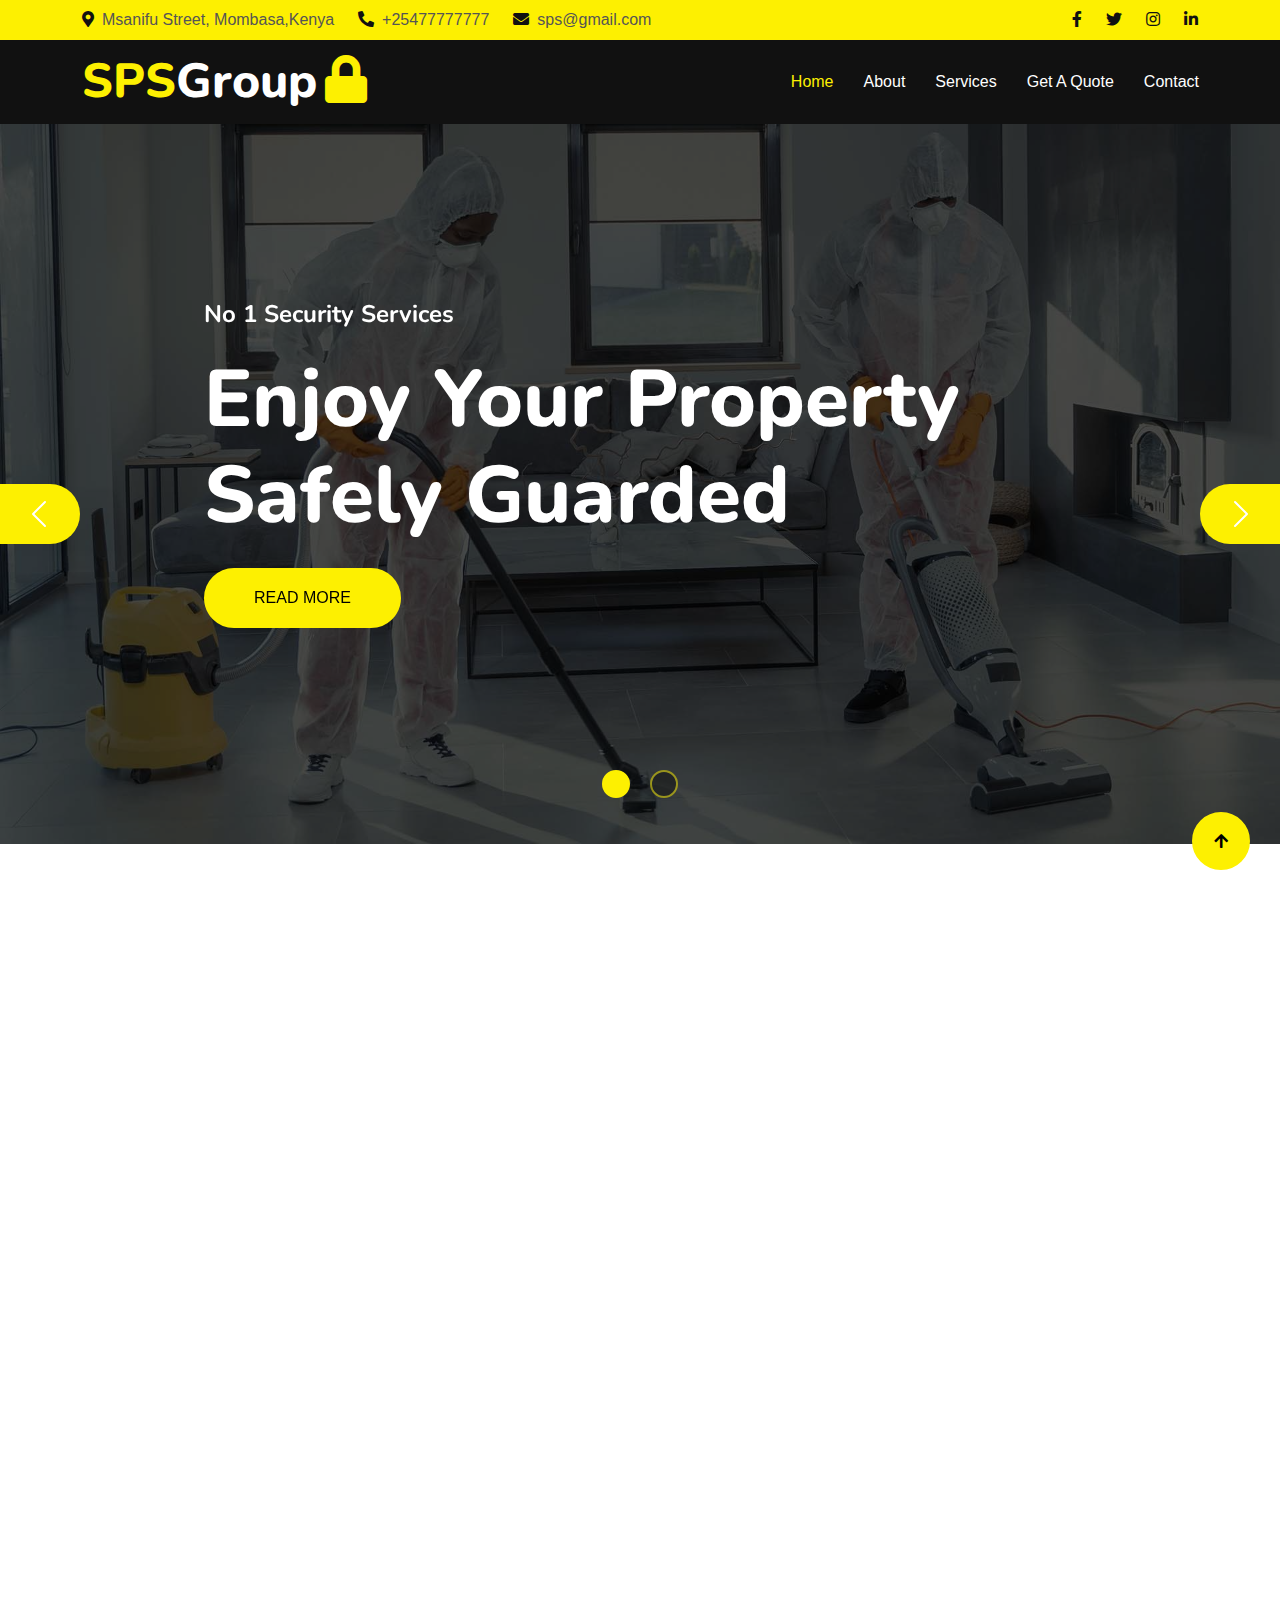
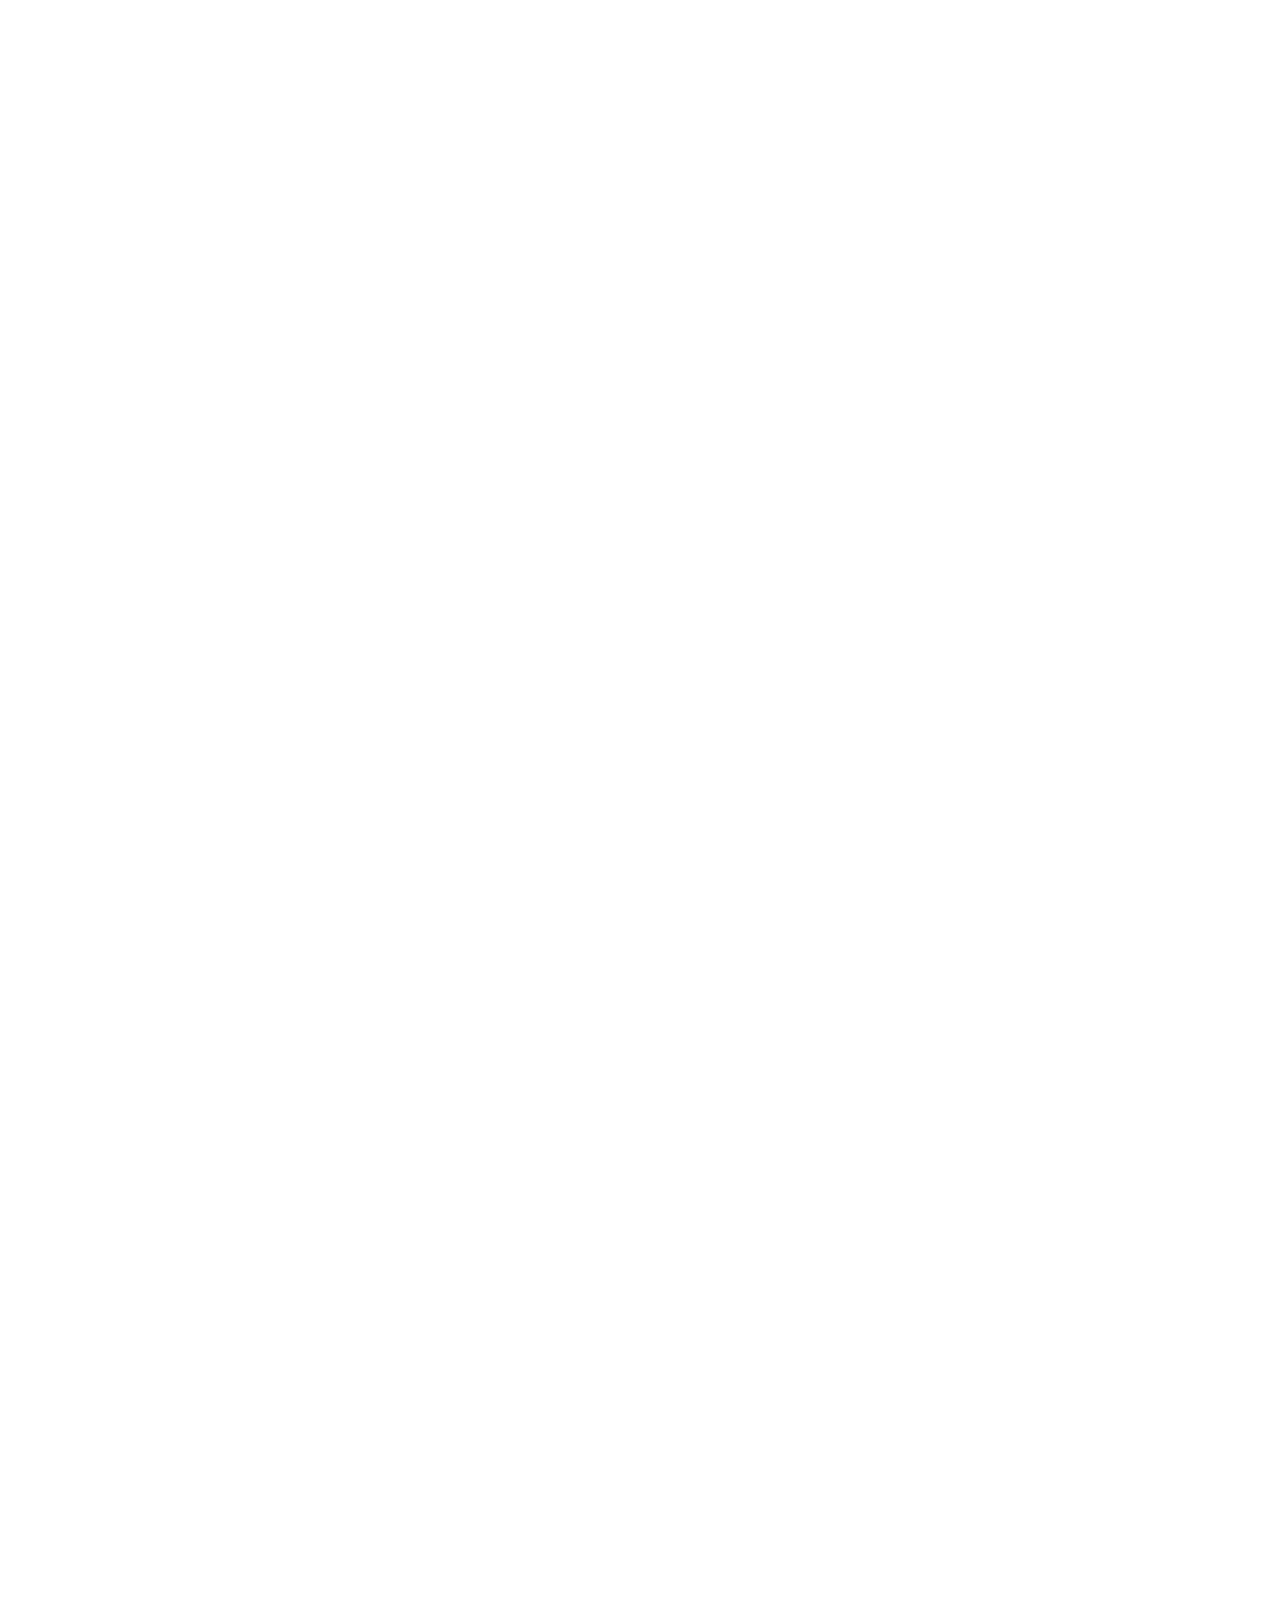
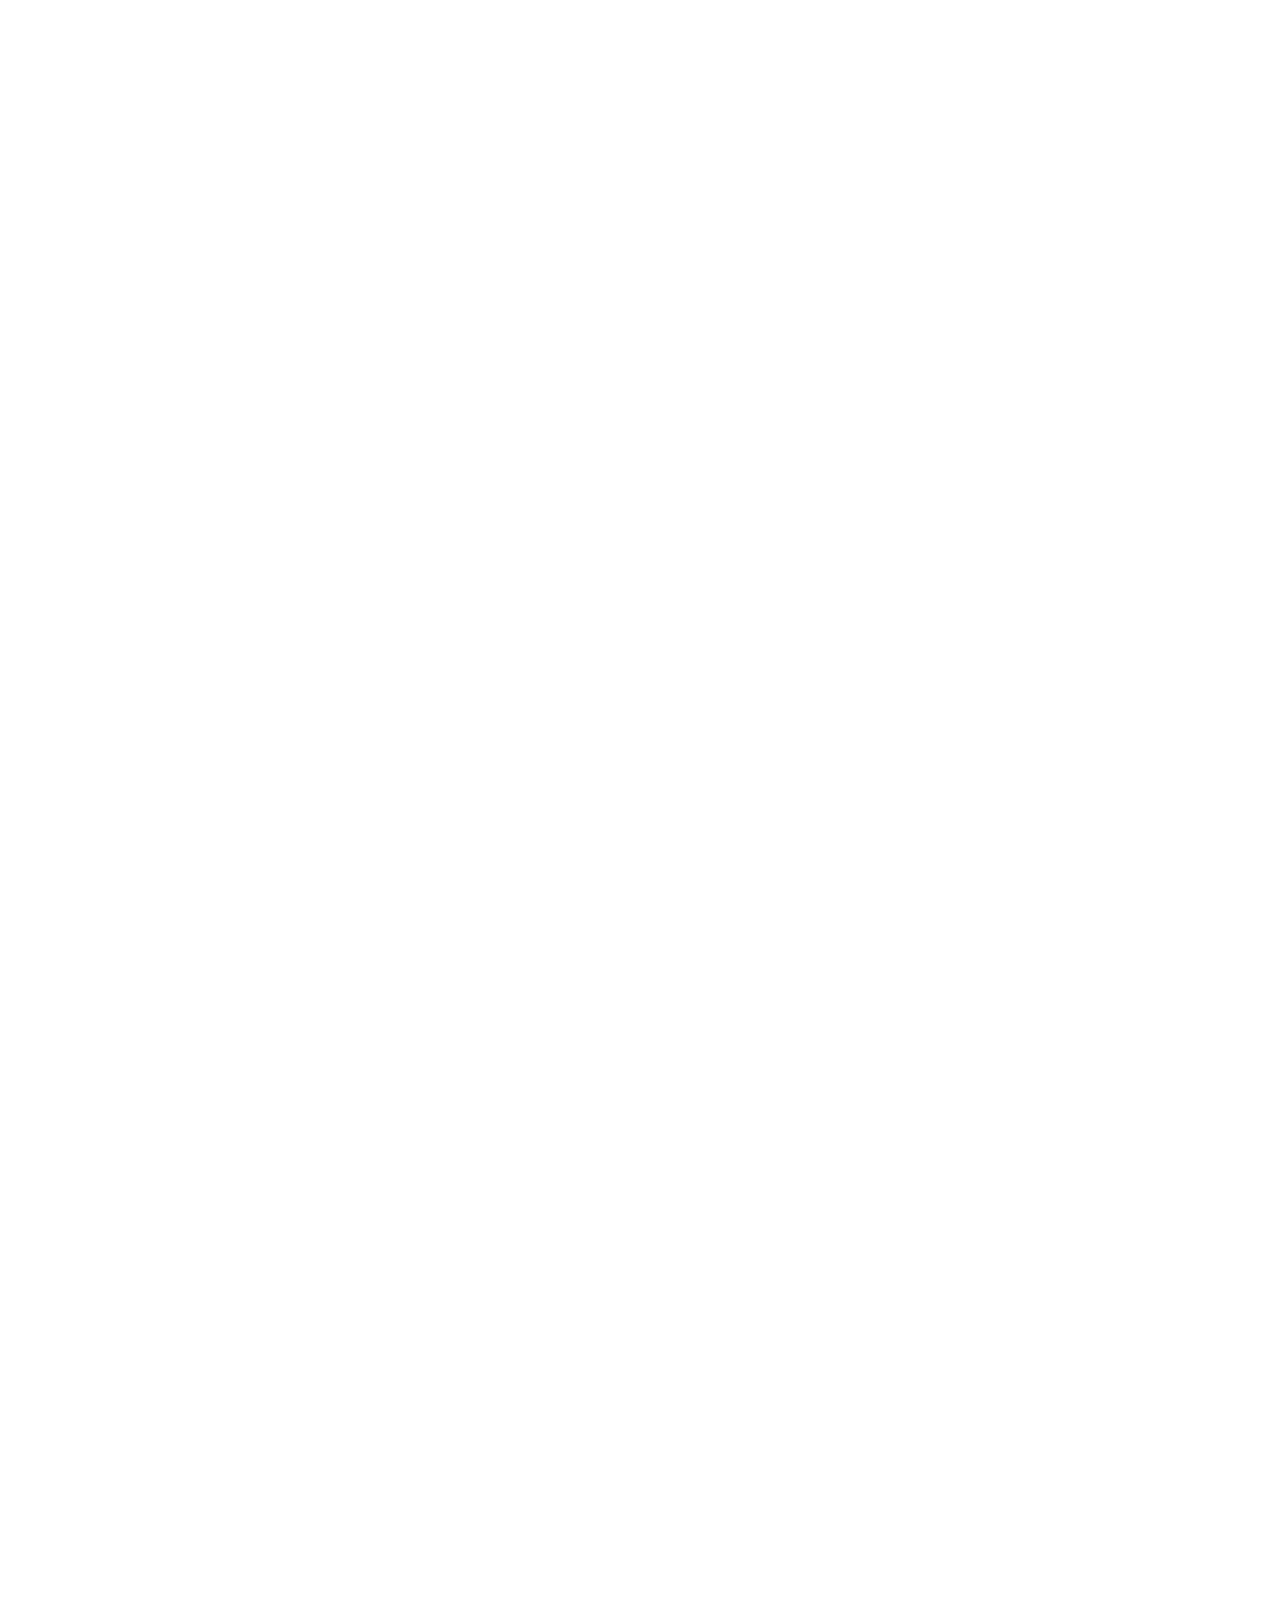
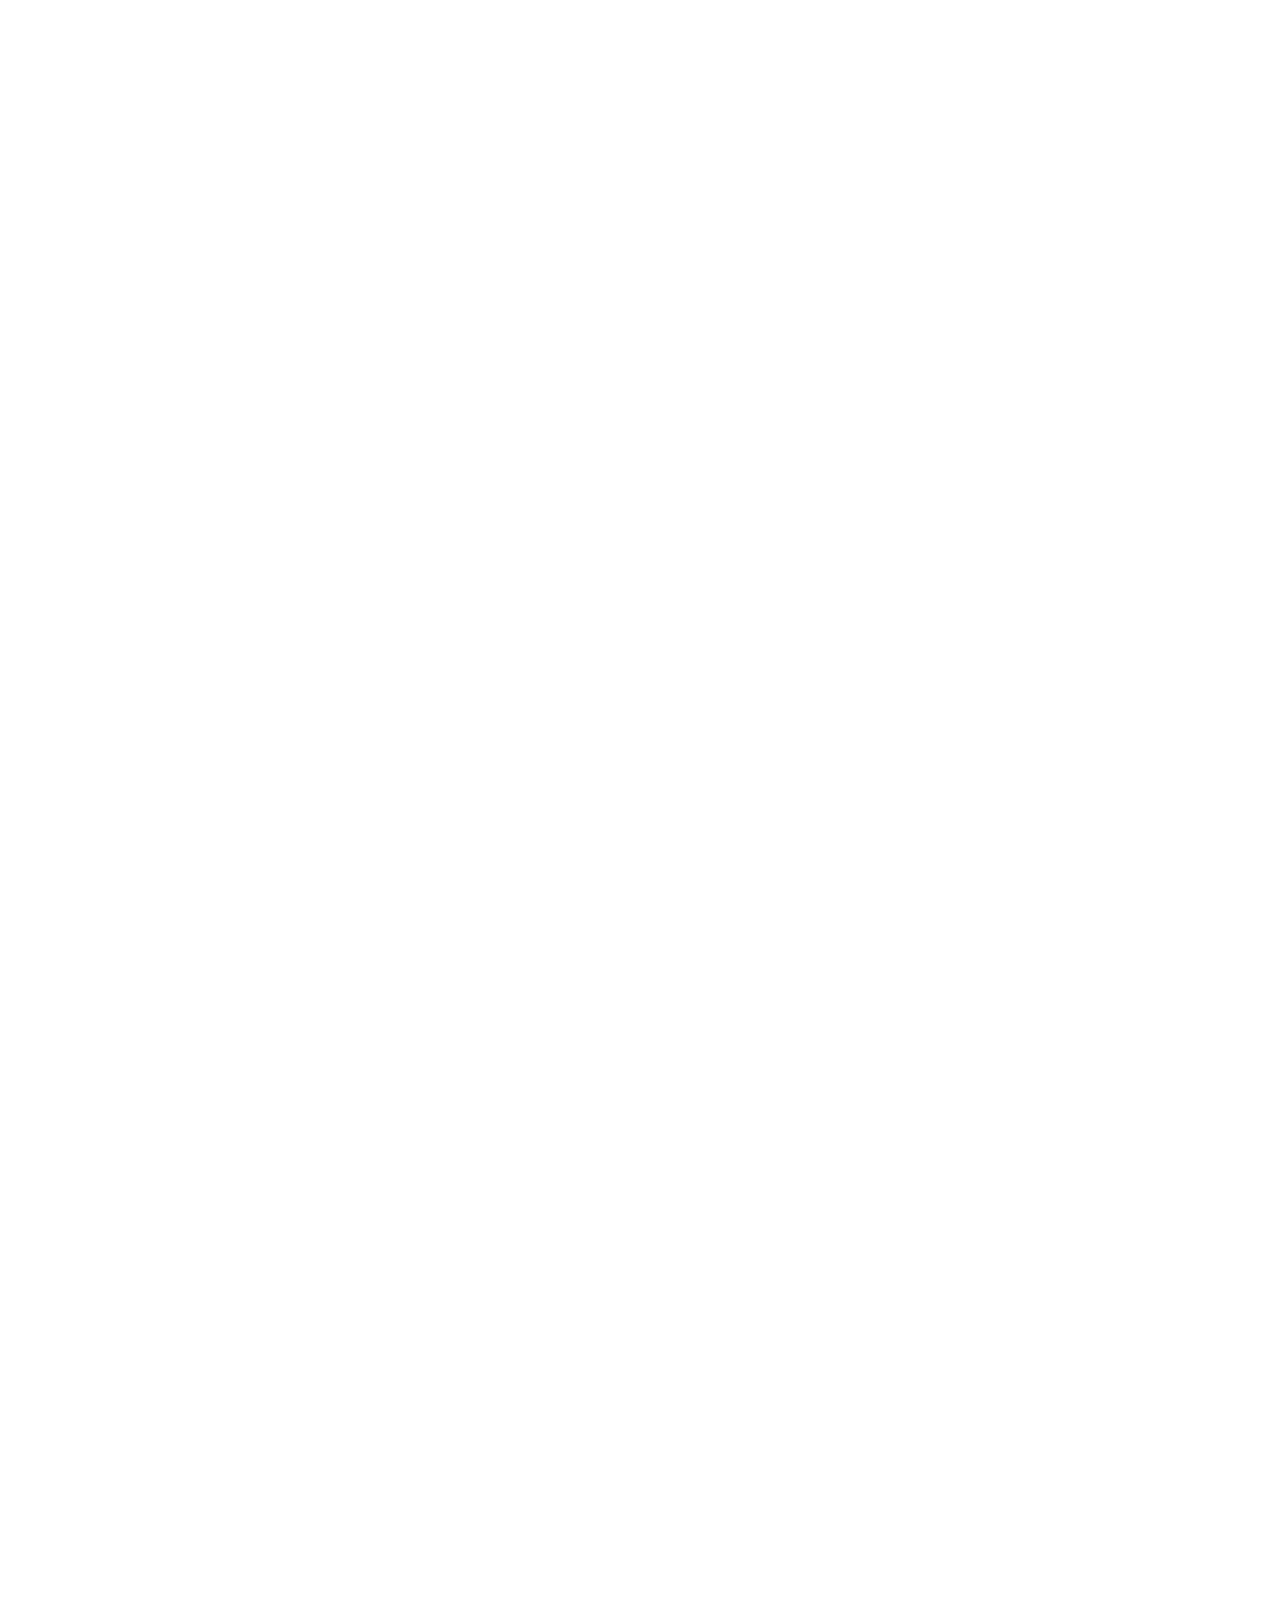
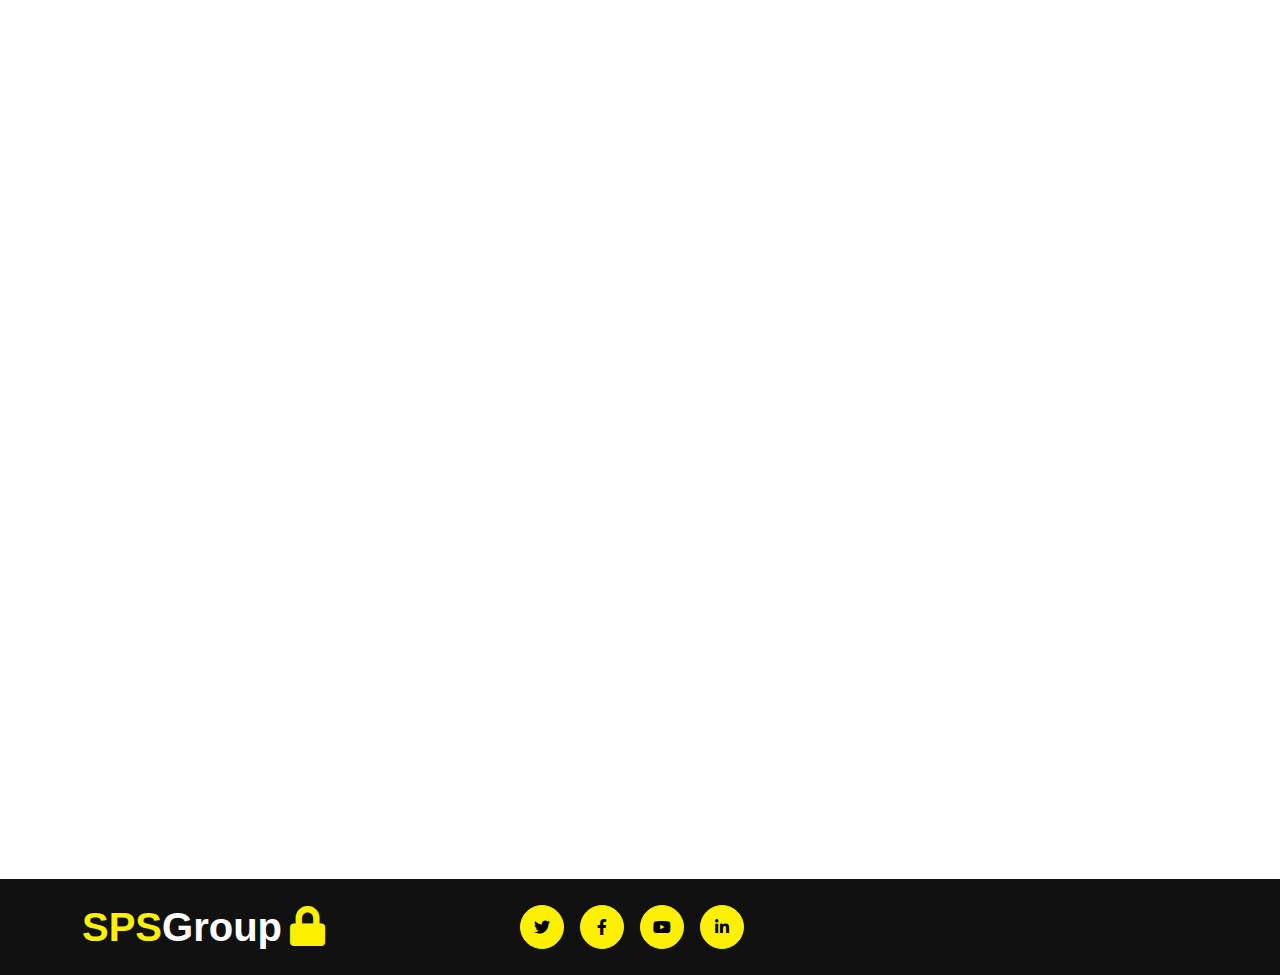
<file: index.html>
<!DOCTYPE html>
<html lang="en">

    <head>
        <meta charset="utf-8">
        <title>SPS Security</title>
        <meta content="width=device-width, initial-scale=1.0" name="viewport">
        <meta content="" name="keywords">
        <meta content="" name="description">

        <link rel="icon" href="img/fav.png">

        <!-- Google Web Fonts -->
        <link rel="preconnect" href="https://fonts.googleapis.com">
        <link rel="preconnect" href="https://fonts.gstatic.com" crossorigin>
        <link href="https://fonts.googleapis.com/css2?family=Nunito:wght@600;700;800&display=swap" rel="stylesheet"> 
        <link href="https://fonts.googleapis.com/css2?family=Open+Sans:wght@400;500&display=swap" rel="stylesheet">

        <!-- Icon Font Stylesheet -->
        <link href="https://cdnjs.cloudflare.com/ajax/libs/font-awesome/5.10.0/css/all.min.css" rel="stylesheet">
        <link href="https://cdn.jsdelivr.net/npm/bootstrap-icons@1.4.1/font/bootstrap-icons.css" rel="stylesheet">

        <!-- Libraries Stylesheet -->
        <link href="lib/animate/animate.min.css" rel="stylesheet">
        <link href="lib/owlcarousel/assets/owl.carousel.min.css" rel="stylesheet">

        <!-- Customized Bootstrap Stylesheet -->
        <link href="css/bootstrap.min.css" rel="stylesheet">

        <!-- Template Stylesheet -->
        <link href="css/style.css" rel="stylesheet">
    </head>

    <body>
        <!-- Spinner Start -->
        <div id="spinner" class="show w-100 vh-100 bg-white position-fixed translate-middle top-50 start-50 d-flex align-items-center justify-content-center">
            <div class="spinner-grow text-primary" role="status"></div>
        </div>
        <!-- Spinner End -->

        <!-- Topbar Start -->
        <div class="container-fluid topbar-top bg-primary">
            <div class="container">
                <div class="d-flex justify-content-between topbar py-2">
                    <div class="d-flex align-items-center flex-shrink-0 topbar-info">
                        <a href="#" class="me-4 text-secondary"><i class="fas fa-map-marker-alt me-2 text-dark"></i>Msanifu Street, Mombasa,Kenya</a>
                        <a href="#" class="me-4 text-secondary"><i class="fas fa-phone-alt me-2 text-dark"></i>+25477777777</a>
                        <a href="#" class="text-secondary"><i class="fas fa-envelope me-2 text-dark"></i>sps@gmail.com</a>
                    </div>
                    <!-- <div class="text-end pe-4 me-4 border-end border-dark search-btn">
                        <div class="search-form">
                            <form method="post" action="index.html">
                                <div class="form-group">
                                    <div class="d-flex">
                                        <input type="search" class="form-control border-0 rounded-pill" name="search-input" value="" placeholder="Search Here" required=""/>
                                        <button type="submit" value="Search Now!" class="btn"><i class="fa fa-search text-dark"></i></button>
                                    </div>
                                </div>
                            </form>
                        </div>
                    </div> -->
                    <div class="d-flex align-items-center justify-content-center topbar-icon">
                        <a href="#" class="me-4"><i class="fab fa-facebook-f text-dark"></i></a>
                        <a href="#" class="me-4"><i class="fab fa-twitter text-dark"></i></a>
                        <a href="#" class="me-4"><i class="fab fa-instagram text-dark"></i></a>
                        <a href="#" class=""><i class="fab fa-linkedin-in text-dark"></i></a>
                    </div>
                </div>
            </div>
        </div>
        <!-- Topbar End -->


        <!-- Navbar Start -->
        <div class="container-fluid bg-dark">
            <div class="container">
                <nav class="navbar navbar-dark navbar-expand-lg py-lg-0">
                    <a href="index.html" class="navbar-brand">
                        <h1 class="text-primary mb-0 display-5">SPS<span class="text-white">Group</span><i class="fa fa-lock text-primary ms-2"></i></h1>
                    </a>
                    <button class="navbar-toggler bg-primary" type="button" data-bs-toggle="collapse" data-bs-target="#navbarCollapse">
                        <span class="fa fa-bars text-dark"></span>
                    </button>
                    <div class="collapse navbar-collapse me-n3" id="navbarCollapse">
                        <div class="navbar-nav ms-auto">
                            <a href="index.html" class="nav-item nav-link active">Home</a>
                            <a href="about.html" class="nav-item nav-link">About</a>
                            <a href="service.html" class="nav-item nav-link">Services</a>
                            <a href="project.html" class="nav-item nav-link">Get A Quote</a>
                            <!-- <div class="nav-item dropdown">
                                <a href="#" class="nav-link dropdown-toggle" data-bs-toggle="dropdown">Pages</a>
                                <div class="dropdown-menu m-0 bg-primary">
                                    <a href="price.html" class="dropdown-item">Pricing Plan</a>
                                    <a href="blog.html" class="dropdown-item">Blog Post</a>
                                    <a href="team.html" class="dropdown-item">Team Members</a>
                                    <a href="testimonial.html" class="dropdown-item">Testimonial</a>
                                    <a href="404.html" class="dropdown-item">404 Page</a>
                                </div>
                            </div> -->
                            <a href="contact.html" class="nav-item nav-link">Contact</a>
                        </div>
                    </div>
                </nav>
            </div>
        </div>
        <!-- Navbar End -->


        <!-- Carousel Start -->
        <div class="container-fluid carousel px-0 mb-5 pb-5">
            <div id="carouselId" class="carousel slide" data-bs-ride="carousel">
                <ol class="carousel-indicators">
                    <li data-bs-target="#carouselId" data-bs-slide-to="0" class="active" aria-current="true" aria-label="First slide"></li>
                    <li data-bs-target="#carouselId" data-bs-slide-to="1" aria-label="Second slide"></li>
                </ol>
                <div class="carousel-inner" role="listbox">
                    <div class="carousel-item active">
                        <img src="img/carousel-2.jpg" class="img-fluid w-100" alt="First slide">
                        <div class="carousel-caption">
                            <div class="container carousel-content">
                                <h4 class="text-white mb-4 animated slideInDown">No 1 Security Services</h4>
                                <h1 class="text-white display-1 mb-4 animated slideInDown">Enjoy Your Property Safely Guarded</h1>
                                <a href="" class="me-2"><button type="button" class="px-5 py-3 btn btn-primary border-2 rounded-pill animated slideInDown">Read More</button></a>
                            </div>
                        </div>
                    </div>
                    <div class="carousel-item">
                        <img src="img/carousel-1.jpg" class="img-fluid w-100" alt="Second slide">
                        <div class="carousel-caption">
                            <div class="container carousel-content">
                                <h4 class="text-white mb-4 animated slideInDown">No 1 Security Services</h4>
                                <h1 class="text-white display-1 mb-4 animated slideInDown">Enjoy Your Property Safely Guarded</h1>
                                <a href="" class="me-2"><button type="button" class="px-5 py-3 btn btn-primary border-2 rounded-pill animated slideInDown">Read More</button></a>
                            </div>
                        </div>
                    </div>
                </div>
                <button class="carousel-control-prev btn btn-primary border border-2 border-start-0 border-primary" type="button" data-bs-target="#carouselId" data-bs-slide="prev">
                    <span class="carousel-control-prev-icon" aria-hidden="true"></span>
                    <span class="visually-hidden">Previous</span>
                </button>
                <button class="carousel-control-next btn btn-primary border border-2 border-end-0 border-primary" type="button" data-bs-target="#carouselId" data-bs-slide="next">
                    <span class="carousel-control-next-icon" aria-hidden="true"></span>
                    <span class="visually-hidden">Next</span>
                </button>
            </div>
        </div>
        <!-- Carousel End -->

        
        <!-- Get In Touch Start -->
        <div class="container-fluid py-5 wow fadeInUp" data-wow-delay=".3s">
            <div class="container py-5">
                <div class="bg-light px-4 py-5 rounded">
                    <div class="text-center">
                        <h1 class="display-5 mb-5">Find Your Services</h1>
                    </div>
                    <form class="text-center mb-4" action="#">
                        <div class="row g-4">
                            <div class="col-xl-10 col-lg-12">
                                <div class="row g-4">
                                    <div class="col-md-6 col-xl-3">
                                        <select class="form-select p-3 border-0">
                                            <option value="Type Of Service" class="">Type Of Service</option>
                                            <option value="Pest Control-2">Security</option>
                                            <option value="Pest Control-3">Cleaning</option>
                                            <option value="Pest Control-4">Other</option>
                                            <option value="Pest Control-5">Other</option>
                                        </select>
                                    </div>
                                    <div class="col-md-6 col-xl-3">
                                        <input type="text" class="form-control p-3 border-0" placeholder="Name">
                                    </div>
                                    <div class="col-md-6 col-xl-3">
                                        <input type="text" class="form-control p-3 border-0" placeholder="Phone">
                                    </div>
                                    <div class="col-md-6 col-xl-3">
                                        <input type="email" class="form-control p-3 border-0" placeholder="Email">
                                    </div>
                                </div>
                            </div>
                            <div class="col-xl-2 col-lg-12">
                                <input type="button" class="btn btn-primary w-100 p-3 border-0" value="GET STARTED">
                            </div>
                        </div>
                    </form>
                </div>
            </div>
        </div>
        <!-- Get In Touch End -->


        <!-- About Start -->
        <div class="container-fluid py-5">
            <div class="container py-5">
                <div class="row g-5">
                    <div class="col-lg-6 col-md-12 wow fadeInUp" data-wow-delay=".3s">
                        <div class="about-img">
                            <div class="rotate-left bg-dark"></div>
                            <div class="rotate-right bg-dark"></div>
                            <img src="img/about-img.jpg" class="img-fluid h-100" alt="img">
                            <div class="bg-white experiences">
                                <h1 class="display-3">10</h1>
                                <h6 class="fw-bold">Years Of Experiences</h6>
                            </div>
                        </div>
                    </div>
                    <div class="col-lg-6 col-md-12 wow fadeInUp" data-wow-delay=".6s">
                        <div class="about-item overflow-hidden">
                            <h5 class="mb-2 px-3 py-1 text-dark rounded-pill d-inline-block border border-2 border-primary">About SPS</h5>
                            <h1 class="display-5 mb-2">World Best Service Group </h1>
                            <p class="fs-5" style="text-align: justify;">We've got you covered every step of the way. From crafting your service package to delivering, updating, and supporting it, we're there from the get-go. Offering security, cleaning, and training services tailored to your schedule and needs.</p>
                            <div class="row">
                                <div class="col-3">
                                    <div class="text-center">
                                        <div class="p-4 bg-dark rounded d-flex" style="align-items: center; justify-content: center;">
                                            <i class="fas fa-city fa-4x text-primary"></i>
                                        </div>
                                        <div class="my-2">
                                            <h5>Home</h5>
                                            <h5>Security</h5>
                                        </div>
                                    </div>
                                </div>
                                <div class="col-3">
                                    <div class="text-center">
                                        <div class="p-4 bg-dark rounded d-flex" style="align-items: center; justify-content: center;">
                                            <i class="fas fa-school fa-4x text-primary"></i>
                                        </div>
                                        <div class="my-2">
                                            <h5>Home</h5>
                                            <h5>Security</h5>
                                        </div>
                                    </div>
                                </div>
                                <div class="col-3">
                                    <div class="text-center">
                                        <div class="p-4 bg-dark rounded d-flex" style="align-items: center; justify-content: center;">
                                            <i class="fas fa-home fa-4x text-primary"></i>
                                        </div>
                                        <div class="my-2">
                                            <h5>House</h5>
                                            <h5>Cleaning</h5>
                                        </div>
                                    </div>
                                </div>
                                <div class="col-3">
                                    <div class="text-center">
                                        <div class="p-4 bg-dark rounded d-flex" style="align-items: center; justify-content: center;">
                                            <i class="fas fa-hospital fa-4x text-primary"></i>
                                        </div>
                                        <div class="my-2">
                                            <h5>Hospital</h5>
                                            <h5>Cleaning</h5>
                                        </div>
                                    </div>
                                </div>
                            </div>
                            <button type="button" class="btn btn-primary border-0 rounded-pill px-4 py-3 mt-5">Find Services</button>
                        </div>
                    </div>
                </div>
            </div>
        </div>
        <!-- About End -->


        <!-- Services Start -->
        <div class="container-fluid services py-5">
            <div class="container text-center py-5">
                <div class="text-center mb-5 wow fadeInUp" data-wow-delay=".3s">
                    <h5 class="mb-2 px-3 py-1 text-dark rounded-pill d-inline-block border border-2 border-primary">Our Services</h5>
                    <h1 class="display-5">Common SPS Services</h1>
                </div>
                <div class="row g-5">
                    <div class="col-xxl-3 col-lg-6 col-md-6 col-sm-12 wow fadeInUp" data-wow-delay=".3s">
                        <div class="bg-light rounded p-5 services-item">
                            <div class="d-flex" style="align-items: center; justify-content: center;">
                                <div class="mb-4 rounded-circle services-inner-icon">
                                    <i class="fa fa-lock fa-3x text-primary"></i>
                                </div>
                            </div>
                            <h4>Security</h4>
                            <p class="fs-5">Top Notch Security Service From our personel.</p>
                            <button type="button" class="btn btn-primary border-0 rounded-pill px-4 py-3">Learn More</button>
                        </div>
                    </div>
                    <div class="col-xxl-3 col-lg-6 col-md-6 col-sm-12 wow fadeInUp" data-wow-delay=".5s">
                        <div class="bg-light rounded p-5 services-item">
                            <div class="d-flex" style="align-items: center; justify-content: center;">
                                <div class="mb-4 rounded-circle services-inner-icon">
                                    <i class="fa fa-tint fa-3x text-primary"></i>
                                </div>
                            </div>
                            <h4 class="text-center">Cleaning</h4>
                            <p class="text-center fs-5">Top Notch Security Cleaning Services.</p>
                            <button type="button" class="btn btn-primary border-0 rounded-pill px-4 py-3">Learn More</button>
                        </div>
                    </div>
                    <!-- <div class="col-xxl-3 col-lg-6 col-md-6 col-sm-12 wow fadeInUp" data-wow-delay=".7s">
                        <div class="bg-light rounded p-5 services-item">
                            <div class="d-flex" style="align-items: center; justify-content: center;">
                                <div class="mb-4 rounded-circle services-inner-icon">
                                    <i class="fa fa-spider fa-3x text-primary"></i>
                                </div>
                            </div>
                            <h4 class="text-center">Rodents</h4>
                            <p class="text-center fs-5">Lorem ipsum dolor sit amet consectetur adipisc elit sed.</p>
                            <button type="button" class="btn btn-primary border-0 rounded-pill px-4 py-3">Learn More</button>
                        </div>
                    </div>
                    <div class="col-xxl-3 col-lg-6 col-md-6 col-sm-12 wow fadeInUp" data-wow-delay=".9s">
                        <div class="bg-light rounded p-5 services-item">
                            <div class="d-flex" style="align-items: center; justify-content: center;">
                                <div class="mb-4 rounded-circle services-inner-icon">
                                    <i class="fa fa-spider fa-3x text-primary"></i>
                                </div>
                            </div>
                            <h4 class="text-center">Termites</h4>
                            <p class="text-center fs-5">Lorem ipsum dolor sit amet consectetur adipisc elit sed.</p>
                            <button type="button" class="btn btn-primary border-0 rounded-pill px-4 py-3">Learn More</button>
                        </div>
                    </div> -->
                </div>
                <button type="button" class="btn btn-primary border-0 rounded-pill px-4 py-3 mt-4 wow fadeInUp" data-wow-delay=".3s">More Services</button>
            </div>
        </div>
        <!-- Services End -->


        <!-- Project Start -->
        <!-- <div class="container-fluid py-5">
            <div class="container py-5">
                <div class="text-center mb-5 wow fadeInUp" data-wow-delay=".3s">
                    <h5 class="mb-2 px-3 py-1 text-dark rounded-pill d-inline-block border border-2 border-primary">Our Project</h5>
                    <h1 class="display-5">Our recently completed projects</h1>
                </div>
                <div class="row g-5">
                    <div class="col-xxl-4 col-lg-6 col-md-6 col-sm-12 wow fadeInUp" data-wow-delay=".3s">
                        <div class="project-item">
                            <div class="project-left bg-dark"></div>
                            <div class="project-right bg-dark"></div>
                            <img src="img/project-1.jpg" class="img-fluid h-100" alt="img">
                            <a href="" class="fs-4 fw-bold text-center">Whole Home Sanitizing</a>
                        </div>
                    </div>
                    <div class="col-xxl-4 col-lg-6 col-md-6 col-sm-12 wow fadeInUp" data-wow-delay=".5s">
                        <div class="project-item">
                            <div class="project-left bg-dark"></div>
                            <div class="project-right bg-dark"></div>
                            <img src="img/project-2.jpg" class="img-fluid h-100" alt="img">
                            <a href="" class="fs-4 fw-bold text-center">Education center Cleaning</a>
                        </div>
                    </div>
                    <div class="col-xxl-4 col-lg-6 col-md-6 col-sm-12 wow fadeInUp" data-wow-delay=".7s">
                        <div class="project-item">
                            <div class="project-left bg-dark"></div>
                            <div class="project-right bg-dark"></div>
                            <img src="img/project-3.jpg" class="img-fluid h-100" alt="img">
                            <a href="" class="fs-4 fw-bold text-center">Warehouse Cleaning</a>
                        </div>
                    </div>
                    <div class="col-xxl-4 col-lg-6 col-md-6 col-sm-12 wow fadeInUp" data-wow-delay=".3s">
                        <div class="project-item">
                            <div class="project-left bg-dark"></div>
                            <div class="project-right bg-dark"></div>
                            <img src="img/project-4.jpg" class="img-fluid h-100" alt="img">
                            <a href="" class="fs-4 fw-bold text-center">Hospital Cleaning</a>
                        </div>
                    </div>
                    <div class="col-xxl-4 col-lg-6 col-md-6 col-sm-12 wow fadeInUp" data-wow-delay=".5s">
                        <div class="project-item">
                            <div class="project-left bg-dark"></div>
                            <div class="project-right bg-dark"></div>
                            <img src="img/project-5.jpg" class="img-fluid h-100" alt="img">
                            <a href="" class="fs-4 fw-bold text-center">Factory Cleaning</a>
                        </div>
                    </div>
                    <div class="col-xxl-4 col-lg-6 col-md-6 col-sm-12 wow fadeInUp" data-wow-delay=".7s">
                        <div class="project-item">
                            <div class="project-left bg-dark"></div>
                            <div class="project-right bg-dark"></div>
                            <img src="img/project-6.jpg" class="img-fluid h-100" alt="img">
                            <a href="" class="fs-4 fw-bold text-center">Furniture Sanitizing</a>
                        </div>
                    </div>
                </div>
            </div>
        </div> -->
        <!-- Project End -->


        <!-- Blog Start -->
        <!-- <div class="container-fluid py-5">
            <div class="container py-5">
                <div class="text-center mb-5 wow fadeInUp" data-wow-delay=".3s">
                    <h5 class="mb-2 px-3 py-1 text-dark rounded-pill d-inline-block border border-2 border-primary">Our Blog</h5>
                    <h1 class="display-5">Latest Blog & News</h1>
                </div>
                <div class="owl-carousel blog-carousel wow fadeInUp" data-wow-delay=".5s">
                    <div class="blog-item">
                        <img src="img/blog-1.jpg" class="img-fluid w-100 rounded-top" alt="">
                         <div class="rounded-bottom bg-light">
                            <div class="d-flex justify-content-between p-4 pb-2">
                                <span class="pe-2 text-dark"><i class="fa fa-user me-2"></i>By Admin</span>
                                <span class="text-dark"><i class="fas fa-calendar-alt me-2"></i>10 Feb, 2023</span>
                            </div>
                            <div class="px-4 pb-0">
                                <h4>How To Build A Cleaning Plan</h4>
                                <p>Lorem ipsum dolor sit amet consectur adip sed eiusmod tempor.</p>
                            </div>
                            <div class="p-4 py-2 d-flex justify-content-between bg-primary rounded-bottom blog-btn">
                                <a href="#" type="button" class="btn btn-primary border-0">Learn More</a>
                                <a href="#" class="my-auto btn-primary border-0"><i class="fa fa-comments me-2"></i>23 Comments</a>
                            </div>
                        </div>
                    </div>
                    <div class="blog-item">
                        <img src="img/blog-3.jpg" class="img-fluid w-100 rounded-top" alt="">
                         <div class="rounded-bottom bg-light">
                            <div class="d-flex justify-content-between p-4 pb-2">
                                <span class="pe-2 text-dark"><i class="fa fa-user me-2"></i>By Admin</span>
                                <span class="text-dark"><i class="fas fa-calendar-alt me-2"></i>10 Feb, 2023</span>
                            </div>
                            <div class="px-4 pb-0">
                                <h4>How To Build A Cleaning Plan</h4>
                                <p>Lorem ipsum dolor sit amet consectur adip sed eiusmod tempor.</p>
                            </div>
                            <div class="p-4 py-2 d-flex justify-content-between bg-primary rounded-bottom blog-btn">
                                <a href="#" type="button" class="btn btn-primary border-0">Learn More</a>
                                <a href="#" class="my-auto text-dark"><i class="fa fa-comments me-2"></i>23 Comments</a>
                            </div>
                        </div>
                    </div>
                    <div class="blog-item">
                        <img src="img/blog-2.jpg" class="img-fluid w-100 rounded-top" alt="">
                         <div class="rounded-bottom bg-light">
                            <div class="d-flex justify-content-between p-4 pb-2">
                                <span class="pe-2 text-dark"><i class="fa fa-user me-2"></i>By Admin</span>
                                <span class="text-dark"><i class="fas fa-calendar-alt me-2"></i>10 Feb, 2023</span>
                            </div>
                            <div class="px-4 pb-0">
                                <h4>How To Build A Cleaning Plan</h4>
                                <p>Lorem ipsum dolor sit amet consectur adip sed eiusmod tempor.</p>
                            </div>
                            <div class="p-4 py-2 d-flex justify-content-between bg-primary rounded-bottom blog-btn">
                                <a href="#" type="button" class="btn btn-primary border-0">Learn More</a>
                                <a href="#" class="my-auto text-dark"><i class="fa fa-comments me-2"></i>23 Comments</a>
                            </div>
                        </div>
                    </div>
                    <div class="blog-item">
                        <img src="img/blog-1.jpg" class="img-fluid w-100 rounded-top" alt="">
                         <div class="rounded-bottom bg-light">
                            <div class="d-flex justify-content-between p-4 pb-2">
                                <span class="pe-2 text-dark"><i class="fa fa-user me-2"></i>By Admin</span>
                                <span class="text-dark"><i class="fas fa-calendar-alt me-2"></i>10 Feb, 2023</span>
                            </div>
                            <div class="px-4 pb-0">
                                <h4>How To Build A Cleaning Plan</h4>
                                <p>Lorem ipsum dolor sit amet consectur adip sed eiusmod tempor.</p>
                            </div>
                            <div class="p-4 py-2 d-flex justify-content-between bg-primary rounded-bottom blog-btn">
                                <a href="#" type="button" class="btn btn-primary border-0">Learn More</a>
                                <a href="#" class="my-auto text-dark"><i class="fa fa-comments me-2"></i>23 Comments</a>
                            </div>
                        </div>
                    </div>
                </div>
            </div>
        </div> -->
        <!-- Blog End -->


        <!-- Call To Action Start -->
        <!-- <div class="container-fluid py-5 call-to-action wow fadeInUp" data-wow-delay=".3s" style="margin: 6rem 0;">
            <div class="container">
                <div class="row g-4">
                    <div class="col-lg-6">
                        <img src="img/action.jpg" class="img-fluid w-100 rounded-circle p-5" alt="">
                    </div>
                    <div class="col-lg-6 my-auto">
                        <div class="text-start mt-4">
                            <h1 class="pb-4 text-dark">Sign Up To Our Newsletter To Get The Latest Offers</h1>
                        </div>
                        <form method="post" action="index.html">
                            <div class="form-group">
                                <div class="d-flex call-btn">
                                    <input type="search" class="form-control py-3 px-4 w-100 border-0 rounded-0 rounded-end rounded-pill" name="search-input" value="" placeholder="Enter Your Email Address" required="Please enter a valid email"/>
                                    <button type="email" value="Search Now!" class="btn btn-primary border-0 rounded-pill rounded rounded-start px-5">Subscribe</button>
                                </div>
                            </div>
                        </form>  
                    </div>
                </div> 
            </div>
        </div> -->
        <!-- Call To Action End -->


        <!-- pricing Start -->
        <div class="container-fluid py-5">
            <div class="container py-5">
                <div class="text-center mb-5 wow fadeInUp" data-wow-delay=".3s">
                    <h5 class="mb-2 px-3 py-1 text-dark rounded-pill d-inline-block border border-2 border-primary">Our Services</h5>
                    <h1 class="display-5 w-75 mx-auto">Affordable Pricing Plans For Security and Cleaning Services</h1>
                </div>
                <div class="row g-5">
                    <div class="col-lg-4 col-md-6 col-sm-12 wow fadeInUp" data-wow-delay=".3s">
                        <div class="rounded bg-light pricing-item">
                            <div class="bg-primary py-3 px-5 text-center rounded-top border-bottom border-dark">
                                <h2 class="m-0">Basic Security</h2>
                            </div>
                            <div class="px-4 py-5 text-center bg-primary pricing-label mb-2">
                                <h1 class="mb-0">Starting at Ksh5000<span class="text-secondary fs-5 fw-normal">/mo</span></h1>
                                <p class="mb-0">Standard Security Services</p>
                            </div>
                            <div class="p-4 text-center fs-5">
                                <p><i class="fas fa-shield-alt text-success me-2"></i>Access Control</p>
                                <p><i class="fas fa-camera text-success me-2"></i>Surveillance Systems</p>
                                <p><i class="fas fa-lock text-success me-2"></i>Alarm Systems</p>
                                <p><i class="fas fa-key text-danger me-2"></i>Key Management</p>
                                <p><i class="fas fa-users text-danger me-2"></i>Security Personnel</p>
                                <button type="button" class="btn btn-primary border-0 rounded-pill px-4 py-3 mt-3">Get Started</button>
                            </div>
                        </div>
                    </div>
                    <div class="col-lg-4 col-md-6 col-sm-12 wow fadeInUp" data-wow-delay=".5s">
                        <div class="rounded bg-light pricing-item">
                            <div class="bg-dark py-3 px-5 text-center rounded-top border-bottom border-primary">
                                <h2 class="m-0 text-primary">Cleaning Services</h2>
                            </div>
                            <div class="px-4 py-5 text-center bg-dark pricing-label pricing-featured mb-2">
                                <h1 class="mb-0 text-primary">Starting at Ksh3000<span class="fs-5 fw-normal">/mo</span></h1>
                                <p class="mb-0 text-white">Standard Cleaning Services</p>
                            </div>
                            <div class="p-4 text-center fs-5">
                                <p><i class="fas fa-broom text-success me-2"></i>General Cleaning</p>
                                <p><i class="fas fa-spray-can text-success me-2"></i>Deep Cleaning</p>
                                <p><i class="fas fa-trash-alt text-success me-2"></i>Waste Management</p>
                                <p><i class="fas fa-faucet text-danger me-2"></i>Janitorial Supplies</p>
                                <p><i class="fas fa-bug text-danger me-2"></i>Pest Control</p>
                                <button type="button" class="btn btn-dark border-0 text-primary rounded-pill px-4 py-3 mt-3">Get Started</button>
                            </div>
                        </div>
                    </div>
                    <div class="col-lg-4 col-md-6 col-sm-12 wow fadeInUp" data-wow-delay=".7s">
                        <div class="rounded bg-light pricing-item">
                            <div class="bg-primary py-3 px-5 text-center rounded-top border-bottom border-dark">
                                <h2 class="m-0">Combined Package</h2>
                            </div>
                            <div class="px-4 py-5 text-center bg-primary pricing-label mb-2">
                                <h1 class="mb-0">Starting at Ksh7500<span class="text-secondary fs-5 fw-normal">/mo</span></h1>
                                <p class="mb-0">Security and Cleaning Combo</p>
                            </div>
                            <div class="p-4 text-center fs-5">
                                <p><i class="fas fa-shield-alt text-success me-2"></i>Access Control</p>
                                <p><i class="fas fa-camera text-success me-2"></i>Surveillance Systems</p>
                                <p><i class="fas fa-broom text-success me-2"></i>General Cleaning</p>
                                <p><i class="fas fa-spray-can text-success me-2"></i>Deep Cleaning</p>
                                <p><i class="fas fa-users text-danger me-2"></i>Security Personnel</p>
                                <button type="button" class="btn btn-primary border-0 rounded-pill px-4 py-3 mt-3">Get Started</button>
                            </div>
                        </div>
                    </div>
                </div>
            </div>
        </div>
        
        <!-- Pricing End -->


        <!-- Team Start -->
        <div class="container-fluid py-5">
            <div class="container py-5">
                <div class="text-center mb-5 wow fadeInUp" data-wow-delay=".3s">
                    <h5 class="mb-2 px-3 py-1 text-dark rounded-pill d-inline-block border border-2 border-primary">Our Team</h5>
                    <h1 class="display-5 w-50 mx-auto">Our Team Members</h1>
                </div>
                <div class="row g-5">
                    <div class="col-xxl-3 col-lg-6 col-md-6 col-sm-12 wow fadeInUp" data-wow-delay=".3s">
                        <div class="rounded team-item">
                            <img src="img/team-1..jpg" class="img-fluid w-100 rounded-top border border-bottom-0" alt="">
                            <div class="team-content bg-primary text-dark text-center py-3">
                                <span class="fs-4 fw-bold">Name 1</span>
                                <p class="text-muted mb-0"></p>
                            </div>
                            <div class="team-icon d-flex flex-column ">
                                <a href="#" class="btn btn-primary border-0 mb-2"><i class="fab fa-facebook-f"></i></a>
                                <a href="#" class="btn btn-primary border-0 mb-2"><i class="fab fa-twitter"></i></a>
                                <a href="#" class="btn btn-primary border-0 mb-2"><i class="fab fa-instagram"></i></a>
                                <a href="#" class="btn btn-primary border-0"><i class="fab fa-linkedin-in"></i></a>
                            </div>
                        </div>
                    </div>
                    <div class="col-xxl-3 col-lg-6 col-md-6 col-sm-12 wow fadeInUp" data-wow-delay=".5s">
                        <div class="rounded team-item">
                            <img src="img/team-2.jpg" class="img-fluid w-100 rounded-top border border-bottom-0" alt="">
                            <div class="team-content bg-primary text-dark text-center py-3">
                                <span class="fs-4 fw-bold">Name 2</span>
                                <p class="text-muted mb-0">Designation</p>
                            </div>
                            <div class="team-icon d-flex flex-column ">
                                <a href="#" class="btn btn-primary border-0 mb-2"><i class="fab fa-facebook-f"></i></a>
                                <a href="#" class="btn btn-primary border-0 mb-2"><i class="fab fa-twitter"></i></a>
                                <a href="#" class="btn btn-primary border-0 mb-2"><i class="fab fa-instagram"></i></a>
                                <a href="#" class="btn btn-primary border-0"><i class="fab fa-linkedin-in"></i></a>
                            </div>
                        </div>
                    </div>
                    <div class="col-xxl-3 col-lg-6 col-md-6 col-sm-12 wow fadeInUp" data-wow-delay=".7s">
                        <div class="rounded team-item">
                            <img src="img/team-3.jpg" class="img-fluid w-100 rounded-top border border-bottom-0" alt="">
                            <div class="team-content bg-primary text-dark text-center py-3">
                                <span class="fs-4 fw-bold">Name 3</span>
                                <p class="text-muted mb-0">Designation</p>
                            </div>
                            <div class="team-icon d-flex flex-column ">
                                <a href="#" class="btn btn-primary border-0 mb-2"><i class="fab fa-facebook-f"></i></a>
                                <a href="#" class="btn btn-primary border-0 mb-2"><i class="fab fa-twitter"></i></a>
                                <a href="#" class="btn btn-primary border-0 mb-2"><i class="fab fa-instagram"></i></a>
                                <a href="#" class="btn btn-primary border-0"><i class="fab fa-linkedin-in"></i></a>
                            </div>
                        </div>
                    </div>
                    <div class="col-xxl-3 col-lg-6 col-md-6 col-sm-12 wow fadeInUp" data-wow-delay=".9s">
                        <div class="rounded team-item">
                            <img src="img/team-4.jpg" class="img-fluid w-100 rounded-top border border-bottom-0" alt="">
                            <div class="team-content bg-primary text-dark text-center py-3">
                                <span class="fs-4 fw-bold">Name 4</span>
                                <p class="text-muted mb-0">Designation</p>
                            </div>
                            <div class="team-icon d-flex flex-column ">
                                <a href="#" class="btn btn-primary border-0 mb-2"><i class="fab fa-facebook-f"></i></a>
                                <a href="#" class="btn btn-primary border-0 mb-2"><i class="fab fa-twitter"></i></a>
                                <a href="#" class="btn btn-primary border-0 mb-2"><i class="fab fa-instagram"></i></a>
                                <a href="#" class="btn btn-primary border-0"><i class="fab fa-linkedin-in"></i></a>
                            </div>
                        </div>
                    </div>
                </div>
            </div>
        </div>
        <!-- Team End -->


        <!-- Testiminial Start -->
        <div class="container-fluid testimonial py-5">
            <div class="container py-5">
                <div class="text-center mb-5 wow fadeInUp" data-wow-delay=".3s">
                    <h5 class="mb-2 px-3 py-1 text-dark rounded-pill d-inline-block border border-2 border-primary">Testimonial</h5>
                    <h1 class="display-5 w-50 mx-auto">What Clients Say About Our Services</h1>
                </div>
                <div class="owl-carousel testimonial-carousel wow fadeInUp" data-wow-delay=".5s">
                    <div class="testimonial-item">
                        <div class="testimonial-content rounded mb-4 p-4">
                            <p class="fs-5 m-0">The team at SPS Group Services is incredibly responsive and supportive. Whenever we have had questions or concerns, they have been quick to address them and provide solutions. Their dedication to customer satisfaction is truly commendable.</p>
                        </div>
                        <div class="d-flex align-items-center  mb-4" style="padding: 0 0 0 25px;">
                            <div class="position-relative">
                                <img src="img/testimonial-1.jpg" class="img-fluid rounded-circle py-2" alt="">
                                <div class="position-absolute" style="top: 33px; left: -25px;">
                                    <i class="fa fa-quote-left rounded-pill bg-primary text-dark p-3"></i>
                                </div>
                            </div>
                            <div class="ms-3">
                                <h4 class="mb-0">Client Name</h4>
                                <p class="mb-1">Profession</p>
                                <div class="d-flex">
                                    <small class="fas fa-star text-primary me-1"></small>
                                    <small class="fas fa-star text-primary me-1"></small>
                                    <small class="fas fa-star text-primary me-1"></small>
                                    <small class="fas fa-star text-primary me-1"></small>
                                    <small class="fas fa-star text-primary me-1"></small>
                                </div>
                            </div>
                        </div>
                    </div>
                    <div class="testimonial-item">
                        <div class="testimonial-content rounded mb-4 p-4">
                            <p class="fs-5 m-0">What sets SPS Group Services apart is their partnership approach. They don't just see themselves as service providers but as partners invested in our success. This level of commitment and dedication is rare to find and greatly appreciated.</p>
                        </div>
                        <div class="d-flex align-items-center  mb-4" style="padding: 0 0 0 25px;">
                            <div class="position-relative">
                                <img src="img/testimonial-2.jpg" class="img-fluid rounded-circle py-2" alt="">
                                <div class="position-absolute" style="top: 33px; left: -25px;">
                                    <i class="fa fa-quote-left rounded-pill bg-primary text-dark p-3"></i>
                                </div>
                            </div>
                            <div class="ms-3">
                                <h4 class="mb-0">Client Name</h4>
                                <p class="mb-1">Profession</p>
                                <div class="d-flex">
                                    <small class="fas fa-star text-primary me-1"></small>
                                    <small class="fas fa-star text-primary me-1"></small>
                                    <small class="fas fa-star text-primary me-1"></small>
                                    <small class="fas fa-star text-primary me-1"></small>
                                    <small class="fas fa-star text-primary me-1"></small>
                                </div>
                            </div>
                        </div>
                    </div>
                    <div class="testimonial-item">
                        <div class="testimonial-content rounded mb-4 p-4">
                            <p class="fs-5 m-0">What sets SPS Group Services apart is their partnership approach. They don't just see themselves as service providers but as partners invested in our success. This level of commitment and dedication is rare to find and greatly appreciated.</p>
                        </div>
                        <div class="d-flex align-items-center  mb-4" style="padding: 0 0 0 25px;">
                            <div class="position-relative">
                                <img src="img/testimonial-3.jpg" class="img-fluid rounded-circle py-2" alt="">
                                <div class="position-absolute" style="top: 33px; left: -25px;">
                                    <i class="fa fa-quote-left rounded-pill bg-primary text-dark p-3"></i>
                                </div>
                            </div>
                            <div class="ms-3">
                                <h4 class="mb-0">Client Name</h4>
                                <p class="mb-1">Profession</p>
                                <div class="d-flex">
                                    <small class="fas fa-star text-primary me-1"></small>
                                    <small class="fas fa-star text-primary me-1"></small>
                                    <small class="fas fa-star text-primary me-1"></small>
                                    <small class="fas fa-star text-primary me-1"></small>
                                    <small class="fas fa-star text-primary me-1"></small>
                                </div>
                            </div>
                        </div>
                    </div>
                    <div class="testimonial-item">
                        <div class="testimonial-content rounded mb-4 p-4">
                            <p class="fs-5 m-0">What sets SPS Group Services apart is their partnership approach. They don't just see themselves as service providers but as partners invested in our success. This level of commitment and dedication is rare to find and greatly appreciated.</p>
                        </div>
                        <div class="d-flex align-items-center  mb-4" style="padding: 0 0 0 25px;">
                            <div class="position-relative">
                                <img src="img/testimonial-4.jpg" class="img-fluid rounded-circle py-2" alt="">
                                <div class="position-absolute" style="top: 33px; left: -25px;">
                                    <i class="fa fa-quote-left rounded-pill bg-primary text-dark p-3"></i>
                                </div>
                            </div>
                            <div class="ms-3">
                                <h4 class="mb-0">Client Name</h4>
                                <p class="mb-1">Profession</p>
                                <div class="d-flex">
                                    <small class="fas fa-star text-primary me-1"></small>
                                    <small class="fas fa-star text-primary me-1"></small>
                                    <small class="fas fa-star text-primary me-1"></small>
                                    <small class="fas fa-star text-primary me-1"></small>
                                    <small class="fas fa-star text-primary me-1"></small>
                                </div>
                            </div>
                        </div>
                    </div>
                </div>
            </div>
        </div>
        <!-- Testiminial End -->


        <!-- Footer Start -->
        <div class="container-fluid footer py-5 wow fadeIn" data-wow-delay=".3s">
            <div class="container py-5">
                <div class="row g-4 footer-inner">
                    <div class="col-lg-3 col-md-6">
                        <div class="footer-item">
                            <h4 class="text-dark fw-bold mb-4">About SPS.</h4>
                            <p>We've got you covered every step of the way. From crafting your service package to delivering, updating, and supporting it, we're there from the get-go. Offering security, cleaning, and training services tailored to your schedule and needs.</p>
                            <p class="mb-0"><a class="" href="#">SPS </a> &copy; <span id="currentYear"></span> All Right Reserved.</p>
                        </div>
                    </div>
                    <div class="col-lg-3 col-md-6">
                        <div class="footer-item">
                            <h4 class="text-dark fw-bold mb-4">Useful Link</h4>
                            <div class="d-flex flex-column align-items-start">
                                <a class="btn btn-link ps-0" href=""><i class="fa fa-check me-2"></i>About Us</a>
                                <a class="btn btn-link ps-0" href=""><i class="fa fa-check me-2"></i>Contact Us</a>
                                <a class="btn btn-link ps-0" href=""><i class="fa fa-check me-2"></i>Our Services</a>
                                <a class="btn btn-link ps-0" href=""><i class="fa fa-check me-2"></i>Terms & Condition</a>
                            </div>
                        </div>
                    </div>
                    <div class="col-lg-3 col-md-6">
                        <div class="footer-item">
                            <h4 class="text-dark fw-bold mb-4">Services Link</h4>
                            <div class="d-flex flex-column align-items-start">
                                <a class="btn btn-link ps-0" href=""><i class="fa fa-check me-2"></i>Apartment Cleaning</a>
                                <a class="btn btn-link ps-0" href=""><i class="fa fa-check me-2"></i>Office Cleaning</a>
                                <a class="btn btn-link ps-0" href=""><i class="fa fa-check me-2"></i>Car Washing</a>
                                <a class="btn btn-link ps-0" href=""><i class="fa fa-check me-2"></i>Green Cleaning</a>
                            </div>
                            
                        </div>
                    </div>
                    <div class="col-lg-3 col-md-6">
                        <div class="footer-item">
                            <h4 class="text-dark fw-bold mb-4">Contact Us</h4>
                            <a href="" class="btn btn-link w-100 text-start ps-0 pb-3 border-bottom rounded-0"><i class="fa fa-map-marker-alt me-3"></i>Msanifu Street, Mombasa, Kenya</a>
                            <a href="" class="btn btn-link w-100 text-start ps-0 py-3 border-bottom rounded-0"><i class="fa fa-phone-alt me-3"></i>+25477777777</a>
                            <a href="" class="btn btn-link w-100 text-start ps-0 py-3 border-bottom rounded-0"><i class="fa fa-envelope me-3"></i>sps@gmail.com</a>
                        </div>
                    </div>
                </div>
            </div>
        </div>
        <!-- Footer End -->



        <!-- Copyright Start -->
        <div class="container-fluid copyright bg-dark py-4">
            <div class="container">
                <div class="row">
                    <div class="col-md-4 text-center text-md-start mb-3 mb-md-0">
                        <a href="#" class="text-primary mb-0 display-6">SPS<span class="text-white">Group</span><i class="fa fa-lock text-primary ms-2"></i></a>
                    </div>
                    <div class="col-md-4 copyright-btn text-center text-md-start mb-3 mb-md-0 flex-shrink-0">
                        <a class="btn btn-primary rounded-circle me-3 copyright-icon" href=""><i class="fab fa-twitter"></i></a>
                        <a class="btn btn-primary rounded-circle me-3 copyright-icon" href=""><i class="fab fa-facebook-f"></i></a>
                        <a class="btn btn-primary rounded-circle me-3 copyright-icon" href=""><i class="fab fa-youtube"></i></a>
                        <a class="btn btn-primary rounded-circle me-3 copyright-icon" href=""><i class="fab fa-linkedin-in"></i></a>
                    </div>
                    <!-- <div class="col-md-4 my-auto text-center text-md-end text-white"> -->
                        <!--/*** This template is free as long as you keep the below author’s credit link/attribution link/backlink. ***/-->
                        <!--/*** If you'd like to use the template without the below author’s credit link/attribution link/backlink, ***/-->
                        <!--/*** you can purchase the Credit Removal License from "https://htmlcodex.com/credit-removal". ***/-->
                        <!-- Designed By <a class="border-bottom" href="https://htmlcodex.com">HTML Codex</a><br>Distributed By <a class="border-bottom" href="https://themewagon.com">ThemeWagon</a> -->
                    <!-- </div> -->
                </div>
            </div>
        </div>
        <!-- Copyright End -->
        

        <!-- Back to Top -->
        <a href="#" class="btn btn-primary rounded-circle border-3 back-to-top"><i class="fa fa-arrow-up"></i></a>

        
        <!-- JavaScript Libraries -->
        <script src="https://ajax.googleapis.com/ajax/libs/jquery/3.6.4/jquery.min.js"></script>
        <script src="https://code.jquery.com/jquery-3.4.1.min.js"></script>
        <script src="https://cdn.jsdelivr.net/npm/bootstrap@5.0.0/dist/js/bootstrap.bundle.min.js"></script>
        <script src="lib/wow/wow.min.js"></script>
        <script src="lib/easing/easing.min.js"></script>
        <script src="lib/waypoints/waypoints.min.js"></script>
        <script src="lib/owlcarousel/owl.carousel.min.js"></script>

        <!-- Template Javascript -->
        <script src="js/main.js"></script>
    </body>

</html>
</file>
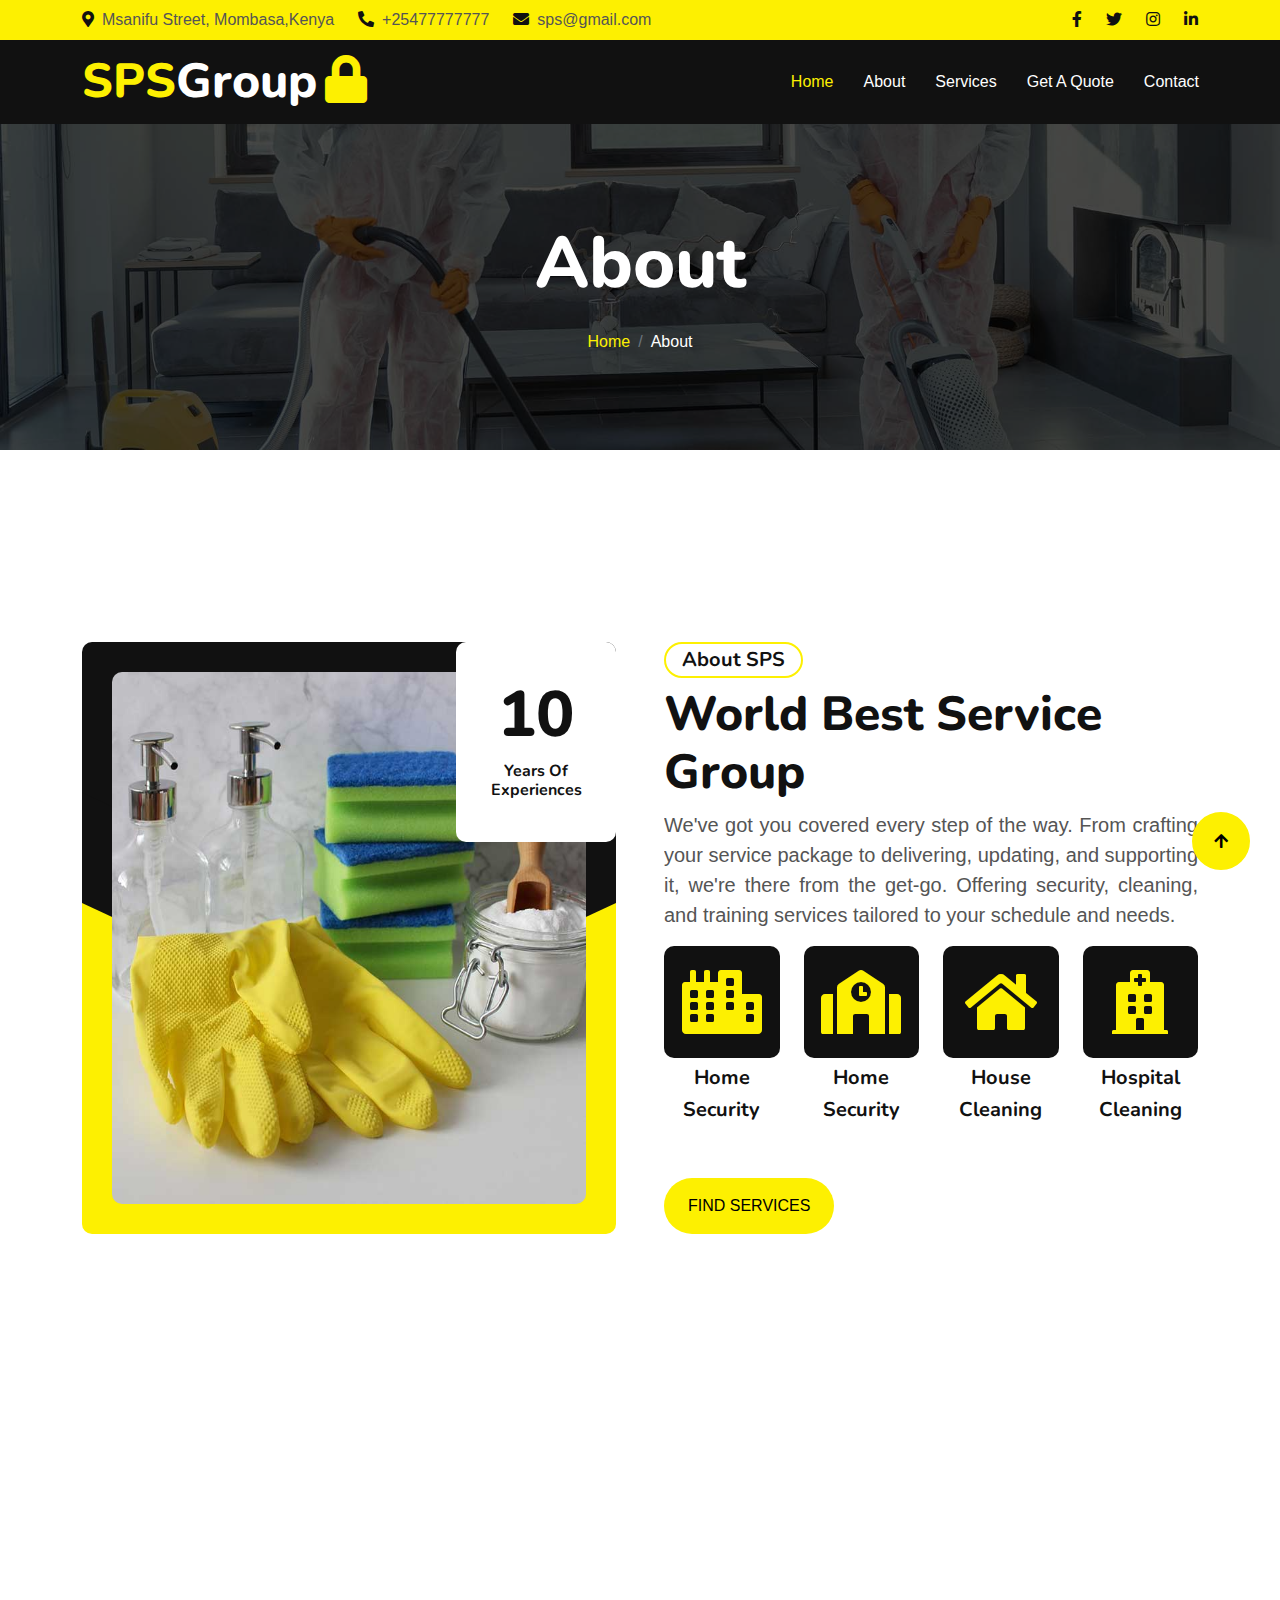
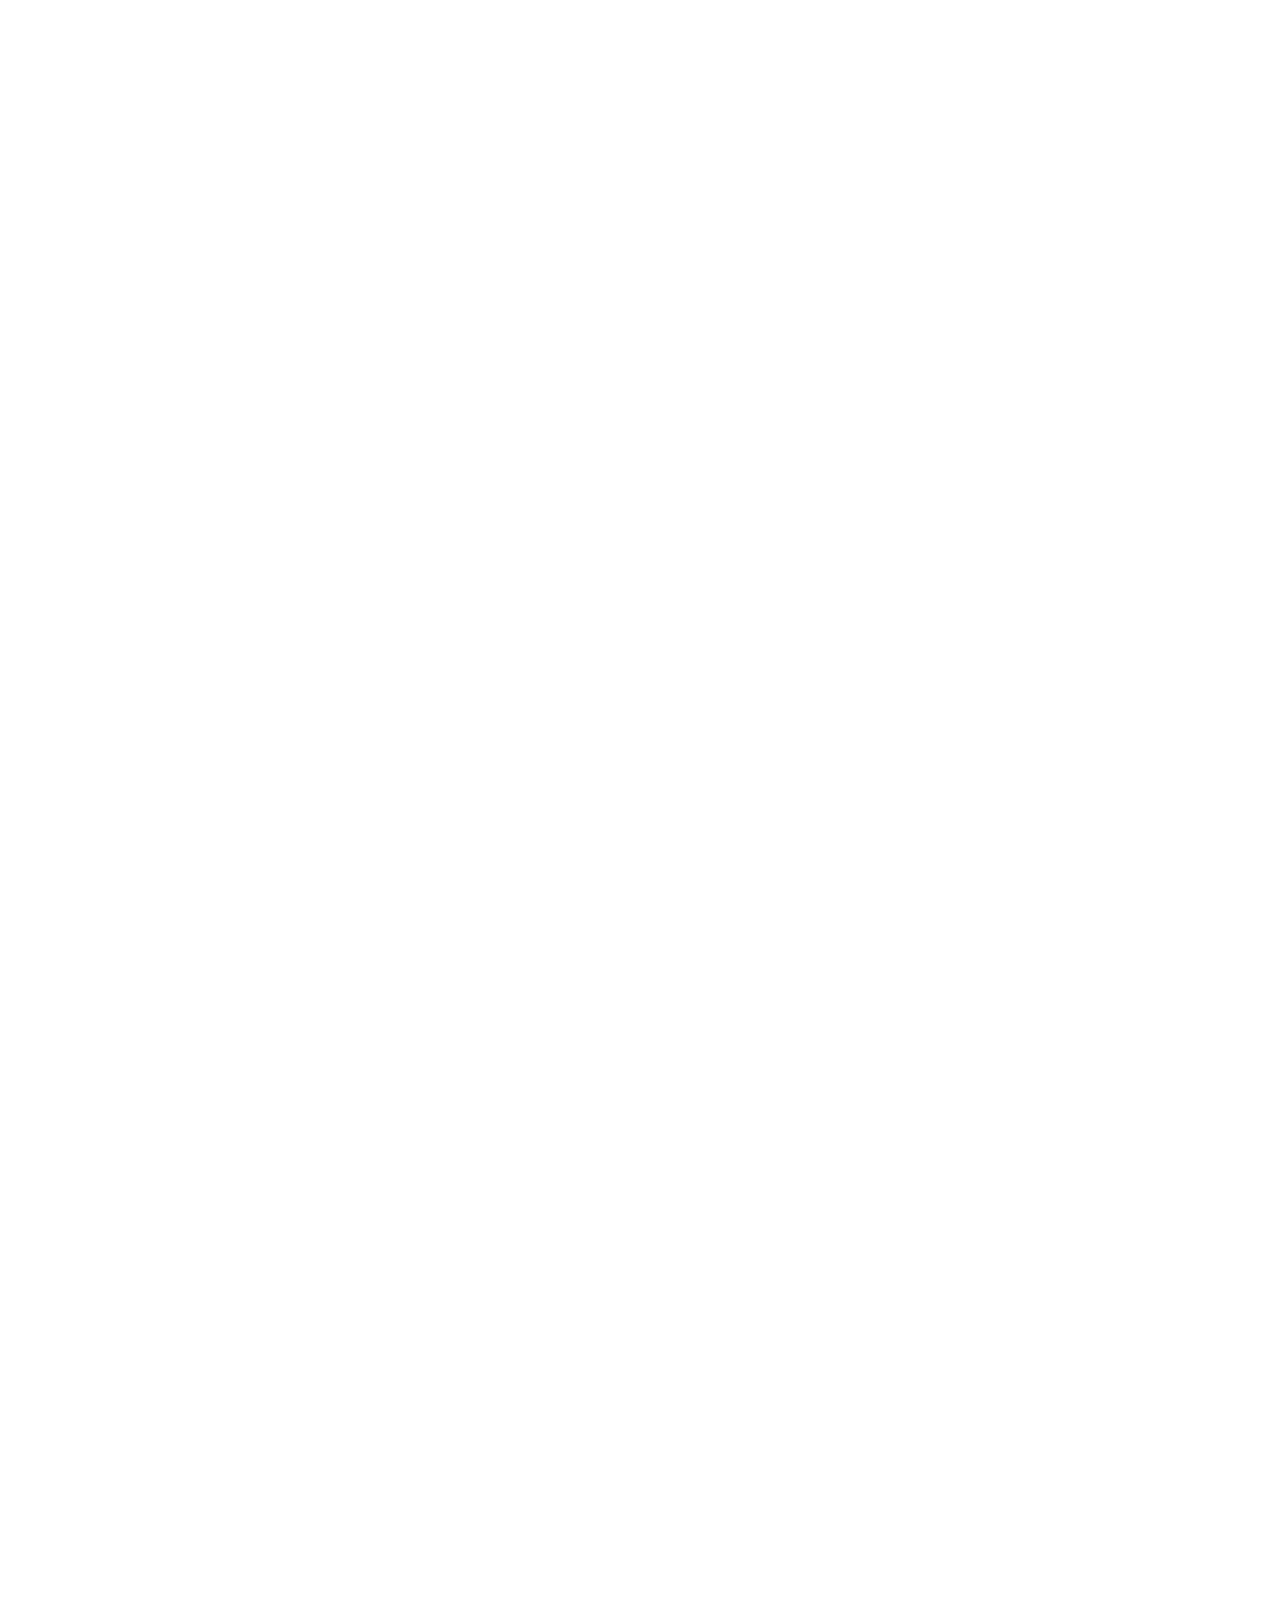
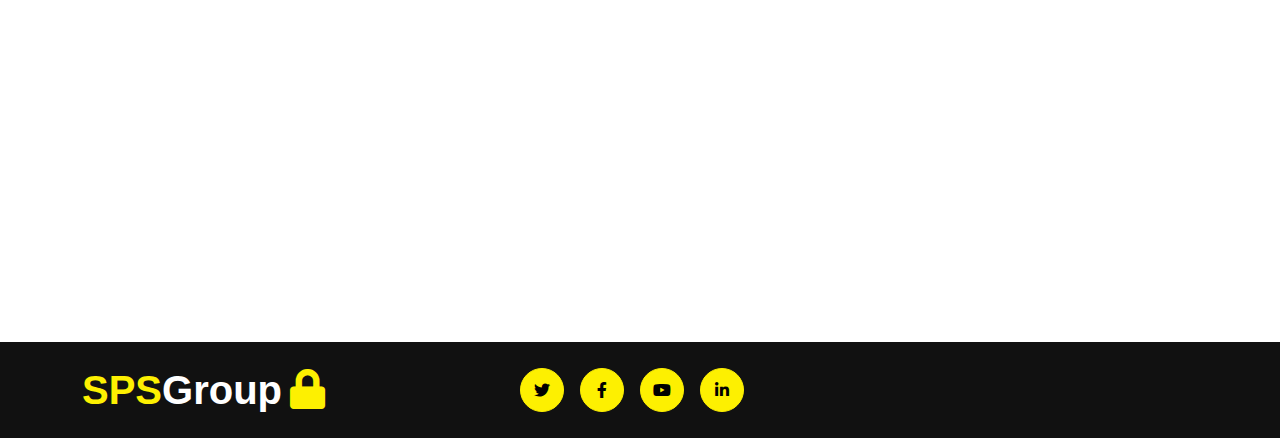
<file: about.html>
<!DOCTYPE html>
<html lang="en">

    <head>
        <meta charset="utf-8">
        <title>SPS Security</title>
        <meta content="width=device-width, initial-scale=1.0" name="viewport">
        <meta content="" name="keywords">
        <meta content="" name="description">

        <link rel="icon" href="img/fav.png">

        <!-- Google Web Fonts -->
        <link rel="preconnect" href="https://fonts.googleapis.com">
        <link rel="preconnect" href="https://fonts.gstatic.com" crossorigin>
        <link href="https://fonts.googleapis.com/css2?family=Nunito:wght@600;700;800&display=swap" rel="stylesheet"> 
        <link href="https://fonts.googleapis.com/css2?family=Open+Sans:wght@400;500&display=swap" rel="stylesheet">

        <!-- Icon Font Stylesheet -->
        <link href="https://cdnjs.cloudflare.com/ajax/libs/font-awesome/5.10.0/css/all.min.css" rel="stylesheet">
        <link href="https://cdn.jsdelivr.net/npm/bootstrap-icons@1.4.1/font/bootstrap-icons.css" rel="stylesheet">

        <!-- Libraries Stylesheet -->
        <link href="lib/animate/animate.min.css" rel="stylesheet">
        <link href="lib/owlcarousel/assets/owl.carousel.min.css" rel="stylesheet">

        <!-- Customized Bootstrap Stylesheet -->
        <link href="css/bootstrap.min.css" rel="stylesheet">

        <!-- Template Stylesheet -->
        <link href="css/style.css" rel="stylesheet">
    </head>

    <body>
        <!-- Spinner Start -->
        <div id="spinner" class="show w-100 vh-100 bg-white position-fixed translate-middle top-50 start-50 d-flex align-items-center justify-content-center">
            <div class="spinner-grow text-primary" role="status"></div>
        </div>
        <!-- Spinner End -->

        <!-- Topbar Start -->
        <div class="container-fluid topbar-top bg-primary">
            <div class="container">
                <div class="d-flex justify-content-between topbar py-2">
                    <div class="d-flex align-items-center flex-shrink-0 topbar-info">
                        <a href="#" class="me-4 text-secondary"><i class="fas fa-map-marker-alt me-2 text-dark"></i>Msanifu Street, Mombasa,Kenya</a>
                        <a href="#" class="me-4 text-secondary"><i class="fas fa-phone-alt me-2 text-dark"></i>+25477777777</a>
                        <a href="#" class="text-secondary"><i class="fas fa-envelope me-2 text-dark"></i>sps@gmail.com</a>
                    </div>
                    <!-- <div class="text-end pe-4 me-4 border-end border-dark search-btn">
                        <div class="search-form">
                            <form method="post" action="index.html">
                                <div class="form-group">
                                    <div class="d-flex">
                                        <input type="search" class="form-control border-0 rounded-pill" name="search-input" value="" placeholder="Search Here" required=""/>
                                        <button type="submit" value="Search Now!" class="btn"><i class="fa fa-search text-dark"></i></button>
                                    </div>
                                </div>
                            </form>
                        </div>
                    </div> -->
                    <div class="d-flex align-items-center justify-content-center topbar-icon">
                        <a href="#" class="me-4"><i class="fab fa-facebook-f text-dark"></i></a>
                        <a href="#" class="me-4"><i class="fab fa-twitter text-dark"></i></a>
                        <a href="#" class="me-4"><i class="fab fa-instagram text-dark"></i></a>
                        <a href="#" class=""><i class="fab fa-linkedin-in text-dark"></i></a>
                    </div>
                </div>
            </div>
        </div>
        <!-- Topbar End -->


        <!-- Navbar Start -->
        <div class="container-fluid bg-dark">
            <div class="container">
                <nav class="navbar navbar-dark navbar-expand-lg py-lg-0">
                    <a href="index.html" class="navbar-brand">
                        <h1 class="text-primary mb-0 display-5">SPS<span class="text-white">Group</span><i class="fa fa-lock text-primary ms-2"></i></h1>
                    </a>
                    <button class="navbar-toggler bg-primary" type="button" data-bs-toggle="collapse" data-bs-target="#navbarCollapse">
                        <span class="fa fa-bars text-dark"></span>
                    </button>
                    <div class="collapse navbar-collapse me-n3" id="navbarCollapse">
                        <div class="navbar-nav ms-auto">
                            <a href="index.html" class="nav-item nav-link active">Home</a>
                            <a href="about.html" class="nav-item nav-link">About</a>
                            <a href="service.html" class="nav-item nav-link">Services</a>
                            <a href="project.html" class="nav-item nav-link">Get A Quote</a>
                            <!-- <div class="nav-item dropdown">
                                <a href="#" class="nav-link dropdown-toggle" data-bs-toggle="dropdown">Pages</a>
                                <div class="dropdown-menu m-0 bg-primary">
                                    <a href="price.html" class="dropdown-item">Pricing Plan</a>
                                    <a href="blog.html" class="dropdown-item">Blog Post</a>
                                    <a href="team.html" class="dropdown-item">Team Members</a>
                                    <a href="testimonial.html" class="dropdown-item">Testimonial</a>
                                    <a href="404.html" class="dropdown-item">404 Page</a>
                                </div>
                            </div> -->
                            <a href="contact.html" class="nav-item nav-link">Contact</a>
                        </div>
                    </div>
                </nav>
            </div>
        </div>
        <!-- Navbar End -->
     
        <!-- Page Header Start -->
        <div class="container-fluid page-header py-5">
            <div class="container text-center py-5">
                <h1 class="display-2 text-white mb-4 animated slideInDown">About</h1>
                <nav aria-label="breadcrumb">
                    <ol class="breadcrumb justify-content-center mb-0 animated slideInDown">
                        <li class="breadcrumb-item"><a href="#">Home</a></li>
                        <li class="breadcrumb-item text-white" aria-current="page">About</li>
                    </ol>
                </nav>
            </div>
        </div>
        <!-- Page Header End -->


        <!-- About Start -->
        <div class="container-fluid py-5">
            <div class="container py-5">
                <div class="row g-5">
                    <div class="col-lg-6 col-md-12 wow fadeInUp" data-wow-delay=".3s">
                        <div class="about-img">
                            <div class="rotate-left bg-dark"></div>
                            <div class="rotate-right bg-dark"></div>
                            <img src="img/about-img.jpg" class="img-fluid h-100" alt="img">
                            <div class="bg-white experiences">
                                <h1 class="display-3">10</h1>
                                <h6 class="fw-bold">Years Of Experiences</h6>
                            </div>
                        </div>
                    </div>
                    <div class="col-lg-6 col-md-12 wow fadeInUp" data-wow-delay=".6s">
                        <div class="about-item overflow-hidden">
                            <h5 class="mb-2 px-3 py-1 text-dark rounded-pill d-inline-block border border-2 border-primary">About SPS</h5>
                            <h1 class="display-5 mb-2">World Best Service Group </h1>
                            <p class="fs-5" style="text-align: justify;">We've got you covered every step of the way. From crafting your service package to delivering, updating, and supporting it, we're there from the get-go. Offering security, cleaning, and training services tailored to your schedule and needs.</p>
                            <div class="row">
                                <div class="col-3">
                                    <div class="text-center">
                                        <div class="p-4 bg-dark rounded d-flex" style="align-items: center; justify-content: center;">
                                            <i class="fas fa-city fa-4x text-primary"></i>
                                        </div>
                                        <div class="my-2">
                                            <h5>Home</h5>
                                            <h5>Security</h5>
                                        </div>
                                    </div>
                                </div>
                                <div class="col-3">
                                    <div class="text-center">
                                        <div class="p-4 bg-dark rounded d-flex" style="align-items: center; justify-content: center;">
                                            <i class="fas fa-school fa-4x text-primary"></i>
                                        </div>
                                        <div class="my-2">
                                            <h5>Home</h5>
                                            <h5>Security</h5>
                                        </div>
                                    </div>
                                </div>
                                <div class="col-3">
                                    <div class="text-center">
                                        <div class="p-4 bg-dark rounded d-flex" style="align-items: center; justify-content: center;">
                                            <i class="fas fa-home fa-4x text-primary"></i>
                                        </div>
                                        <div class="my-2">
                                            <h5>House</h5>
                                            <h5>Cleaning</h5>
                                        </div>
                                    </div>
                                </div>
                                <div class="col-3">
                                    <div class="text-center">
                                        <div class="p-4 bg-dark rounded d-flex" style="align-items: center; justify-content: center;">
                                            <i class="fas fa-hospital fa-4x text-primary"></i>
                                        </div>
                                        <div class="my-2">
                                            <h5>Hospital</h5>
                                            <h5>Cleaning</h5>
                                        </div>
                                    </div>
                                </div>
                            </div>
                            <button type="button" class="btn btn-primary border-0 rounded-pill px-4 py-3 mt-5">Find Services</button>
                        </div>
                    </div>
                </div>
            </div>
        </div>
        <!-- About End -->



        <!-- Call To Action Start -->
        <!-- <div class="container-fluid py-5 call-to-action wow fadeInUp" data-wow-delay=".3s" style="margin: 6rem 0;">
            <div class="container">
                <div class="row g-4">
                    <div class="col-lg-6">
                        <img src="img/action.jpg" class="img-fluid w-100 rounded-circle p-5" alt="">
                    </div>
                    <div class="col-lg-6 my-auto">
                        <div class="text-start mt-4">
                            <h1 class="pb-4 text-white">Sign Up To Our Newsletter To Get The Latest Offers</h1>
                        </div>
                        <form method="post" action="index.html">
                            <div class="form-group">
                                <div class="d-flex call-btn">
                                    <input type="search" class="form-control py-3 px-4 w-100 border-0 rounded-0 rounded-end rounded-pill" name="search-input" value="" placeholder="Enter Your Email Address" required="Please enter a valid email"/>
                                    <button type="email" value="Search Now!" class="btn btn-primary border-0 rounded-pill rounded rounded-start px-5">Subscribe</button>
                                </div>
                            </div>
                        </form>  
                    </div>
                </div> 
            </div>
        </div> -->
        <!-- Call To Action End -->



        <!-- Team Start -->
        <div class="container-fluid py-5">
            <div class="container py-5">
                <div class="text-center mb-5 wow fadeInUp" data-wow-delay=".3s">
                    <h5 class="mb-2 px-3 py-1 text-dark rounded-pill d-inline-block border border-2 border-primary">Our Team</h5>
                    <h1 class="display-5 w-50 mx-auto">Our Team Members</h1>
                </div>
                <div class="row g-5">
                    <div class="col-xxl-3 col-lg-6 col-md-6 col-sm-12 wow fadeInUp" data-wow-delay=".3s">
                        <div class="rounded team-item">
                            <img src="img/team-1..jpg" class="img-fluid w-100 rounded-top border border-bottom-0" alt="">
                            <div class="team-content bg-primary text-dark text-center py-3">
                                <span class="fs-4 fw-bold">Name 1</span>
                                <p class="text-muted mb-0"></p>
                            </div>
                            <div class="team-icon d-flex flex-column ">
                                <a href="#" class="btn btn-primary border-0 mb-2"><i class="fab fa-facebook-f"></i></a>
                                <a href="#" class="btn btn-primary border-0 mb-2"><i class="fab fa-twitter"></i></a>
                                <a href="#" class="btn btn-primary border-0 mb-2"><i class="fab fa-instagram"></i></a>
                                <a href="#" class="btn btn-primary border-0"><i class="fab fa-linkedin-in"></i></a>
                            </div>
                        </div>
                    </div>
                    <div class="col-xxl-3 col-lg-6 col-md-6 col-sm-12 wow fadeInUp" data-wow-delay=".5s">
                        <div class="rounded team-item">
                            <img src="img/team-2.jpg" class="img-fluid w-100 rounded-top border border-bottom-0" alt="">
                            <div class="team-content bg-primary text-dark text-center py-3">
                                <span class="fs-4 fw-bold">Name 2</span>
                                <p class="text-muted mb-0">Designation</p>
                            </div>
                            <div class="team-icon d-flex flex-column ">
                                <a href="#" class="btn btn-primary border-0 mb-2"><i class="fab fa-facebook-f"></i></a>
                                <a href="#" class="btn btn-primary border-0 mb-2"><i class="fab fa-twitter"></i></a>
                                <a href="#" class="btn btn-primary border-0 mb-2"><i class="fab fa-instagram"></i></a>
                                <a href="#" class="btn btn-primary border-0"><i class="fab fa-linkedin-in"></i></a>
                            </div>
                        </div>
                    </div>
                    <div class="col-xxl-3 col-lg-6 col-md-6 col-sm-12 wow fadeInUp" data-wow-delay=".7s">
                        <div class="rounded team-item">
                            <img src="img/team-3.jpg" class="img-fluid w-100 rounded-top border border-bottom-0" alt="">
                            <div class="team-content bg-primary text-dark text-center py-3">
                                <span class="fs-4 fw-bold">Name 3</span>
                                <p class="text-muted mb-0">Designation</p>
                            </div>
                            <div class="team-icon d-flex flex-column ">
                                <a href="#" class="btn btn-primary border-0 mb-2"><i class="fab fa-facebook-f"></i></a>
                                <a href="#" class="btn btn-primary border-0 mb-2"><i class="fab fa-twitter"></i></a>
                                <a href="#" class="btn btn-primary border-0 mb-2"><i class="fab fa-instagram"></i></a>
                                <a href="#" class="btn btn-primary border-0"><i class="fab fa-linkedin-in"></i></a>
                            </div>
                        </div>
                    </div>
                    <div class="col-xxl-3 col-lg-6 col-md-6 col-sm-12 wow fadeInUp" data-wow-delay=".9s">
                        <div class="rounded team-item">
                            <img src="img/team-4.jpg" class="img-fluid w-100 rounded-top border border-bottom-0" alt="">
                            <div class="team-content bg-primary text-dark text-center py-3">
                                <span class="fs-4 fw-bold">Name 4</span>
                                <p class="text-muted mb-0">Designation</p>
                            </div>
                            <div class="team-icon d-flex flex-column ">
                                <a href="#" class="btn btn-primary border-0 mb-2"><i class="fab fa-facebook-f"></i></a>
                                <a href="#" class="btn btn-primary border-0 mb-2"><i class="fab fa-twitter"></i></a>
                                <a href="#" class="btn btn-primary border-0 mb-2"><i class="fab fa-instagram"></i></a>
                                <a href="#" class="btn btn-primary border-0"><i class="fab fa-linkedin-in"></i></a>
                            </div>
                        </div>
                    </div>
                </div>
            </div>
        </div>
        <!-- Team End -->


        <!-- Footer Start -->
        <div class="container-fluid footer py-5 wow fadeIn" data-wow-delay=".3s">
            <div class="container py-5">
                <div class="row g-4 footer-inner">
                    <div class="col-lg-3 col-md-6">
                        <div class="footer-item">
                            <h4 class="text-dark fw-bold mb-4">About SPS.</h4>
                            <p>We've got you covered every step of the way. From crafting your service package to delivering, updating, and supporting it, we're there from the get-go. Offering security, cleaning, and training services tailored to your schedule and needs.</p>
                            <p class="mb-0"><a class="" href="#">SPS </a> &copy; <span id="currentYear"></span> All Right Reserved.</p>
                        </div>
                    </div>
                    <div class="col-lg-3 col-md-6">
                        <div class="footer-item">
                            <h4 class="text-dark fw-bold mb-4">Useful Link</h4>
                            <div class="d-flex flex-column align-items-start">
                                <a class="btn btn-link ps-0" href=""><i class="fa fa-check me-2"></i>About Us</a>
                                <a class="btn btn-link ps-0" href=""><i class="fa fa-check me-2"></i>Contact Us</a>
                                <a class="btn btn-link ps-0" href=""><i class="fa fa-check me-2"></i>Our Services</a>
                                <a class="btn btn-link ps-0" href=""><i class="fa fa-check me-2"></i>Terms & Condition</a>
                            </div>
                        </div>
                    </div>
                    <div class="col-lg-3 col-md-6">
                        <div class="footer-item">
                            <h4 class="text-dark fw-bold mb-4">Services Link</h4>
                            <div class="d-flex flex-column align-items-start">
                                <a class="btn btn-link ps-0" href=""><i class="fa fa-check me-2"></i>Apartment Cleaning</a>
                                <a class="btn btn-link ps-0" href=""><i class="fa fa-check me-2"></i>Office Cleaning</a>
                                <a class="btn btn-link ps-0" href=""><i class="fa fa-check me-2"></i>Car Washing</a>
                                <a class="btn btn-link ps-0" href=""><i class="fa fa-check me-2"></i>Green Cleaning</a>
                            </div>
                            
                        </div>
                    </div>
                    <div class="col-lg-3 col-md-6">
                        <div class="footer-item">
                            <h4 class="text-dark fw-bold mb-4">Contact Us</h4>
                            <a href="" class="btn btn-link w-100 text-start ps-0 pb-3 border-bottom rounded-0"><i class="fa fa-map-marker-alt me-3"></i>Msanifu Street, Mombasa, Kenya</a>
                            <a href="" class="btn btn-link w-100 text-start ps-0 py-3 border-bottom rounded-0"><i class="fa fa-phone-alt me-3"></i>+25477777777</a>
                            <a href="" class="btn btn-link w-100 text-start ps-0 py-3 border-bottom rounded-0"><i class="fa fa-envelope me-3"></i>sps@gmail.com</a>
                        </div>
                    </div>
                </div>
            </div>
        </div>
        <!-- Footer End -->



        <!-- Copyright Start -->
        <div class="container-fluid copyright bg-dark py-4">
            <div class="container">
                <div class="row">
                    <div class="col-md-4 text-center text-md-start mb-3 mb-md-0">
                        <a href="#" class="text-primary mb-0 display-6">SPS<span class="text-white">Group</span><i class="fa fa-lock text-primary ms-2"></i></a>
                    </div>
                    <div class="col-md-4 copyright-btn text-center text-md-start mb-3 mb-md-0 flex-shrink-0">
                        <a class="btn btn-primary rounded-circle me-3 copyright-icon" href=""><i class="fab fa-twitter"></i></a>
                        <a class="btn btn-primary rounded-circle me-3 copyright-icon" href=""><i class="fab fa-facebook-f"></i></a>
                        <a class="btn btn-primary rounded-circle me-3 copyright-icon" href=""><i class="fab fa-youtube"></i></a>
                        <a class="btn btn-primary rounded-circle me-3 copyright-icon" href=""><i class="fab fa-linkedin-in"></i></a>
                    </div>
                    <!-- <div class="col-md-4 my-auto text-center text-md-end text-white"> -->
                        <!--/*** This template is free as long as you keep the below author’s credit link/attribution link/backlink. ***/-->
                        <!--/*** If you'd like to use the template without the below author’s credit link/attribution link/backlink, ***/-->
                        <!--/*** you can purchase the Credit Removal License from "https://htmlcodex.com/credit-removal". ***/-->
                        <!-- Designed By <a class="border-bottom" href="https://htmlcodex.com">HTML Codex</a><br>Distributed By <a class="border-bottom" href="https://themewagon.com">ThemeWagon</a> -->
                    <!-- </div> -->
                </div>
            </div>
        </div>
        <!-- Copyright End -->
        

        <!-- Back to Top -->
        <a href="#" class="btn btn-primary rounded-circle border-3 back-to-top"><i class="fa fa-arrow-up"></i></a>

        
        <!-- JavaScript Libraries -->
        <script src="https://ajax.googleapis.com/ajax/libs/jquery/3.6.4/jquery.min.js"></script>
        <script src="https://code.jquery.com/jquery-3.4.1.min.js"></script>
        <script src="https://cdn.jsdelivr.net/npm/bootstrap@5.0.0/dist/js/bootstrap.bundle.min.js"></script>
        <script src="lib/wow/wow.min.js"></script>
        <script src="lib/easing/easing.min.js"></script>
        <script src="lib/waypoints/waypoints.min.js"></script>
        <script src="lib/owlcarousel/owl.carousel.min.js"></script>

        <!-- Template Javascript -->
        <script src="js/main.js"></script>
    </body>

</html>
</file>
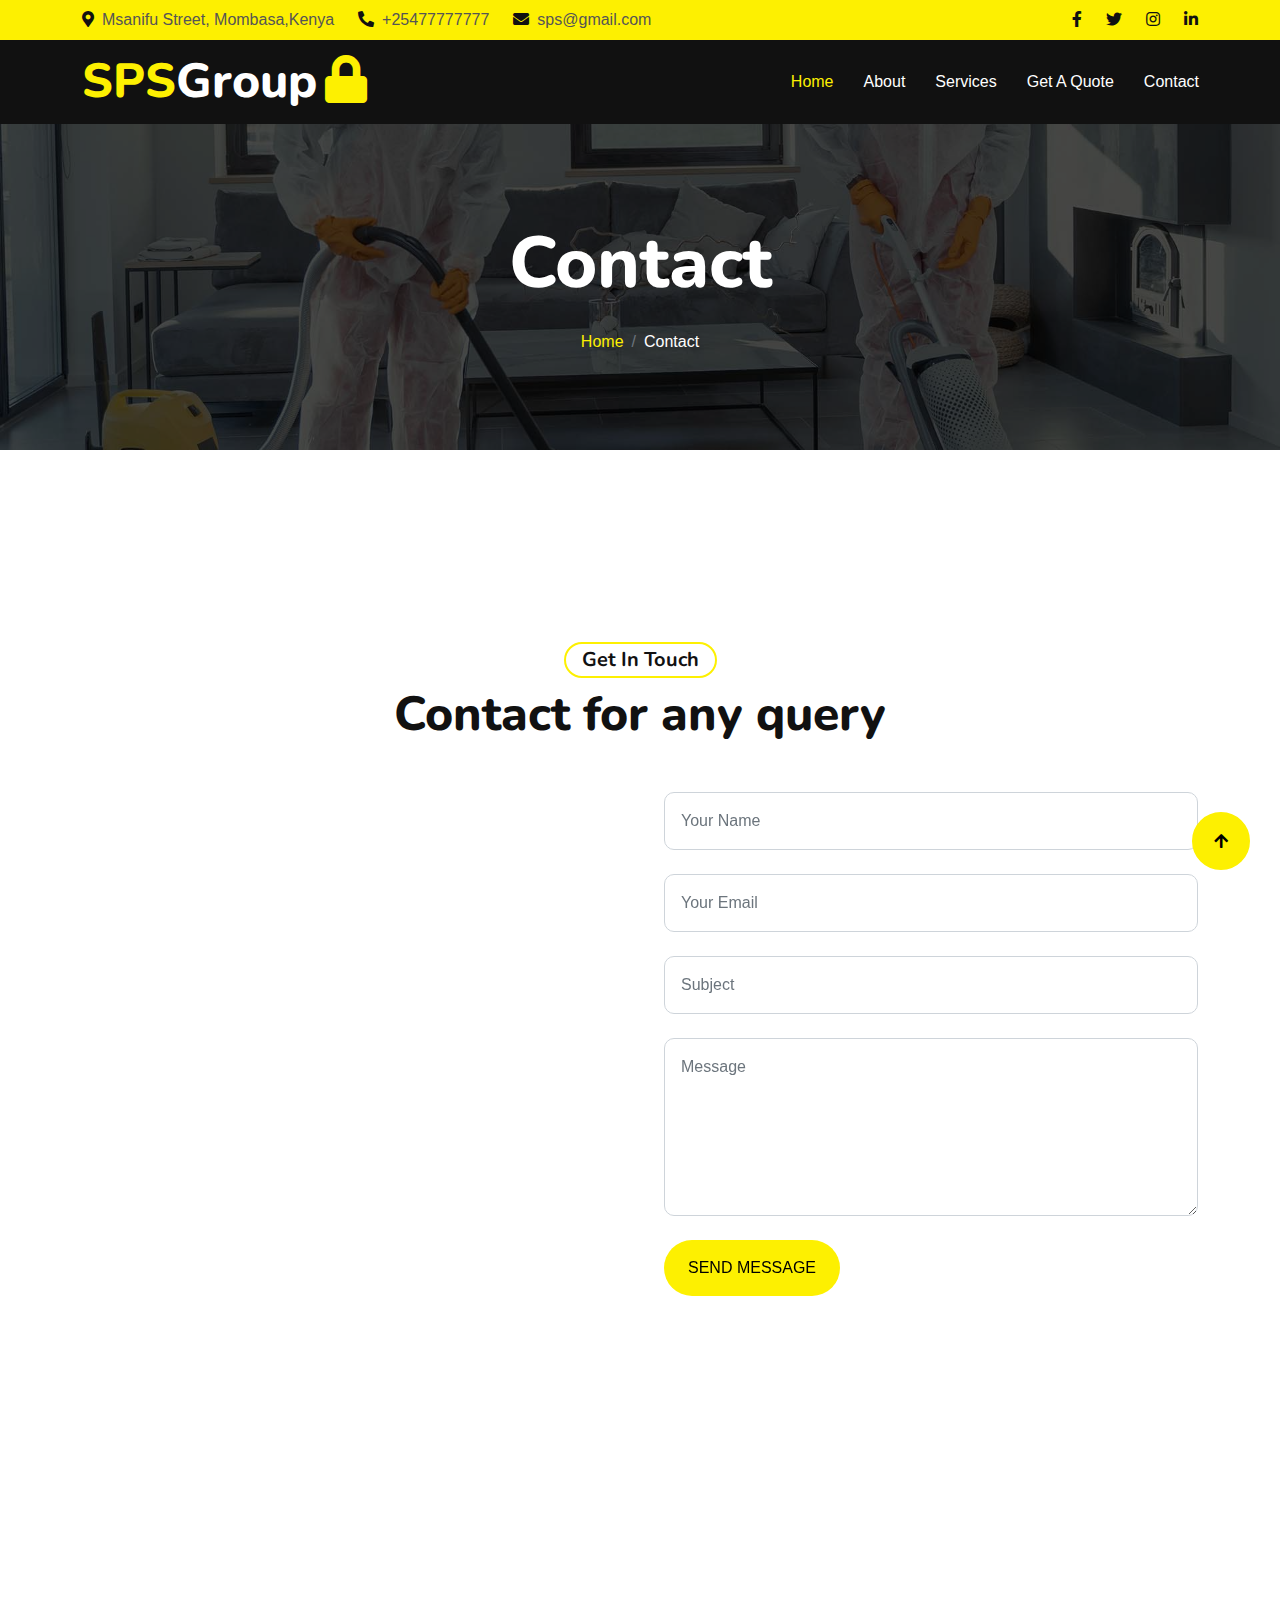
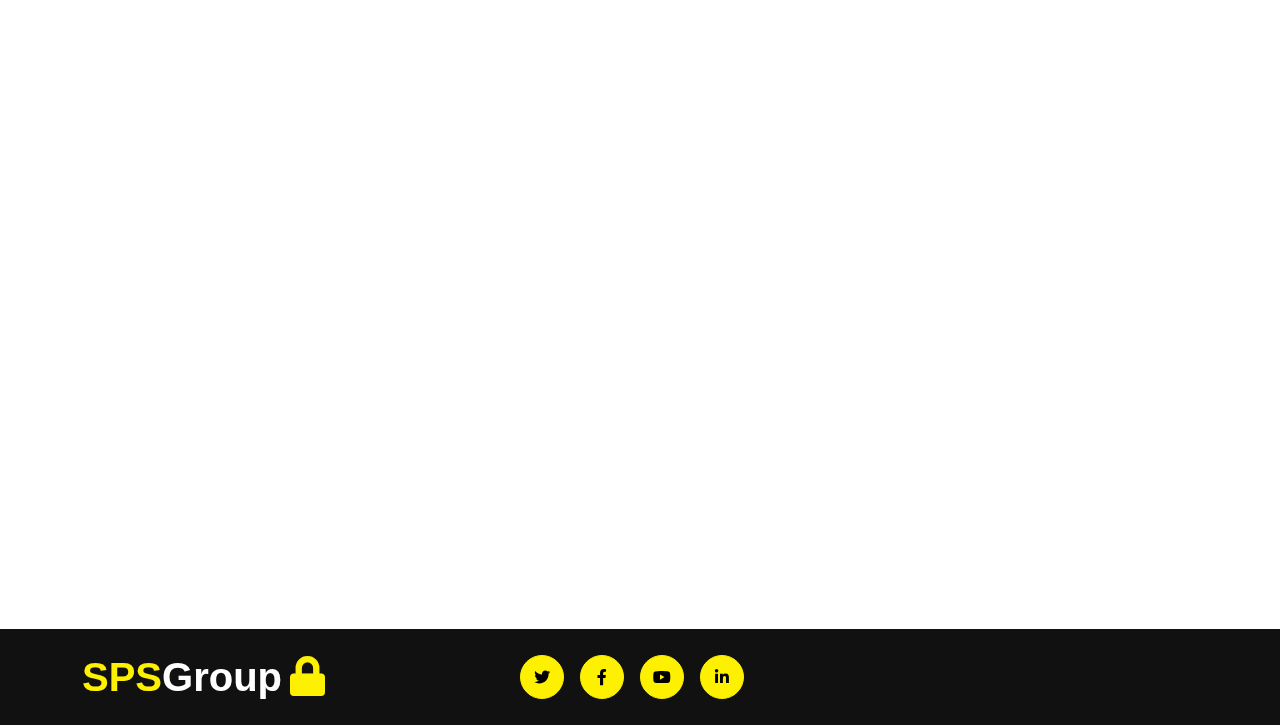
<file: contact.html>
<!DOCTYPE html>
<html lang="en">

    <head>
        <meta charset="utf-8">
        <title>SPS Security</title>
        <meta content="width=device-width, initial-scale=1.0" name="viewport">
        <meta content="" name="keywords">
        <meta content="" name="description">

        <link rel="icon" href="img/fav.png">

        <!-- Google Web Fonts -->
        <link rel="preconnect" href="https://fonts.googleapis.com">
        <link rel="preconnect" href="https://fonts.gstatic.com" crossorigin>
        <link href="https://fonts.googleapis.com/css2?family=Nunito:wght@600;700;800&display=swap" rel="stylesheet"> 
        <link href="https://fonts.googleapis.com/css2?family=Open+Sans:wght@400;500&display=swap" rel="stylesheet">

        <!-- Icon Font Stylesheet -->
        <link href="https://cdnjs.cloudflare.com/ajax/libs/font-awesome/5.10.0/css/all.min.css" rel="stylesheet">
        <link href="https://cdn.jsdelivr.net/npm/bootstrap-icons@1.4.1/font/bootstrap-icons.css" rel="stylesheet">

        <!-- Libraries Stylesheet -->
        <link href="lib/animate/animate.min.css" rel="stylesheet">
        <link href="lib/owlcarousel/assets/owl.carousel.min.css" rel="stylesheet">

        <!-- Customized Bootstrap Stylesheet -->
        <link href="css/bootstrap.min.css" rel="stylesheet">

        <!-- Template Stylesheet -->
        <link href="css/style.css" rel="stylesheet">
    </head>

    <body>
        <!-- Spinner Start -->
        <div id="spinner" class="show w-100 vh-100 bg-white position-fixed translate-middle top-50 start-50 d-flex align-items-center justify-content-center">
            <div class="spinner-grow text-primary" role="status"></div>
        </div>
        <!-- Spinner End -->

        <!-- Topbar Start -->
        <div class="container-fluid topbar-top bg-primary">
            <div class="container">
                <div class="d-flex justify-content-between topbar py-2">
                    <div class="d-flex align-items-center flex-shrink-0 topbar-info">
                        <a href="#" class="me-4 text-secondary"><i class="fas fa-map-marker-alt me-2 text-dark"></i>Msanifu Street, Mombasa,Kenya</a>
                        <a href="#" class="me-4 text-secondary"><i class="fas fa-phone-alt me-2 text-dark"></i>+25477777777</a>
                        <a href="#" class="text-secondary"><i class="fas fa-envelope me-2 text-dark"></i>sps@gmail.com</a>
                    </div>
                    <!-- <div class="text-end pe-4 me-4 border-end border-dark search-btn">
                        <div class="search-form">
                            <form method="post" action="index.html">
                                <div class="form-group">
                                    <div class="d-flex">
                                        <input type="search" class="form-control border-0 rounded-pill" name="search-input" value="" placeholder="Search Here" required=""/>
                                        <button type="submit" value="Search Now!" class="btn"><i class="fa fa-search text-dark"></i></button>
                                    </div>
                                </div>
                            </form>
                        </div>
                    </div> -->
                    <div class="d-flex align-items-center justify-content-center topbar-icon">
                        <a href="#" class="me-4"><i class="fab fa-facebook-f text-dark"></i></a>
                        <a href="#" class="me-4"><i class="fab fa-twitter text-dark"></i></a>
                        <a href="#" class="me-4"><i class="fab fa-instagram text-dark"></i></a>
                        <a href="#" class=""><i class="fab fa-linkedin-in text-dark"></i></a>
                    </div>
                </div>
            </div>
        </div>
        <!-- Topbar End -->


        <!-- Navbar Start -->
        <div class="container-fluid bg-dark">
            <div class="container">
                <nav class="navbar navbar-dark navbar-expand-lg py-lg-0">
                    <a href="index.html" class="navbar-brand">
                        <h1 class="text-primary mb-0 display-5">SPS<span class="text-white">Group</span><i class="fa fa-lock text-primary ms-2"></i></h1>
                    </a>
                    <button class="navbar-toggler bg-primary" type="button" data-bs-toggle="collapse" data-bs-target="#navbarCollapse">
                        <span class="fa fa-bars text-dark"></span>
                    </button>
                    <div class="collapse navbar-collapse me-n3" id="navbarCollapse">
                        <div class="navbar-nav ms-auto">
                            <a href="index.html" class="nav-item nav-link active">Home</a>
                            <a href="about.html" class="nav-item nav-link">About</a>
                            <a href="service.html" class="nav-item nav-link">Services</a>
                            <a href="project.html" class="nav-item nav-link">Get A Quote</a>
                            <!-- <div class="nav-item dropdown">
                                <a href="#" class="nav-link dropdown-toggle" data-bs-toggle="dropdown">Pages</a>
                                <div class="dropdown-menu m-0 bg-primary">
                                    <a href="price.html" class="dropdown-item">Pricing Plan</a>
                                    <a href="blog.html" class="dropdown-item">Blog Post</a>
                                    <a href="team.html" class="dropdown-item">Team Members</a>
                                    <a href="testimonial.html" class="dropdown-item">Testimonial</a>
                                    <a href="404.html" class="dropdown-item">404 Page</a>
                                </div>
                            </div> -->
                            <a href="contact.html" class="nav-item nav-link">Contact</a>
                        </div>
                    </div>
                </nav>
            </div>
        </div>
        <!-- Navbar End -->
     
        <!-- Page Header Start -->
        <div class="container-fluid page-header py-5">
            <div class="container text-center py-5">
                <h1 class="display-2 text-white mb-4 animated slideInDown">Contact</h1>
                <nav aria-label="breadcrumb">
                    <ol class="breadcrumb justify-content-center mb-0 animated slideInDown">
                        <li class="breadcrumb-item"><a href="#">Home</a></li>
                        <li class="breadcrumb-item text-white" aria-current="page">Contact</li>
                    </ol>
                </nav>
            </div>
        </div>
        <!-- Page Header End -->


        <!-- Contact Start -->
        <div class="container-fluid py-5">
            <div class="container py-5">
                <div class="text-center mb-5 wow fadeInUp" data-wow-delay=".3s">
                    <h5 class="mb-2 px-3 py-1 text-dark rounded-pill d-inline-block border border-2 border-primary">Get In Touch</h5>
                    <h1 class="display-5 w-50 mx-auto">Contact for any query</h1>
                </div>
                <div class="row g-5 mb-5">
                    <div class="col-lg-6 wow fadeInUp" data-wow-delay=".3s">
                        <div class="h-100">
                            <iframe src="https://www.google.com/maps/embed?pb=!1m18!1m12!1m3!1d1943.2457239833273!2d39.716365914551034!3d-3.999899547329226!2m3!1f0!2f0!3f0!3m2!1i1024!2i768!4f13.1!3m3!1m2!1s0x18400d002f4179c5%3A0xb775f837bb422e9d!2sMsanifu%20AVENUE!5e0!3m2!1sen!2ske!4v1711457567775!5m2!1sen!2ske" width="600" height="450" style="border:0;" allowfullscreen="" loading="lazy" referrerpolicy="no-referrer-when-downgrade"></iframe>
                        </div>
                    </div>
                    <div class="col-lg-6 wow fadeInUp" data-wow-delay=".5s">
						<!-- <p class="mb-4"></a>cONTACT uS</p> -->
                        <div class="rounded contact-form">
                            <div class="mb-4">
                                <input type="text" class="form-control p-3" placeholder="Your Name">
                            </div>
                            <div class="mb-4">
                                <input type="email" class="form-control p-3" placeholder="Your Email">
                            </div>
                            <div class="mb-4">
                                <input type="text" class="form-control p-3" placeholder="Subject">
                            </div>
                            <div class="mb-4">
                                <textarea class="w-100 form-control p-3" rows="6" cols="10" placeholder="Message"></textarea>
                            </div>
                            <button class="btn btn-primary border-0 py-3 px-4 rounded-pill" type="button">Send Message</button>
                        </div>
                    </div>
                </div>
                <div class="row g-4 wow fadeInUp" data-wow-delay=".3s">
                    <div class="col-xxl-3 col-lg-6 col-md-6 col-sm-12">
                        <div class="d-flex bg-light p-3 rounded contact-btn-link">
                            <div class="flex-shrink-0 d-flex align-items-center justify-content-center bg-primary rounded-circle p-3 ms-3" style="width: 64px; height: 64px;">
                                <i class="fa fa-share text-dark"></i>
                            </div>
                            <div class="ms-3 contact-link">
                                <h4 class="text-dark">Follow Us</h4>
                                <div class="d-flex justify-content-center">
                                    <a class="pe-2" href="#"><i class="fab fa-facebook-f text-dark"></i></a>
                                    <a class="px-2" href="#"><i class="fab fa-twitter text-dark"></i></a>
                                    <a class="px-2" href="#"><i class="fab fa-instagram text-dark"></i></a>
                                    <a class="px-2" href="#"><i class="fab fa-linkedin-in text-dark"></i></a>
                                    <a class="px-2" href="#"><i class="fab fa-youtube text-dark"></i></a>
                                </div>
                            </div>
                        </div>
                    </div>
                    <div class="col-xxl-3 col-lg-6 col-md-6 col-sm-12">
                        <div class="d-flex bg-light p-3 rounded contact-btn-link">
                            <div class="d-flex align-items-center justify-content-center bg-primary rounded-circle p-3 ms-3" style="width: 64px; height: 64px;">
                                <i class="fas fa-map-marker-alt text-dark"></i>
                            </div>
                            <div class="ms-3 contact-link">
                                <h4 class="text-dark">Address</h4>
                                <a href="#">
                                    <h5 class="text-dark d-inline fs-6">Msanifu Avenue, Mombasa, KENYA</h5>
                                </a>
                            </div>
                        </div>
                    </div>
                    <div class="col-xxl-3 col-lg-6 col-md-6 col-sm-12">
                        <div class="d-flex bg-light p-3 rounded contact-btn-link">
                            <div class="d-flex align-items-center justify-content-center bg-primary rounded-circle p-3 ms-3" style="width: 64px; height: 64px;">
                                <i class="fa fa-phone text-dark"></i>
                            </div>
                            <div class="ms-3 contact-link">
                                <h4 class="text-dark">Call Us</h4>
                                <a class="h5 text-dark fs-6" href="tel:+0123456789">+2547777777</a>
                            </div>
                        </div>
                    </div>
                    <div class="col-xxl-3 col-lg-6 col-md-6 col-sm-12">
                        <div class="d-flex bg-light p-3 rounded contact-btn-link">
                            <div class="d-flex align-items-center justify-content-center bg-primary rounded-circle p-3 ms-3" style="width: 64px; height: 64px;">
                                <i class="fa fa-envelope text-dark"></i>
                            </div>
                            <div class="ms-3 contact-link">
                                <h4 class="text-dark">Email Us</h4>
                                <a class="h5 text-dark fs-6" href="#">sps@example.com</a>
                            </div>
                        </div>
                    </div>
                </div>
            </div>
        </div>
        <!-- Contact End -->



        <!-- Footer Start -->
        <div class="container-fluid footer py-5 wow fadeIn" data-wow-delay=".3s">
            <div class="container py-5">
                <div class="row g-4 footer-inner">
                    <div class="col-lg-3 col-md-6">
                        <div class="footer-item">
                            <h4 class="text-dark fw-bold mb-4">About SPS.</h4>
                            <p>We've got you covered every step of the way. From crafting your service package to delivering, updating, and supporting it, we're there from the get-go. Offering security, cleaning, and training services tailored to your schedule and needs.</p>
                            <p class="mb-0"><a class="" href="#">SPS </a> &copy; <span id="currentYear"></span> All Right Reserved.</p>
                        </div>
                    </div>
                    <div class="col-lg-3 col-md-6">
                        <div class="footer-item">
                            <h4 class="text-dark fw-bold mb-4">Useful Link</h4>
                            <div class="d-flex flex-column align-items-start">
                                <a class="btn btn-link ps-0" href=""><i class="fa fa-check me-2"></i>About Us</a>
                                <a class="btn btn-link ps-0" href=""><i class="fa fa-check me-2"></i>Contact Us</a>
                                <a class="btn btn-link ps-0" href=""><i class="fa fa-check me-2"></i>Our Services</a>
                                <a class="btn btn-link ps-0" href=""><i class="fa fa-check me-2"></i>Terms & Condition</a>
                            </div>
                        </div>
                    </div>
                    <div class="col-lg-3 col-md-6">
                        <div class="footer-item">
                            <h4 class="text-dark fw-bold mb-4">Services Link</h4>
                            <div class="d-flex flex-column align-items-start">
                                <a class="btn btn-link ps-0" href=""><i class="fa fa-check me-2"></i>Apartment Cleaning</a>
                                <a class="btn btn-link ps-0" href=""><i class="fa fa-check me-2"></i>Office Cleaning</a>
                                <a class="btn btn-link ps-0" href=""><i class="fa fa-check me-2"></i>Car Washing</a>
                                <a class="btn btn-link ps-0" href=""><i class="fa fa-check me-2"></i>Green Cleaning</a>
                            </div>
                            
                        </div>
                    </div>
                    <div class="col-lg-3 col-md-6">
                        <div class="footer-item">
                            <h4 class="text-dark fw-bold mb-4">Contact Us</h4>
                            <a href="" class="btn btn-link w-100 text-start ps-0 pb-3 border-bottom rounded-0"><i class="fa fa-map-marker-alt me-3"></i>Msanifu Street, Mombasa, Kenya</a>
                            <a href="" class="btn btn-link w-100 text-start ps-0 py-3 border-bottom rounded-0"><i class="fa fa-phone-alt me-3"></i>+25477777777</a>
                            <a href="" class="btn btn-link w-100 text-start ps-0 py-3 border-bottom rounded-0"><i class="fa fa-envelope me-3"></i>sps@gmail.com</a>
                        </div>
                    </div>
                </div>
            </div>
        </div>
        <!-- Footer End -->



        <!-- Copyright Start -->
        <div class="container-fluid copyright bg-dark py-4">
            <div class="container">
                <div class="row">
                    <div class="col-md-4 text-center text-md-start mb-3 mb-md-0">
                        <a href="#" class="text-primary mb-0 display-6">SPS<span class="text-white">Group</span><i class="fa fa-lock text-primary ms-2"></i></a>
                    </div>
                    <div class="col-md-4 copyright-btn text-center text-md-start mb-3 mb-md-0 flex-shrink-0">
                        <a class="btn btn-primary rounded-circle me-3 copyright-icon" href=""><i class="fab fa-twitter"></i></a>
                        <a class="btn btn-primary rounded-circle me-3 copyright-icon" href=""><i class="fab fa-facebook-f"></i></a>
                        <a class="btn btn-primary rounded-circle me-3 copyright-icon" href=""><i class="fab fa-youtube"></i></a>
                        <a class="btn btn-primary rounded-circle me-3 copyright-icon" href=""><i class="fab fa-linkedin-in"></i></a>
                    </div>
                    <!-- <div class="col-md-4 my-auto text-center text-md-end text-white"> -->
                        <!--/*** This template is free as long as you keep the below author’s credit link/attribution link/backlink. ***/-->
                        <!--/*** If you'd like to use the template without the below author’s credit link/attribution link/backlink, ***/-->
                        <!--/*** you can purchase the Credit Removal License from "https://htmlcodex.com/credit-removal". ***/-->
                        <!-- Designed By <a class="border-bottom" href="https://htmlcodex.com">HTML Codex</a><br>Distributed By <a class="border-bottom" href="https://themewagon.com">ThemeWagon</a> -->
                    <!-- </div> -->
                </div>
            </div>
        </div>
        <!-- Copyright End -->
        
        <!-- Back to Top -->
        <a href="#" class="btn btn-primary rounded-circle border-3 back-to-top"><i class="fa fa-arrow-up"></i></a>

        
        <!-- JavaScript Libraries -->
        <script src="https://ajax.googleapis.com/ajax/libs/jquery/3.6.4/jquery.min.js"></script>
        <script src="https://code.jquery.com/jquery-3.4.1.min.js"></script>
        <script src="https://cdn.jsdelivr.net/npm/bootstrap@5.0.0/dist/js/bootstrap.bundle.min.js"></script>
        <script src="lib/wow/wow.min.js"></script>
        <script src="lib/easing/easing.min.js"></script>
        <script src="lib/waypoints/waypoints.min.js"></script>
        <script src="lib/owlcarousel/owl.carousel.min.js"></script>

        <!-- Template Javascript -->
        <script src="js/main.js"></script>
    </body>

</html>
</file>
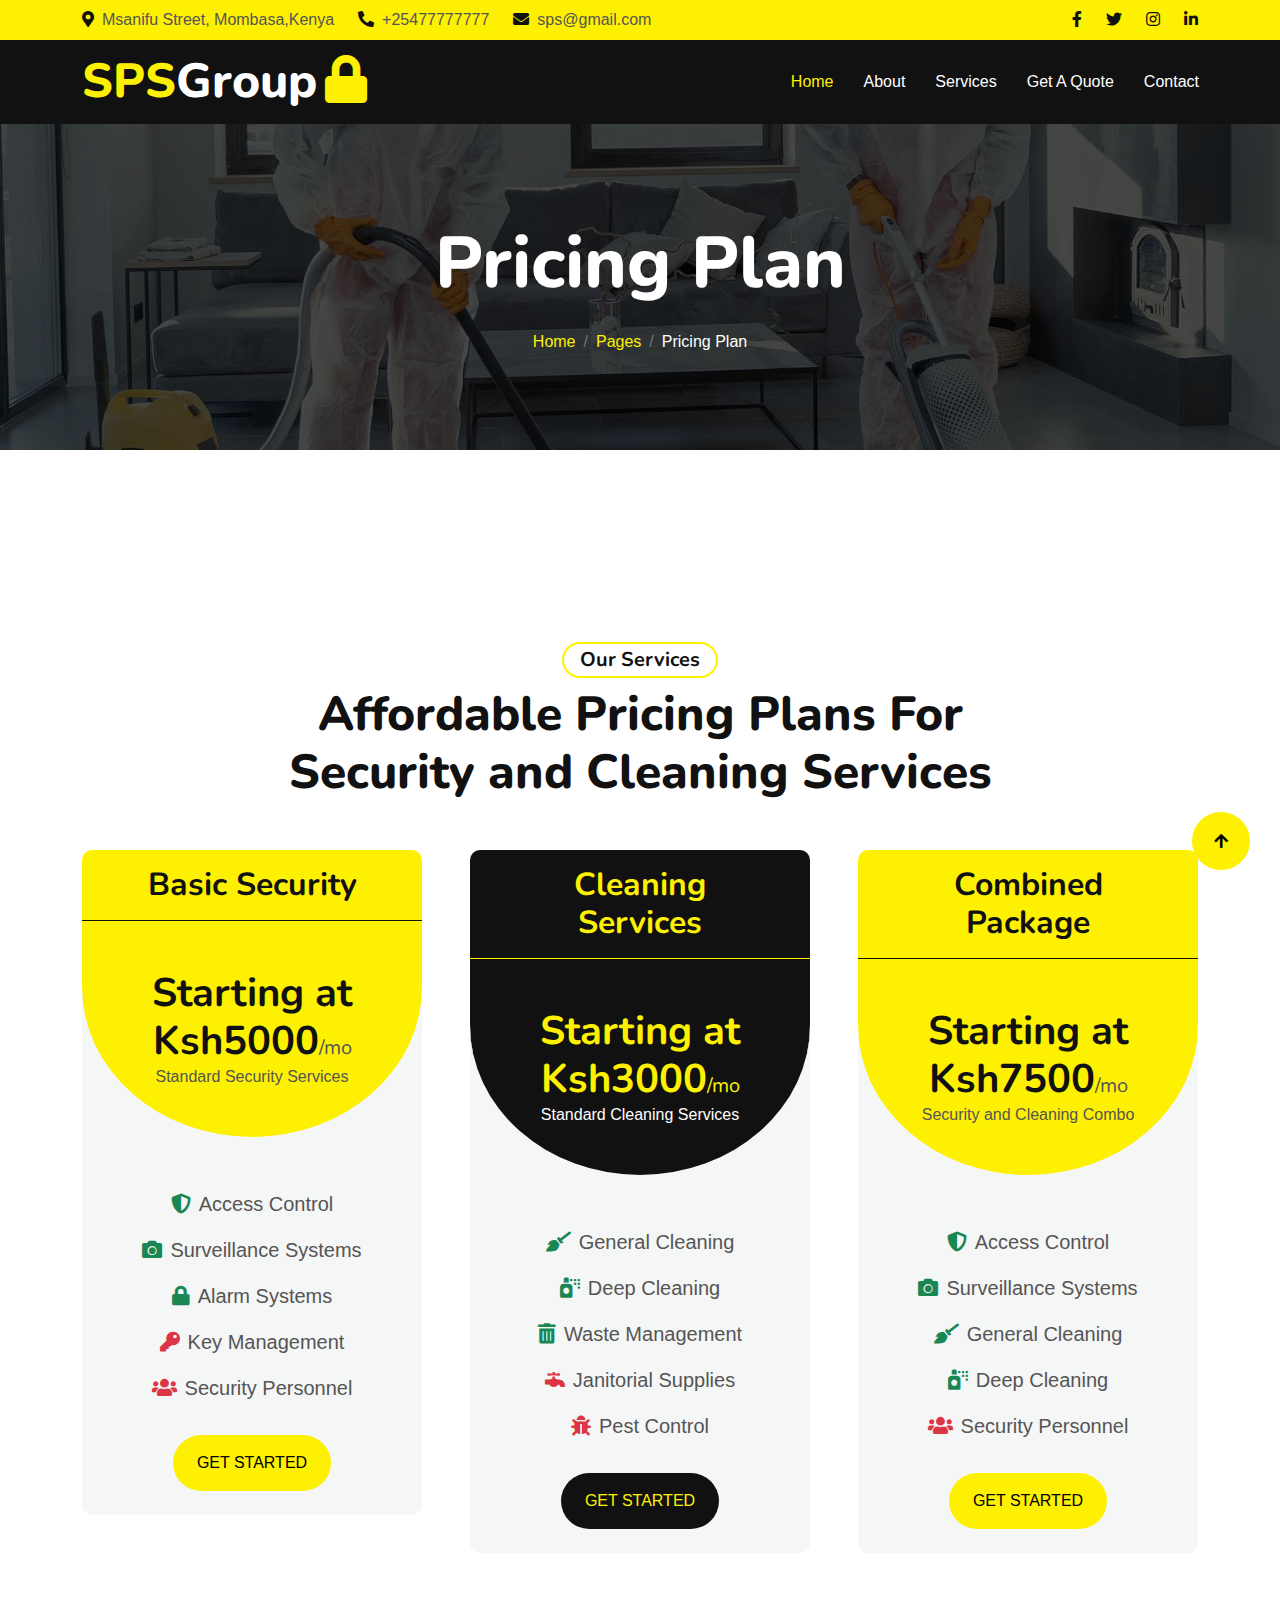
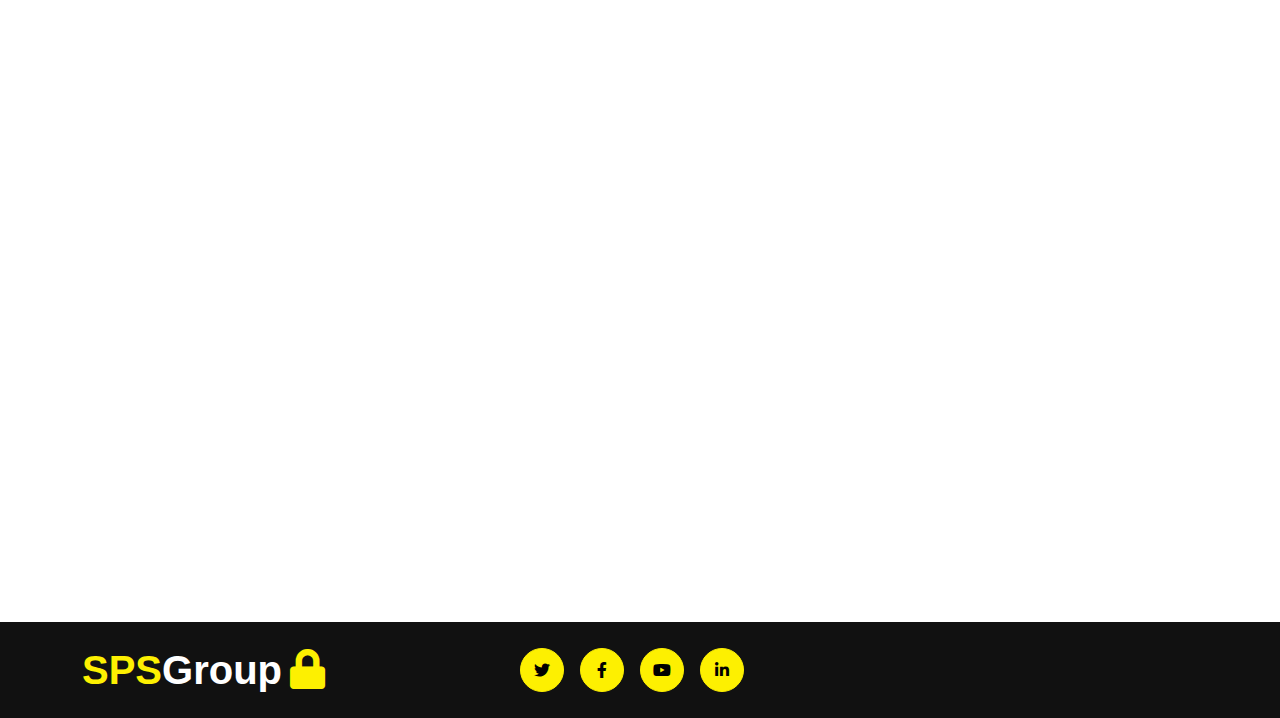
<file: price.html>
<!DOCTYPE html>
<html lang="en">

    <head>
        <meta charset="utf-8">
        <title>SPS Security</title>
        <meta content="width=device-width, initial-scale=1.0" name="viewport">
        <meta content="" name="keywords">
        <meta content="" name="description">

        <link rel="icon" href="img/fav.png">

        <!-- Google Web Fonts -->
        <link rel="preconnect" href="https://fonts.googleapis.com">
        <link rel="preconnect" href="https://fonts.gstatic.com" crossorigin>
        <link href="https://fonts.googleapis.com/css2?family=Nunito:wght@600;700;800&display=swap" rel="stylesheet"> 
        <link href="https://fonts.googleapis.com/css2?family=Open+Sans:wght@400;500&display=swap" rel="stylesheet">

        <!-- Icon Font Stylesheet -->
        <link href="https://cdnjs.cloudflare.com/ajax/libs/font-awesome/5.10.0/css/all.min.css" rel="stylesheet">
        <link href="https://cdn.jsdelivr.net/npm/bootstrap-icons@1.4.1/font/bootstrap-icons.css" rel="stylesheet">

        <!-- Libraries Stylesheet -->
        <link href="lib/animate/animate.min.css" rel="stylesheet">
        <link href="lib/owlcarousel/assets/owl.carousel.min.css" rel="stylesheet">

        <!-- Customized Bootstrap Stylesheet -->
        <link href="css/bootstrap.min.css" rel="stylesheet">

        <!-- Template Stylesheet -->
        <link href="css/style.css" rel="stylesheet">
    </head>

    <body>
        <!-- Spinner Start -->
        <div id="spinner" class="show w-100 vh-100 bg-white position-fixed translate-middle top-50 start-50 d-flex align-items-center justify-content-center">
            <div class="spinner-grow text-primary" role="status"></div>
        </div>
        <!-- Spinner End -->

        <!-- Topbar Start -->
        <div class="container-fluid topbar-top bg-primary">
            <div class="container">
                <div class="d-flex justify-content-between topbar py-2">
                    <div class="d-flex align-items-center flex-shrink-0 topbar-info">
                        <a href="#" class="me-4 text-secondary"><i class="fas fa-map-marker-alt me-2 text-dark"></i>Msanifu Street, Mombasa,Kenya</a>
                        <a href="#" class="me-4 text-secondary"><i class="fas fa-phone-alt me-2 text-dark"></i>+25477777777</a>
                        <a href="#" class="text-secondary"><i class="fas fa-envelope me-2 text-dark"></i>sps@gmail.com</a>
                    </div>
                    <!-- <div class="text-end pe-4 me-4 border-end border-dark search-btn">
                        <div class="search-form">
                            <form method="post" action="index.html">
                                <div class="form-group">
                                    <div class="d-flex">
                                        <input type="search" class="form-control border-0 rounded-pill" name="search-input" value="" placeholder="Search Here" required=""/>
                                        <button type="submit" value="Search Now!" class="btn"><i class="fa fa-search text-dark"></i></button>
                                    </div>
                                </div>
                            </form>
                        </div>
                    </div> -->
                    <div class="d-flex align-items-center justify-content-center topbar-icon">
                        <a href="#" class="me-4"><i class="fab fa-facebook-f text-dark"></i></a>
                        <a href="#" class="me-4"><i class="fab fa-twitter text-dark"></i></a>
                        <a href="#" class="me-4"><i class="fab fa-instagram text-dark"></i></a>
                        <a href="#" class=""><i class="fab fa-linkedin-in text-dark"></i></a>
                    </div>
                </div>
            </div>
        </div>
        <!-- Topbar End -->


        <!-- Navbar Start -->
        <div class="container-fluid bg-dark">
            <div class="container">
                <nav class="navbar navbar-dark navbar-expand-lg py-lg-0">
                    <a href="index.html" class="navbar-brand">
                        <h1 class="text-primary mb-0 display-5">SPS<span class="text-white">Group</span><i class="fa fa-lock text-primary ms-2"></i></h1>
                    </a>
                    <button class="navbar-toggler bg-primary" type="button" data-bs-toggle="collapse" data-bs-target="#navbarCollapse">
                        <span class="fa fa-bars text-dark"></span>
                    </button>
                    <div class="collapse navbar-collapse me-n3" id="navbarCollapse">
                        <div class="navbar-nav ms-auto">
                            <a href="index.html" class="nav-item nav-link active">Home</a>
                            <a href="about.html" class="nav-item nav-link">About</a>
                            <a href="service.html" class="nav-item nav-link">Services</a>
                            <a href="project.html" class="nav-item nav-link">Get A Quote</a>
                            <!-- <div class="nav-item dropdown">
                                <a href="#" class="nav-link dropdown-toggle" data-bs-toggle="dropdown">Pages</a>
                                <div class="dropdown-menu m-0 bg-primary">
                                    <a href="price.html" class="dropdown-item">Pricing Plan</a>
                                    <a href="blog.html" class="dropdown-item">Blog Post</a>
                                    <a href="team.html" class="dropdown-item">Team Members</a>
                                    <a href="testimonial.html" class="dropdown-item">Testimonial</a>
                                    <a href="404.html" class="dropdown-item">404 Page</a>
                                </div>
                            </div> -->
                            <a href="contact.html" class="nav-item nav-link">Contact</a>
                        </div>
                    </div>
                </nav>
            </div>
        </div>
        <!-- Navbar End -->

        
        <!-- Page Header Start -->
        <div class="container-fluid page-header py-5">
            <div class="container text-center py-5">
                <h1 class="display-2 text-white mb-4 animated slideInDown">Pricing Plan</h1>
                <nav aria-label="breadcrumb">
                    <ol class="breadcrumb justify-content-center mb-0 animated slideInDown">
                        <li class="breadcrumb-item"><a href="#">Home</a></li>
                        <li class="breadcrumb-item"><a href="#">Pages</a></li>
                        <li class="breadcrumb-item text-white" aria-current="page">Pricing Plan</li>
                    </ol>
                </nav>
            </div>
        </div>
        <!-- Page Header End -->

        <!-- pricing Start -->
        <div class="container-fluid py-5">
            <div class="container py-5">
                <div class="text-center mb-5 wow fadeInUp" data-wow-delay=".3s">
                    <h5 class="mb-2 px-3 py-1 text-dark rounded-pill d-inline-block border border-2 border-primary">Our Services</h5>
                    <h1 class="display-5 w-75 mx-auto">Affordable Pricing Plans For Security and Cleaning Services</h1>
                </div>
                <div class="row g-5">
                    <div class="col-lg-4 col-md-6 col-sm-12 wow fadeInUp" data-wow-delay=".3s">
                        <div class="rounded bg-light pricing-item">
                            <div class="bg-primary py-3 px-5 text-center rounded-top border-bottom border-dark">
                                <h2 class="m-0">Basic Security</h2>
                            </div>
                            <div class="px-4 py-5 text-center bg-primary pricing-label mb-2">
                                <h1 class="mb-0">Starting at Ksh5000<span class="text-secondary fs-5 fw-normal">/mo</span></h1>
                                <p class="mb-0">Standard Security Services</p>
                            </div>
                            <div class="p-4 text-center fs-5">
                                <p><i class="fas fa-shield-alt text-success me-2"></i>Access Control</p>
                                <p><i class="fas fa-camera text-success me-2"></i>Surveillance Systems</p>
                                <p><i class="fas fa-lock text-success me-2"></i>Alarm Systems</p>
                                <p><i class="fas fa-key text-danger me-2"></i>Key Management</p>
                                <p><i class="fas fa-users text-danger me-2"></i>Security Personnel</p>
                                <button type="button" class="btn btn-primary border-0 rounded-pill px-4 py-3 mt-3">Get Started</button>
                            </div>
                        </div>
                    </div>
                    <div class="col-lg-4 col-md-6 col-sm-12 wow fadeInUp" data-wow-delay=".5s">
                        <div class="rounded bg-light pricing-item">
                            <div class="bg-dark py-3 px-5 text-center rounded-top border-bottom border-primary">
                                <h2 class="m-0 text-primary">Cleaning Services</h2>
                            </div>
                            <div class="px-4 py-5 text-center bg-dark pricing-label pricing-featured mb-2">
                                <h1 class="mb-0 text-primary">Starting at Ksh3000<span class="fs-5 fw-normal">/mo</span></h1>
                                <p class="mb-0 text-white">Standard Cleaning Services</p>
                            </div>
                            <div class="p-4 text-center fs-5">
                                <p><i class="fas fa-broom text-success me-2"></i>General Cleaning</p>
                                <p><i class="fas fa-spray-can text-success me-2"></i>Deep Cleaning</p>
                                <p><i class="fas fa-trash-alt text-success me-2"></i>Waste Management</p>
                                <p><i class="fas fa-faucet text-danger me-2"></i>Janitorial Supplies</p>
                                <p><i class="fas fa-bug text-danger me-2"></i>Pest Control</p>
                                <button type="button" class="btn btn-dark border-0 text-primary rounded-pill px-4 py-3 mt-3">Get Started</button>
                            </div>
                        </div>
                    </div>
                    <div class="col-lg-4 col-md-6 col-sm-12 wow fadeInUp" data-wow-delay=".7s">
                        <div class="rounded bg-light pricing-item">
                            <div class="bg-primary py-3 px-5 text-center rounded-top border-bottom border-dark">
                                <h2 class="m-0">Combined Package</h2>
                            </div>
                            <div class="px-4 py-5 text-center bg-primary pricing-label mb-2">
                                <h1 class="mb-0">Starting at Ksh7500<span class="text-secondary fs-5 fw-normal">/mo</span></h1>
                                <p class="mb-0">Security and Cleaning Combo</p>
                            </div>
                            <div class="p-4 text-center fs-5">
                                <p><i class="fas fa-shield-alt text-success me-2"></i>Access Control</p>
                                <p><i class="fas fa-camera text-success me-2"></i>Surveillance Systems</p>
                                <p><i class="fas fa-broom text-success me-2"></i>General Cleaning</p>
                                <p><i class="fas fa-spray-can text-success me-2"></i>Deep Cleaning</p>
                                <p><i class="fas fa-users text-danger me-2"></i>Security Personnel</p>
                                <button type="button" class="btn btn-primary border-0 rounded-pill px-4 py-3 mt-3">Get Started</button>
                            </div>
                        </div>
                    </div>
                </div>
            </div>
        </div>
        
        <!-- Pricing End -->

        <!-- Footer Start -->
        <div class="container-fluid footer py-5 wow fadeIn" data-wow-delay=".3s">
            <div class="container py-5">
                <div class="row g-4 footer-inner">
                    <div class="col-lg-3 col-md-6">
                        <div class="footer-item">
                            <h4 class="text-dark fw-bold mb-4">About SPS.</h4>
                            <p>We've got you covered every step of the way. From crafting your service package to delivering, updating, and supporting it, we're there from the get-go. Offering security, cleaning, and training services tailored to your schedule and needs.</p>
                            <p class="mb-0"><a class="" href="#">SPS </a> &copy; <span id="currentYear"></span> All Right Reserved.</p>
                        </div>
                    </div>
                    <div class="col-lg-3 col-md-6">
                        <div class="footer-item">
                            <h4 class="text-dark fw-bold mb-4">Useful Link</h4>
                            <div class="d-flex flex-column align-items-start">
                                <a class="btn btn-link ps-0" href=""><i class="fa fa-check me-2"></i>About Us</a>
                                <a class="btn btn-link ps-0" href=""><i class="fa fa-check me-2"></i>Contact Us</a>
                                <a class="btn btn-link ps-0" href=""><i class="fa fa-check me-2"></i>Our Services</a>
                                <a class="btn btn-link ps-0" href=""><i class="fa fa-check me-2"></i>Terms & Condition</a>
                            </div>
                        </div>
                    </div>
                    <div class="col-lg-3 col-md-6">
                        <div class="footer-item">
                            <h4 class="text-dark fw-bold mb-4">Services Link</h4>
                            <div class="d-flex flex-column align-items-start">
                                <a class="btn btn-link ps-0" href=""><i class="fa fa-check me-2"></i>Apartment Cleaning</a>
                                <a class="btn btn-link ps-0" href=""><i class="fa fa-check me-2"></i>Office Cleaning</a>
                                <a class="btn btn-link ps-0" href=""><i class="fa fa-check me-2"></i>Car Washing</a>
                                <a class="btn btn-link ps-0" href=""><i class="fa fa-check me-2"></i>Green Cleaning</a>
                            </div>
                            
                        </div>
                    </div>
                    <div class="col-lg-3 col-md-6">
                        <div class="footer-item">
                            <h4 class="text-dark fw-bold mb-4">Contact Us</h4>
                            <a href="" class="btn btn-link w-100 text-start ps-0 pb-3 border-bottom rounded-0"><i class="fa fa-map-marker-alt me-3"></i>Msanifu Street, Mombasa, Kenya</a>
                            <a href="" class="btn btn-link w-100 text-start ps-0 py-3 border-bottom rounded-0"><i class="fa fa-phone-alt me-3"></i>+25477777777</a>
                            <a href="" class="btn btn-link w-100 text-start ps-0 py-3 border-bottom rounded-0"><i class="fa fa-envelope me-3"></i>sps@gmail.com</a>
                        </div>
                    </div>
                </div>
            </div>
        </div>
        <!-- Footer End -->



        <!-- Copyright Start -->
        <div class="container-fluid copyright bg-dark py-4">
            <div class="container">
                <div class="row">
                    <div class="col-md-4 text-center text-md-start mb-3 mb-md-0">
                        <a href="#" class="text-primary mb-0 display-6">SPS<span class="text-white">Group</span><i class="fa fa-lock text-primary ms-2"></i></a>
                    </div>
                    <div class="col-md-4 copyright-btn text-center text-md-start mb-3 mb-md-0 flex-shrink-0">
                        <a class="btn btn-primary rounded-circle me-3 copyright-icon" href=""><i class="fab fa-twitter"></i></a>
                        <a class="btn btn-primary rounded-circle me-3 copyright-icon" href=""><i class="fab fa-facebook-f"></i></a>
                        <a class="btn btn-primary rounded-circle me-3 copyright-icon" href=""><i class="fab fa-youtube"></i></a>
                        <a class="btn btn-primary rounded-circle me-3 copyright-icon" href=""><i class="fab fa-linkedin-in"></i></a>
                    </div>
                    <!-- <div class="col-md-4 my-auto text-center text-md-end text-white"> -->
                        <!--/*** This template is free as long as you keep the below author’s credit link/attribution link/backlink. ***/-->
                        <!--/*** If you'd like to use the template without the below author’s credit link/attribution link/backlink, ***/-->
                        <!--/*** you can purchase the Credit Removal License from "https://htmlcodex.com/credit-removal". ***/-->
                        <!-- Designed By <a class="border-bottom" href="https://htmlcodex.com">HTML Codex</a><br>Distributed By <a class="border-bottom" href="https://themewagon.com">ThemeWagon</a> -->
                    <!-- </div> -->
                </div>
            </div>
        </div>
        <!-- Copyright End -->
         

        <!-- Back to Top -->
        <a href="#" class="btn btn-primary rounded-circle border-3 back-to-top"><i class="fa fa-arrow-up"></i></a>

        
        <!-- JavaScript Libraries -->
        <script src="https://ajax.googleapis.com/ajax/libs/jquery/3.6.4/jquery.min.js"></script>
        <script src="https://code.jquery.com/jquery-3.4.1.min.js"></script>
        <script src="https://cdn.jsdelivr.net/npm/bootstrap@5.0.0/dist/js/bootstrap.bundle.min.js"></script>
        <script src="lib/wow/wow.min.js"></script>
        <script src="lib/easing/easing.min.js"></script>
        <script src="lib/waypoints/waypoints.min.js"></script>
        <script src="lib/owlcarousel/owl.carousel.min.js"></script>

        <!-- Template Javascript -->
        <script src="js/main.js"></script>
    </body>

</html>
</file>
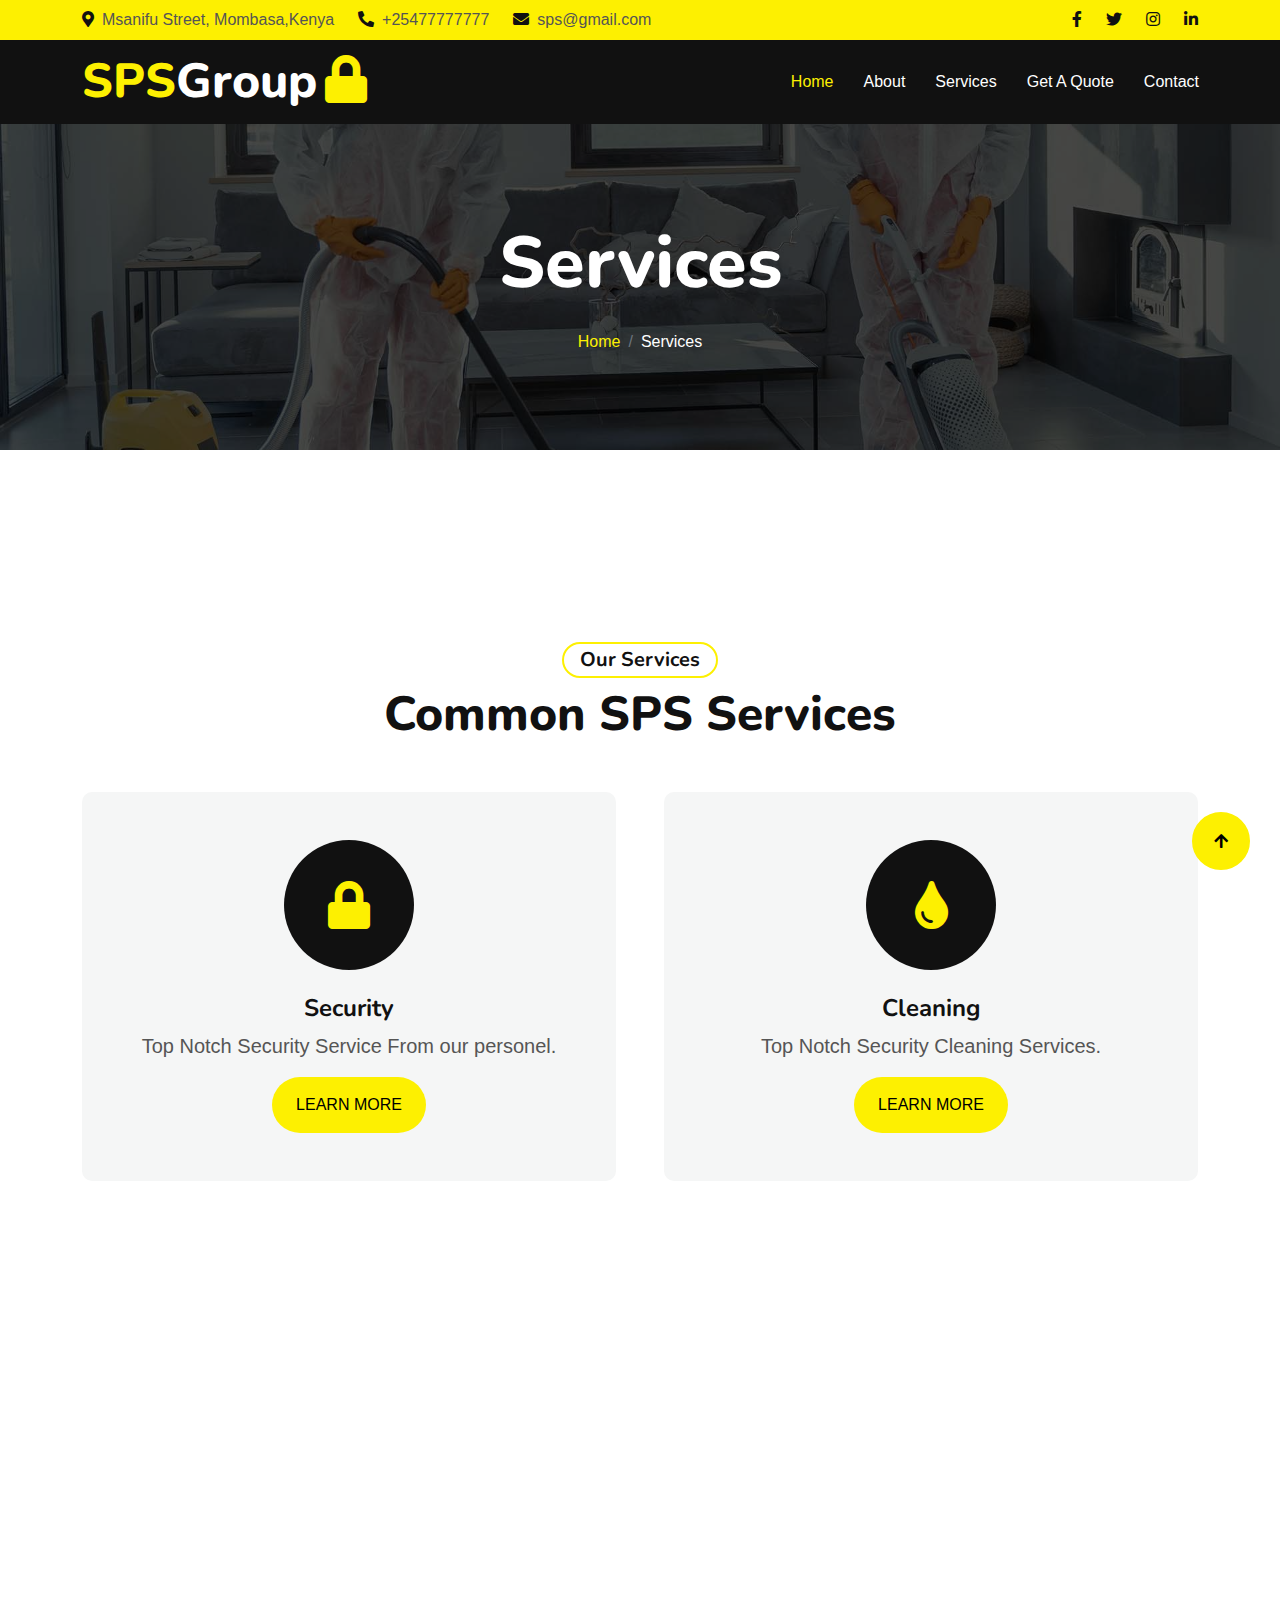
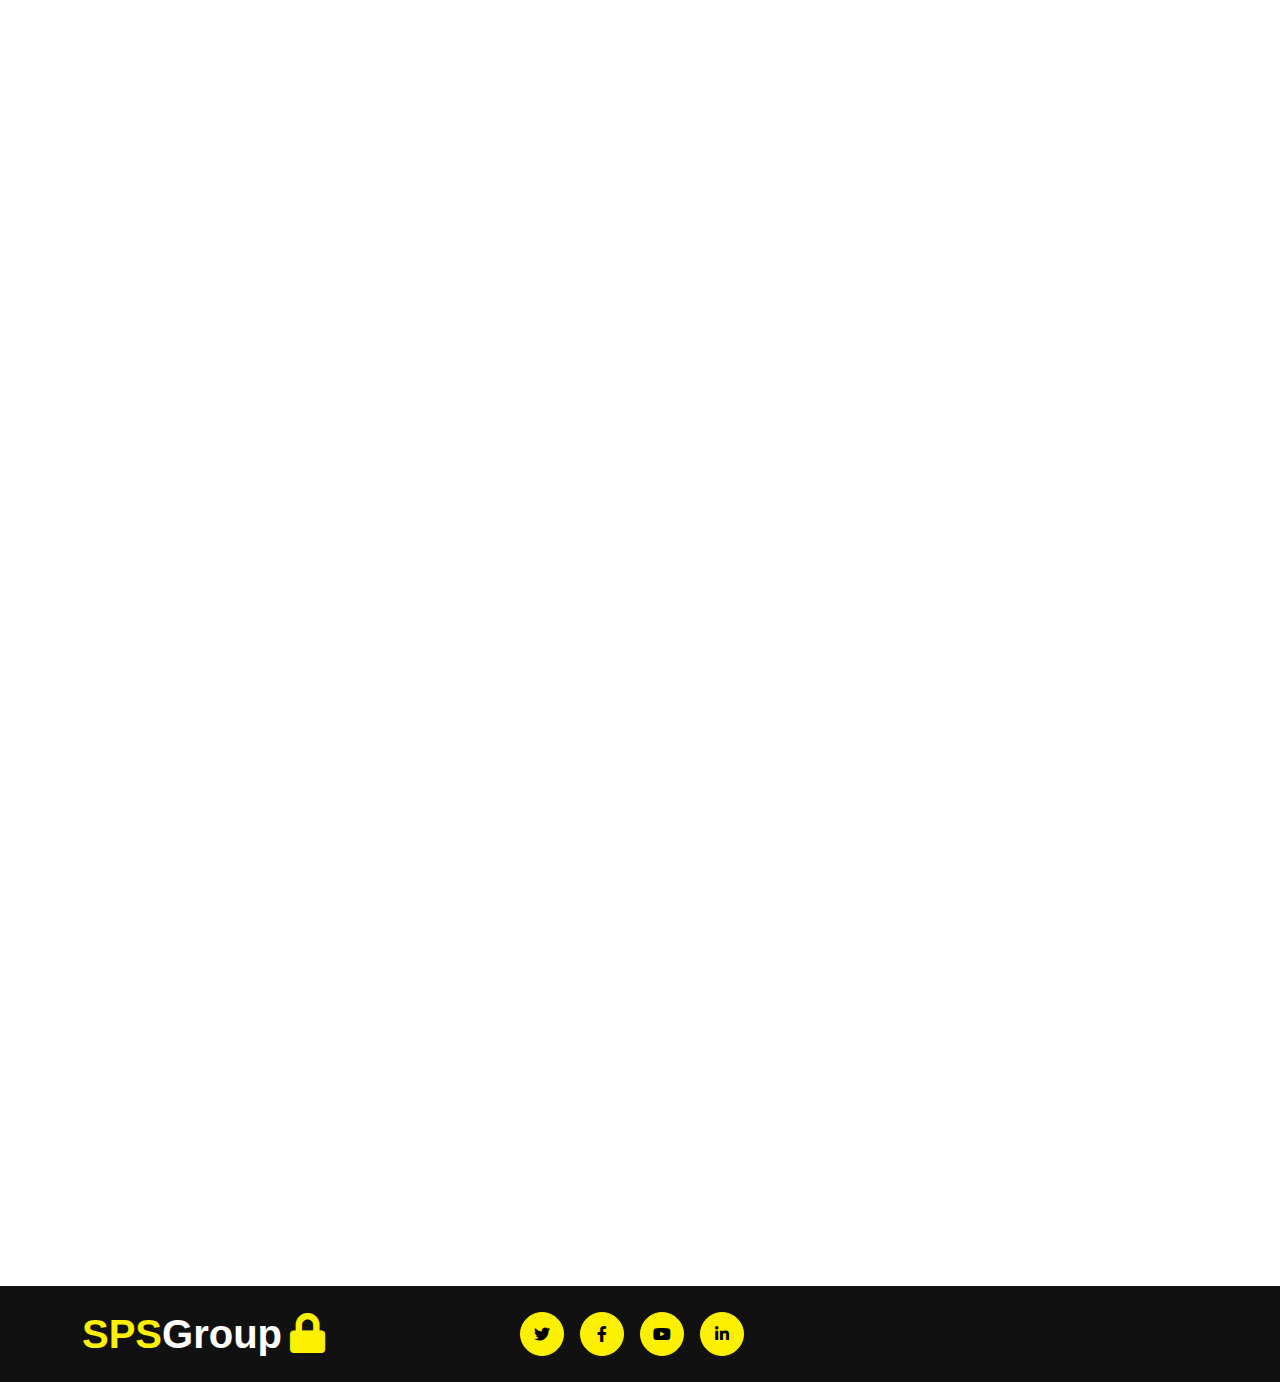
<file: service.html>
<!DOCTYPE html>
<html lang="en">

    <head>
        <meta charset="utf-8">
        <title>SPS Security</title>
        <meta content="width=device-width, initial-scale=1.0" name="viewport">
        <meta content="" name="keywords">
        <meta content="" name="description">

        <link rel="icon" href="img/fav.png">

        <!-- Google Web Fonts -->
        <link rel="preconnect" href="https://fonts.googleapis.com">
        <link rel="preconnect" href="https://fonts.gstatic.com" crossorigin>
        <link href="https://fonts.googleapis.com/css2?family=Nunito:wght@600;700;800&display=swap" rel="stylesheet"> 
        <link href="https://fonts.googleapis.com/css2?family=Open+Sans:wght@400;500&display=swap" rel="stylesheet">

        <!-- Icon Font Stylesheet -->
        <link href="https://cdnjs.cloudflare.com/ajax/libs/font-awesome/5.10.0/css/all.min.css" rel="stylesheet">
        <link href="https://cdn.jsdelivr.net/npm/bootstrap-icons@1.4.1/font/bootstrap-icons.css" rel="stylesheet">

        <!-- Libraries Stylesheet -->
        <link href="lib/animate/animate.min.css" rel="stylesheet">
        <link href="lib/owlcarousel/assets/owl.carousel.min.css" rel="stylesheet">

        <!-- Customized Bootstrap Stylesheet -->
        <link href="css/bootstrap.min.css" rel="stylesheet">

        <!-- Template Stylesheet -->
        <link href="css/style.css" rel="stylesheet">
    </head>

    <body>
        <!-- Spinner Start -->
        <div id="spinner" class="show w-100 vh-100 bg-white position-fixed translate-middle top-50 start-50 d-flex align-items-center justify-content-center">
            <div class="spinner-grow text-primary" role="status"></div>
        </div>
        <!-- Spinner End -->

        <!-- Topbar Start -->
        <div class="container-fluid topbar-top bg-primary">
            <div class="container">
                <div class="d-flex justify-content-between topbar py-2">
                    <div class="d-flex align-items-center flex-shrink-0 topbar-info">
                        <a href="#" class="me-4 text-secondary"><i class="fas fa-map-marker-alt me-2 text-dark"></i>Msanifu Street, Mombasa,Kenya</a>
                        <a href="#" class="me-4 text-secondary"><i class="fas fa-phone-alt me-2 text-dark"></i>+25477777777</a>
                        <a href="#" class="text-secondary"><i class="fas fa-envelope me-2 text-dark"></i>sps@gmail.com</a>
                    </div>
                    <!-- <div class="text-end pe-4 me-4 border-end border-dark search-btn">
                        <div class="search-form">
                            <form method="post" action="index.html">
                                <div class="form-group">
                                    <div class="d-flex">
                                        <input type="search" class="form-control border-0 rounded-pill" name="search-input" value="" placeholder="Search Here" required=""/>
                                        <button type="submit" value="Search Now!" class="btn"><i class="fa fa-search text-dark"></i></button>
                                    </div>
                                </div>
                            </form>
                        </div>
                    </div> -->
                    <div class="d-flex align-items-center justify-content-center topbar-icon">
                        <a href="#" class="me-4"><i class="fab fa-facebook-f text-dark"></i></a>
                        <a href="#" class="me-4"><i class="fab fa-twitter text-dark"></i></a>
                        <a href="#" class="me-4"><i class="fab fa-instagram text-dark"></i></a>
                        <a href="#" class=""><i class="fab fa-linkedin-in text-dark"></i></a>
                    </div>
                </div>
            </div>
        </div>
        <!-- Topbar End -->


        <!-- Navbar Start -->
        <div class="container-fluid bg-dark">
            <div class="container">
                <nav class="navbar navbar-dark navbar-expand-lg py-lg-0">
                    <a href="index.html" class="navbar-brand">
                        <h1 class="text-primary mb-0 display-5">SPS<span class="text-white">Group</span><i class="fa fa-lock text-primary ms-2"></i></h1>
                    </a>
                    <button class="navbar-toggler bg-primary" type="button" data-bs-toggle="collapse" data-bs-target="#navbarCollapse">
                        <span class="fa fa-bars text-dark"></span>
                    </button>
                    <div class="collapse navbar-collapse me-n3" id="navbarCollapse">
                        <div class="navbar-nav ms-auto">
                            <a href="index.html" class="nav-item nav-link active">Home</a>
                            <a href="about.html" class="nav-item nav-link">About</a>
                            <a href="service.html" class="nav-item nav-link">Services</a>
                            <a href="project.html" class="nav-item nav-link">Get A Quote</a>
                            <!-- <div class="nav-item dropdown">
                                <a href="#" class="nav-link dropdown-toggle" data-bs-toggle="dropdown">Pages</a>
                                <div class="dropdown-menu m-0 bg-primary">
                                    <a href="price.html" class="dropdown-item">Pricing Plan</a>
                                    <a href="blog.html" class="dropdown-item">Blog Post</a>
                                    <a href="team.html" class="dropdown-item">Team Members</a>
                                    <a href="testimonial.html" class="dropdown-item">Testimonial</a>
                                    <a href="404.html" class="dropdown-item">404 Page</a>
                                </div>
                            </div> -->
                            <a href="contact.html" class="nav-item nav-link">Contact</a>
                        </div>
                    </div>
                </nav>
            </div>
        </div>
        <!-- Navbar End -->

        <!-- Page Header Start -->
        <div class="container-fluid page-header py-5">
            <div class="container text-center py-5">
                <h1 class="display-2 text-white mb-4 animated slideInDown">Services</h1>
                <nav aria-label="breadcrumb">
                    <ol class="breadcrumb justify-content-center mb-0 animated slideInDown">
                        <li class="breadcrumb-item"><a href="#">Home</a></li>
                        <li class="breadcrumb-item text-white" aria-current="page">Services</li>
                    </ol>
                </nav>
            </div>
        </div>
        <!-- Page Header End -->



        <!-- Services Start -->
        <div class="container-fluid services py-5">
            <div class="container text-center py-5">
                <div class="text-center mb-5 wow fadeInUp" data-wow-delay=".3s">
                    <h5 class="mb-2 px-3 py-1 text-dark rounded-pill d-inline-block border border-2 border-primary">Our Services</h5>
                    <h1 class="display-5">Common SPS Services</h1>
                </div>
                <div class="row g-5">
                    <div class="col-xxl-3 col-lg-6 col-md-6 col-sm-12 wow fadeInUp" data-wow-delay=".3s">
                        <div class="bg-light rounded p-5 services-item">
                            <div class="d-flex" style="align-items: center; justify-content: center;">
                                <div class="mb-4 rounded-circle services-inner-icon">
                                    <i class="fa fa-lock fa-3x text-primary"></i>
                                </div>
                            </div>
                            <h4>Security</h4>
                            <p class="fs-5">Top Notch Security Service From our personel.</p>
                            <button type="button" class="btn btn-primary border-0 rounded-pill px-4 py-3">Learn More</button>
                        </div>
                    </div>
                    <div class="col-xxl-3 col-lg-6 col-md-6 col-sm-12 wow fadeInUp" data-wow-delay=".5s">
                        <div class="bg-light rounded p-5 services-item">
                            <div class="d-flex" style="align-items: center; justify-content: center;">
                                <div class="mb-4 rounded-circle services-inner-icon">
                                    <i class="fa fa-tint fa-3x text-primary"></i>
                                </div>
                            </div>
                            <h4 class="text-center">Cleaning</h4>
                            <p class="text-center fs-5">Top Notch Security Cleaning Services.</p>
                            <button type="button" class="btn btn-primary border-0 rounded-pill px-4 py-3">Learn More</button>
                        </div>
                    </div>
                    <!-- <div class="col-xxl-3 col-lg-6 col-md-6 col-sm-12 wow fadeInUp" data-wow-delay=".7s">
                        <div class="bg-light rounded p-5 services-item">
                            <div class="d-flex" style="align-items: center; justify-content: center;">
                                <div class="mb-4 rounded-circle services-inner-icon">
                                    <i class="fa fa-spider fa-3x text-primary"></i>
                                </div>
                            </div>
                            <h4 class="text-center">Rodents</h4>
                            <p class="text-center fs-5">Lorem ipsum dolor sit amet consectetur adipisc elit sed.</p>
                            <button type="button" class="btn btn-primary border-0 rounded-pill px-4 py-3">Learn More</button>
                        </div>
                    </div>
                    <div class="col-xxl-3 col-lg-6 col-md-6 col-sm-12 wow fadeInUp" data-wow-delay=".9s">
                        <div class="bg-light rounded p-5 services-item">
                            <div class="d-flex" style="align-items: center; justify-content: center;">
                                <div class="mb-4 rounded-circle services-inner-icon">
                                    <i class="fa fa-spider fa-3x text-primary"></i>
                                </div>
                            </div>
                            <h4 class="text-center">Termites</h4>
                            <p class="text-center fs-5">Lorem ipsum dolor sit amet consectetur adipisc elit sed.</p>
                            <button type="button" class="btn btn-primary border-0 rounded-pill px-4 py-3">Learn More</button>
                        </div>
                    </div> -->
                </div>
                <button type="button" class="btn btn-primary border-0 rounded-pill px-4 py-3 mt-4 wow fadeInUp" data-wow-delay=".3s">More Services</button>
            </div>
        </div>
        <!-- Services End -->


        <!-- Testiminial Start -->
        <div class="container-fluid testimonial py-5">
            <div class="container py-5">
                <div class="text-center mb-5 wow fadeInUp" data-wow-delay=".3s">
                    <h5 class="mb-2 px-3 py-1 text-dark rounded-pill d-inline-block border border-2 border-primary">Testimonial</h5>
                    <h1 class="display-5 w-50 mx-auto">What Clients Say About Our Services</h1>
                </div>
                <div class="owl-carousel testimonial-carousel wow fadeInUp" data-wow-delay=".5s">
                    <div class="testimonial-item">
                        <div class="testimonial-content rounded mb-4 p-4">
                            <p class="fs-5 m-0">The team at SPS Group Services is incredibly responsive and supportive. Whenever we have had questions or concerns, they have been quick to address them and provide solutions. Their dedication to customer satisfaction is truly commendable.</p>
                        </div>
                        <div class="d-flex align-items-center  mb-4" style="padding: 0 0 0 25px;">
                            <div class="position-relative">
                                <img src="img/testimonial-1.jpg" class="img-fluid rounded-circle py-2" alt="">
                                <div class="position-absolute" style="top: 33px; left: -25px;">
                                    <i class="fa fa-quote-left rounded-pill bg-primary text-dark p-3"></i>
                                </div>
                            </div>
                            <div class="ms-3">
                                <h4 class="mb-0">Client Name</h4>
                                <p class="mb-1">Profession</p>
                                <div class="d-flex">
                                    <small class="fas fa-star text-primary me-1"></small>
                                    <small class="fas fa-star text-primary me-1"></small>
                                    <small class="fas fa-star text-primary me-1"></small>
                                    <small class="fas fa-star text-primary me-1"></small>
                                    <small class="fas fa-star text-primary me-1"></small>
                                </div>
                            </div>
                        </div>
                    </div>
                    <div class="testimonial-item">
                        <div class="testimonial-content rounded mb-4 p-4">
                            <p class="fs-5 m-0">What sets SPS Group Services apart is their partnership approach. They don't just see themselves as service providers but as partners invested in our success. This level of commitment and dedication is rare to find and greatly appreciated.</p>
                        </div>
                        <div class="d-flex align-items-center  mb-4" style="padding: 0 0 0 25px;">
                            <div class="position-relative">
                                <img src="img/testimonial-2.jpg" class="img-fluid rounded-circle py-2" alt="">
                                <div class="position-absolute" style="top: 33px; left: -25px;">
                                    <i class="fa fa-quote-left rounded-pill bg-primary text-dark p-3"></i>
                                </div>
                            </div>
                            <div class="ms-3">
                                <h4 class="mb-0">Client Name</h4>
                                <p class="mb-1">Profession</p>
                                <div class="d-flex">
                                    <small class="fas fa-star text-primary me-1"></small>
                                    <small class="fas fa-star text-primary me-1"></small>
                                    <small class="fas fa-star text-primary me-1"></small>
                                    <small class="fas fa-star text-primary me-1"></small>
                                    <small class="fas fa-star text-primary me-1"></small>
                                </div>
                            </div>
                        </div>
                    </div>
                    <div class="testimonial-item">
                        <div class="testimonial-content rounded mb-4 p-4">
                            <p class="fs-5 m-0">What sets SPS Group Services apart is their partnership approach. They don't just see themselves as service providers but as partners invested in our success. This level of commitment and dedication is rare to find and greatly appreciated.</p>
                        </div>
                        <div class="d-flex align-items-center  mb-4" style="padding: 0 0 0 25px;">
                            <div class="position-relative">
                                <img src="img/testimonial-3.jpg" class="img-fluid rounded-circle py-2" alt="">
                                <div class="position-absolute" style="top: 33px; left: -25px;">
                                    <i class="fa fa-quote-left rounded-pill bg-primary text-dark p-3"></i>
                                </div>
                            </div>
                            <div class="ms-3">
                                <h4 class="mb-0">Client Name</h4>
                                <p class="mb-1">Profession</p>
                                <div class="d-flex">
                                    <small class="fas fa-star text-primary me-1"></small>
                                    <small class="fas fa-star text-primary me-1"></small>
                                    <small class="fas fa-star text-primary me-1"></small>
                                    <small class="fas fa-star text-primary me-1"></small>
                                    <small class="fas fa-star text-primary me-1"></small>
                                </div>
                            </div>
                        </div>
                    </div>
                    <div class="testimonial-item">
                        <div class="testimonial-content rounded mb-4 p-4">
                            <p class="fs-5 m-0">What sets SPS Group Services apart is their partnership approach. They don't just see themselves as service providers but as partners invested in our success. This level of commitment and dedication is rare to find and greatly appreciated.</p>
                        </div>
                        <div class="d-flex align-items-center  mb-4" style="padding: 0 0 0 25px;">
                            <div class="position-relative">
                                <img src="img/testimonial-4.jpg" class="img-fluid rounded-circle py-2" alt="">
                                <div class="position-absolute" style="top: 33px; left: -25px;">
                                    <i class="fa fa-quote-left rounded-pill bg-primary text-dark p-3"></i>
                                </div>
                            </div>
                            <div class="ms-3">
                                <h4 class="mb-0">Client Name</h4>
                                <p class="mb-1">Profession</p>
                                <div class="d-flex">
                                    <small class="fas fa-star text-primary me-1"></small>
                                    <small class="fas fa-star text-primary me-1"></small>
                                    <small class="fas fa-star text-primary me-1"></small>
                                    <small class="fas fa-star text-primary me-1"></small>
                                    <small class="fas fa-star text-primary me-1"></small>
                                </div>
                            </div>
                        </div>
                    </div>
                </div>
            </div>
        </div>
        <!-- Testiminial End -->



        <!-- Footer Start -->
        <div class="container-fluid footer py-5 wow fadeIn" data-wow-delay=".3s">
            <div class="container py-5">
                <div class="row g-4 footer-inner">
                    <div class="col-lg-3 col-md-6">
                        <div class="footer-item">
                            <h4 class="text-dark fw-bold mb-4">About SPS.</h4>
                            <p>We've got you covered every step of the way. From crafting your service package to delivering, updating, and supporting it, we're there from the get-go. Offering security, cleaning, and training services tailored to your schedule and needs.</p>
                            <p class="mb-0"><a class="" href="#">SPS </a> &copy; <span id="currentYear"></span> All Right Reserved.</p>
                        </div>
                    </div>
                    <div class="col-lg-3 col-md-6">
                        <div class="footer-item">
                            <h4 class="text-dark fw-bold mb-4">Useful Link</h4>
                            <div class="d-flex flex-column align-items-start">
                                <a class="btn btn-link ps-0" href=""><i class="fa fa-check me-2"></i>About Us</a>
                                <a class="btn btn-link ps-0" href=""><i class="fa fa-check me-2"></i>Contact Us</a>
                                <a class="btn btn-link ps-0" href=""><i class="fa fa-check me-2"></i>Our Services</a>
                                <a class="btn btn-link ps-0" href=""><i class="fa fa-check me-2"></i>Terms & Condition</a>
                            </div>
                        </div>
                    </div>
                    <div class="col-lg-3 col-md-6">
                        <div class="footer-item">
                            <h4 class="text-dark fw-bold mb-4">Services Link</h4>
                            <div class="d-flex flex-column align-items-start">
                                <a class="btn btn-link ps-0" href=""><i class="fa fa-check me-2"></i>Apartment Cleaning</a>
                                <a class="btn btn-link ps-0" href=""><i class="fa fa-check me-2"></i>Office Cleaning</a>
                                <a class="btn btn-link ps-0" href=""><i class="fa fa-check me-2"></i>Car Washing</a>
                                <a class="btn btn-link ps-0" href=""><i class="fa fa-check me-2"></i>Green Cleaning</a>
                            </div>
                            
                        </div>
                    </div>
                    <div class="col-lg-3 col-md-6">
                        <div class="footer-item">
                            <h4 class="text-dark fw-bold mb-4">Contact Us</h4>
                            <a href="" class="btn btn-link w-100 text-start ps-0 pb-3 border-bottom rounded-0"><i class="fa fa-map-marker-alt me-3"></i>Msanifu Street, Mombasa, Kenya</a>
                            <a href="" class="btn btn-link w-100 text-start ps-0 py-3 border-bottom rounded-0"><i class="fa fa-phone-alt me-3"></i>+25477777777</a>
                            <a href="" class="btn btn-link w-100 text-start ps-0 py-3 border-bottom rounded-0"><i class="fa fa-envelope me-3"></i>sps@gmail.com</a>
                        </div>
                    </div>
                </div>
            </div>
        </div>
        <!-- Footer End -->



        <!-- Copyright Start -->
        <div class="container-fluid copyright bg-dark py-4">
            <div class="container">
                <div class="row">
                    <div class="col-md-4 text-center text-md-start mb-3 mb-md-0">
                        <a href="#" class="text-primary mb-0 display-6">SPS<span class="text-white">Group</span><i class="fa fa-lock text-primary ms-2"></i></a>
                    </div>
                    <div class="col-md-4 copyright-btn text-center text-md-start mb-3 mb-md-0 flex-shrink-0">
                        <a class="btn btn-primary rounded-circle me-3 copyright-icon" href=""><i class="fab fa-twitter"></i></a>
                        <a class="btn btn-primary rounded-circle me-3 copyright-icon" href=""><i class="fab fa-facebook-f"></i></a>
                        <a class="btn btn-primary rounded-circle me-3 copyright-icon" href=""><i class="fab fa-youtube"></i></a>
                        <a class="btn btn-primary rounded-circle me-3 copyright-icon" href=""><i class="fab fa-linkedin-in"></i></a>
                    </div>
                    <!-- <div class="col-md-4 my-auto text-center text-md-end text-white"> -->
                        <!--/*** This template is free as long as you keep the below author’s credit link/attribution link/backlink. ***/-->
                        <!--/*** If you'd like to use the template without the below author’s credit link/attribution link/backlink, ***/-->
                        <!--/*** you can purchase the Credit Removal License from "https://htmlcodex.com/credit-removal". ***/-->
                        <!-- Designed By <a class="border-bottom" href="https://htmlcodex.com">HTML Codex</a><br>Distributed By <a class="border-bottom" href="https://themewagon.com">ThemeWagon</a> -->
                    <!-- </div> -->
                </div>
            </div>
        </div>
        <!-- Copyright End -->
        
        <!-- Back to Top -->
        <a href="#" class="btn btn-primary rounded-circle border-3 back-to-top"><i class="fa fa-arrow-up"></i></a>

        
        <!-- JavaScript Libraries -->
        <script src="https://ajax.googleapis.com/ajax/libs/jquery/3.6.4/jquery.min.js"></script>
        <script src="https://code.jquery.com/jquery-3.4.1.min.js"></script>
        <script src="https://cdn.jsdelivr.net/npm/bootstrap@5.0.0/dist/js/bootstrap.bundle.min.js"></script>
        <script src="lib/wow/wow.min.js"></script>
        <script src="lib/easing/easing.min.js"></script>
        <script src="lib/waypoints/waypoints.min.js"></script>
        <script src="lib/owlcarousel/owl.carousel.min.js"></script>

        <!-- Template Javascript -->
        <script src="js/main.js"></script>
    </body>

</html>
</file>
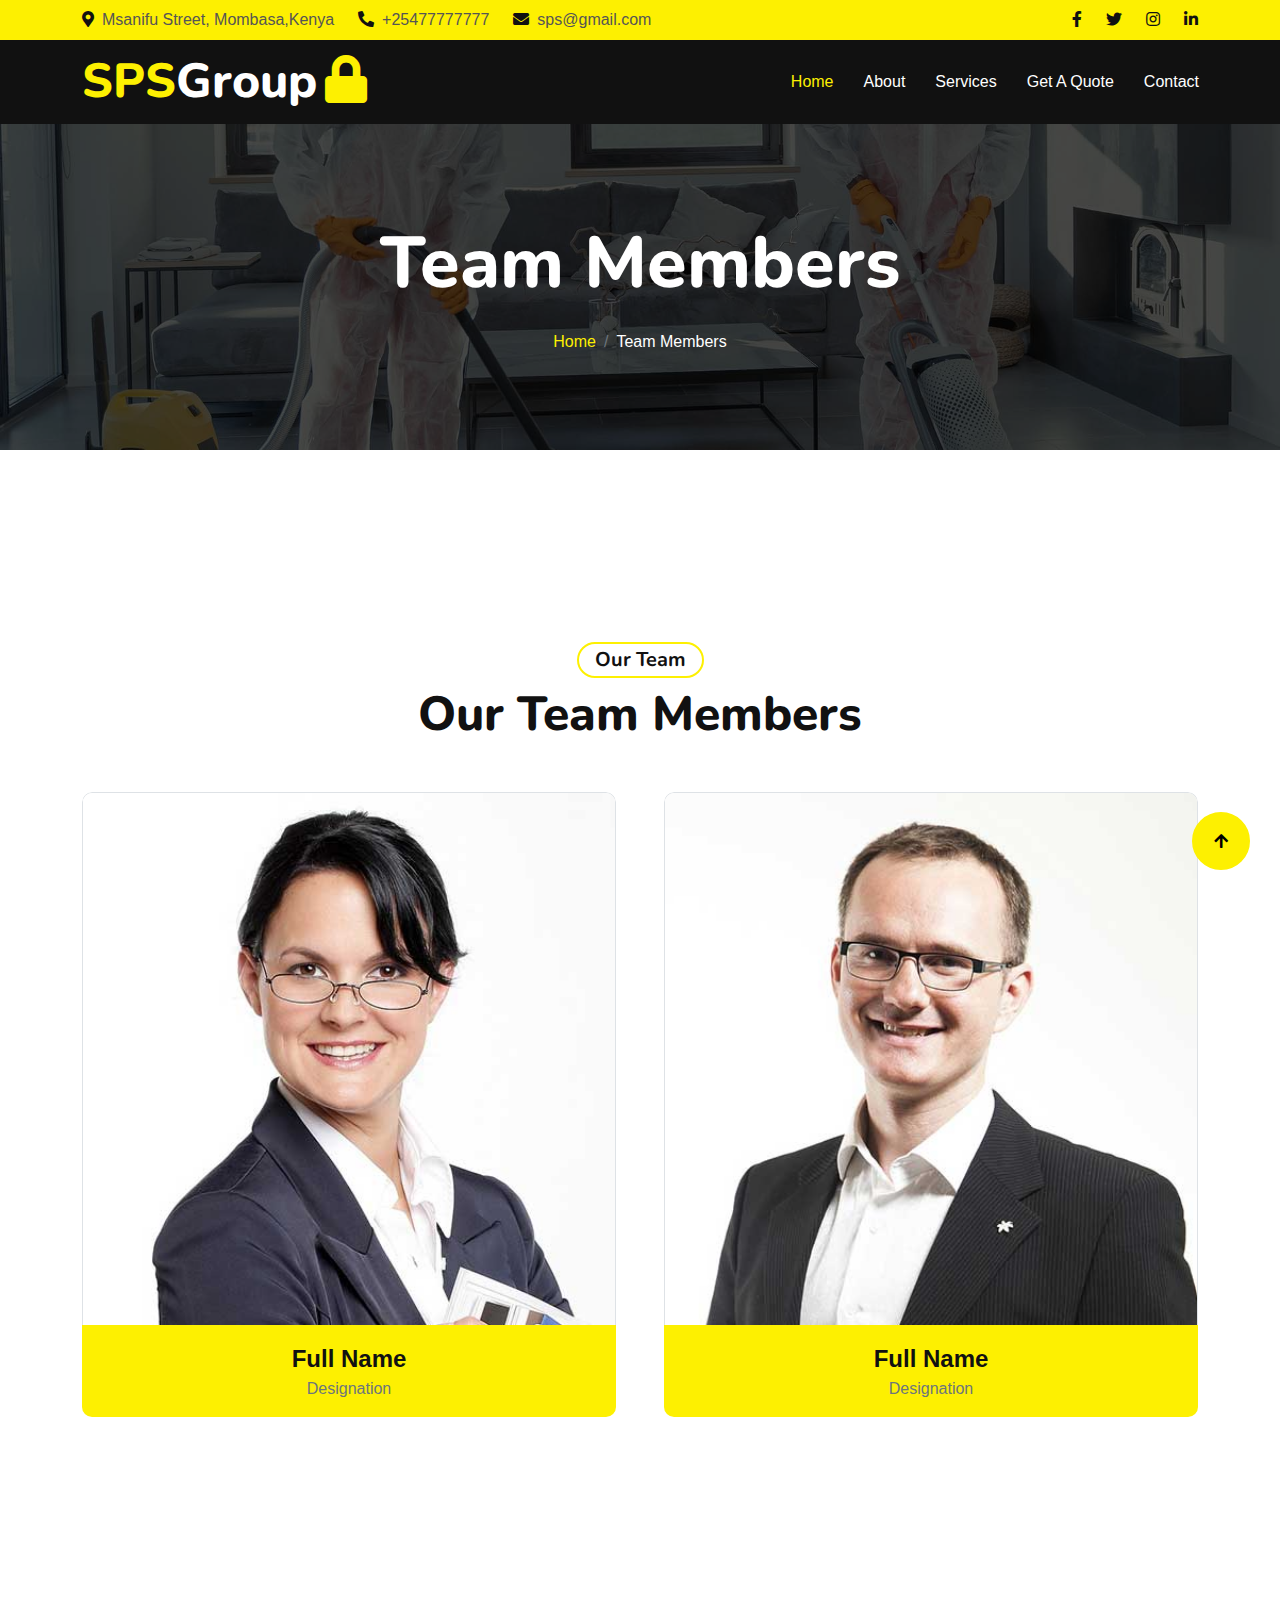
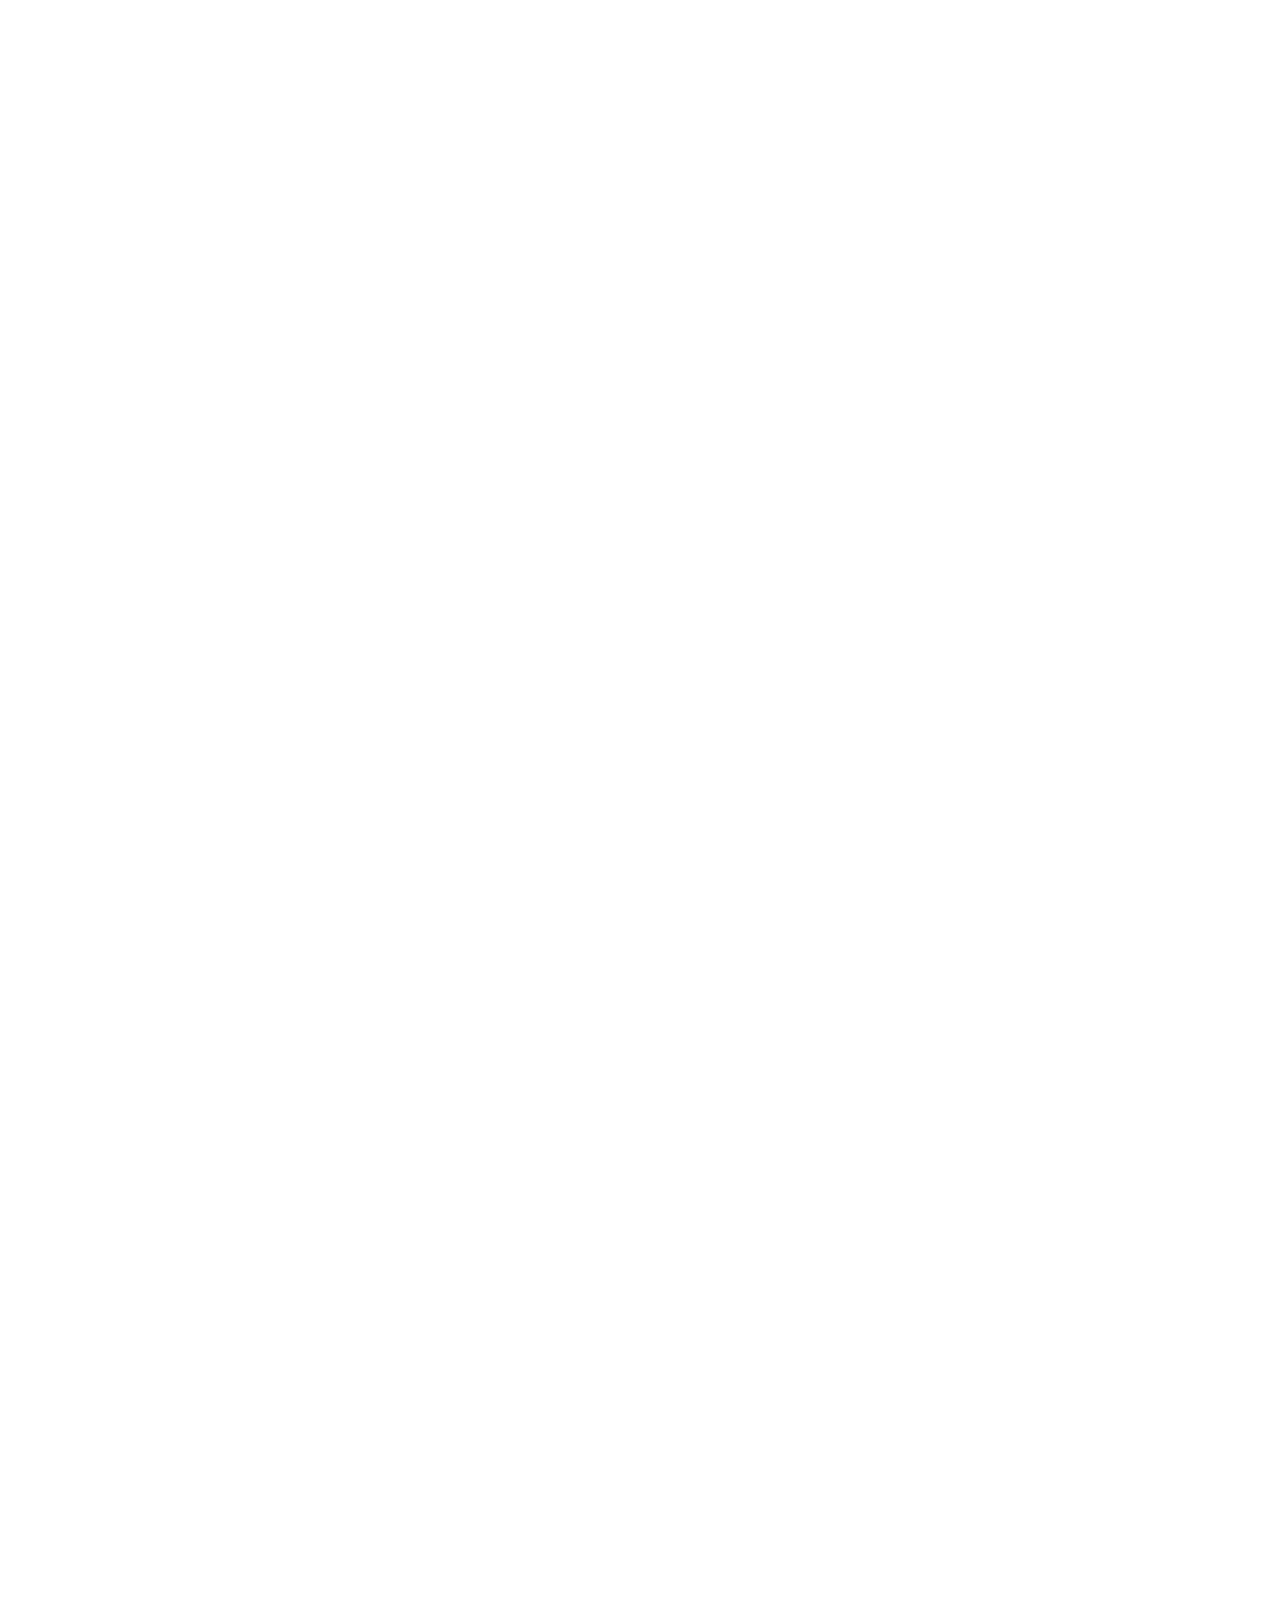
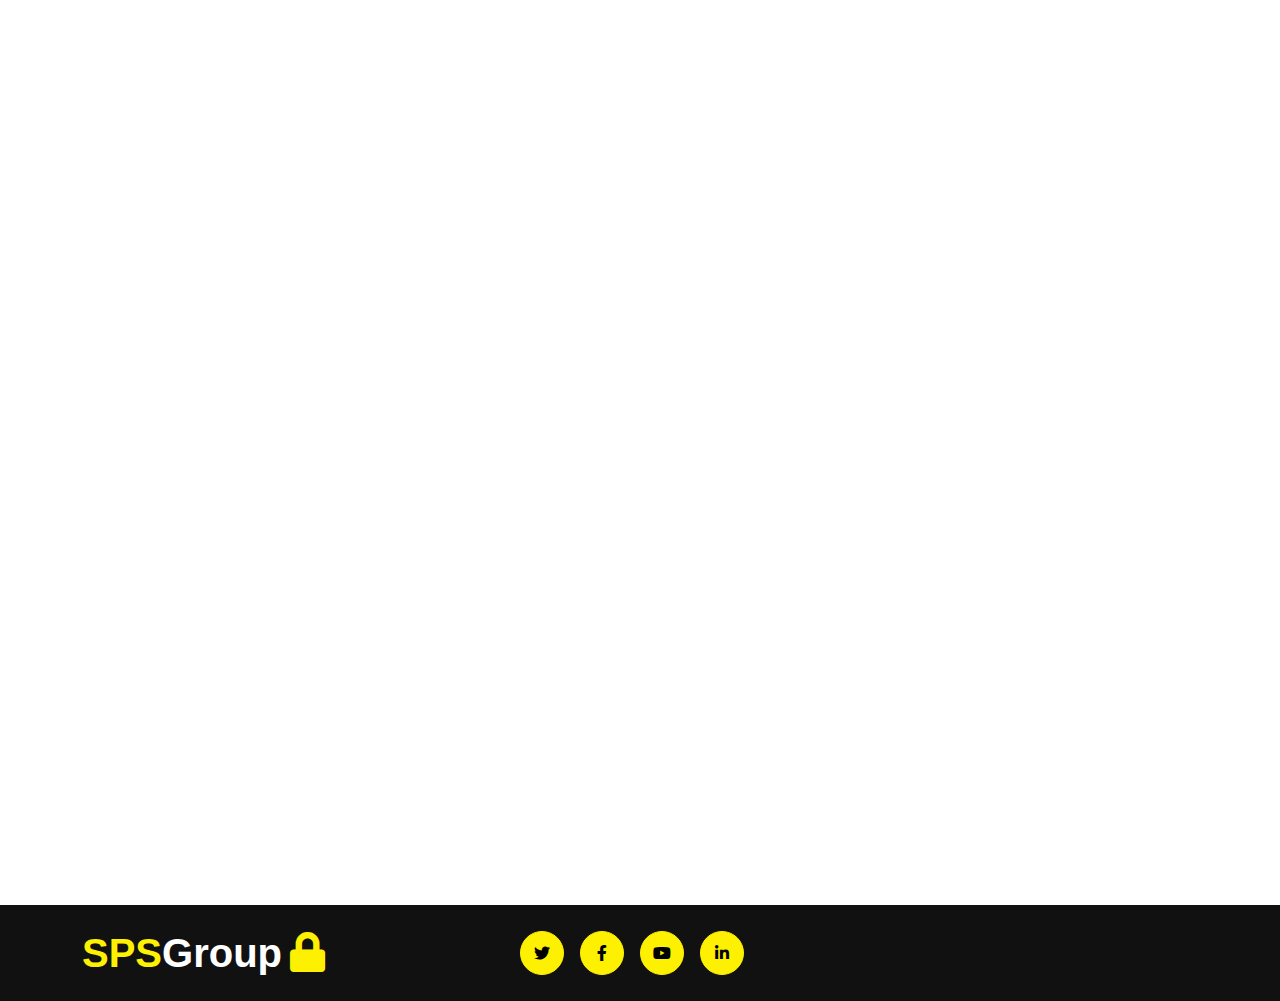
<file: team.html>
<!DOCTYPE html>
<html lang="en">

    <head>
        <meta charset="utf-8">
        <title>SPS Security</title>
        <meta content="width=device-width, initial-scale=1.0" name="viewport">
        <meta content="" name="keywords">
        <meta content="" name="description">

        <link rel="icon" href="img/fav.png">

        <!-- Google Web Fonts -->
        <link rel="preconnect" href="https://fonts.googleapis.com">
        <link rel="preconnect" href="https://fonts.gstatic.com" crossorigin>
        <link href="https://fonts.googleapis.com/css2?family=Nunito:wght@600;700;800&display=swap" rel="stylesheet"> 
        <link href="https://fonts.googleapis.com/css2?family=Open+Sans:wght@400;500&display=swap" rel="stylesheet">

        <!-- Icon Font Stylesheet -->
        <link href="https://cdnjs.cloudflare.com/ajax/libs/font-awesome/5.10.0/css/all.min.css" rel="stylesheet">
        <link href="https://cdn.jsdelivr.net/npm/bootstrap-icons@1.4.1/font/bootstrap-icons.css" rel="stylesheet">

        <!-- Libraries Stylesheet -->
        <link href="lib/animate/animate.min.css" rel="stylesheet">
        <link href="lib/owlcarousel/assets/owl.carousel.min.css" rel="stylesheet">

        <!-- Customized Bootstrap Stylesheet -->
        <link href="css/bootstrap.min.css" rel="stylesheet">

        <!-- Template Stylesheet -->
        <link href="css/style.css" rel="stylesheet">
    </head>

    <body>
        <!-- Spinner Start -->
        <div id="spinner" class="show w-100 vh-100 bg-white position-fixed translate-middle top-50 start-50 d-flex align-items-center justify-content-center">
            <div class="spinner-grow text-primary" role="status"></div>
        </div>
        <!-- Spinner End -->

        <!-- Topbar Start -->
        <div class="container-fluid topbar-top bg-primary">
            <div class="container">
                <div class="d-flex justify-content-between topbar py-2">
                    <div class="d-flex align-items-center flex-shrink-0 topbar-info">
                        <a href="#" class="me-4 text-secondary"><i class="fas fa-map-marker-alt me-2 text-dark"></i>Msanifu Street, Mombasa,Kenya</a>
                        <a href="#" class="me-4 text-secondary"><i class="fas fa-phone-alt me-2 text-dark"></i>+25477777777</a>
                        <a href="#" class="text-secondary"><i class="fas fa-envelope me-2 text-dark"></i>sps@gmail.com</a>
                    </div>
                    <!-- <div class="text-end pe-4 me-4 border-end border-dark search-btn">
                        <div class="search-form">
                            <form method="post" action="index.html">
                                <div class="form-group">
                                    <div class="d-flex">
                                        <input type="search" class="form-control border-0 rounded-pill" name="search-input" value="" placeholder="Search Here" required=""/>
                                        <button type="submit" value="Search Now!" class="btn"><i class="fa fa-search text-dark"></i></button>
                                    </div>
                                </div>
                            </form>
                        </div>
                    </div> -->
                    <div class="d-flex align-items-center justify-content-center topbar-icon">
                        <a href="#" class="me-4"><i class="fab fa-facebook-f text-dark"></i></a>
                        <a href="#" class="me-4"><i class="fab fa-twitter text-dark"></i></a>
                        <a href="#" class="me-4"><i class="fab fa-instagram text-dark"></i></a>
                        <a href="#" class=""><i class="fab fa-linkedin-in text-dark"></i></a>
                    </div>
                </div>
            </div>
        </div>
        <!-- Topbar End -->


        <!-- Navbar Start -->
        <div class="container-fluid bg-dark">
            <div class="container">
                <nav class="navbar navbar-dark navbar-expand-lg py-lg-0">
                    <a href="index.html" class="navbar-brand">
                        <h1 class="text-primary mb-0 display-5">SPS<span class="text-white">Group</span><i class="fa fa-lock text-primary ms-2"></i></h1>
                    </a>
                    <button class="navbar-toggler bg-primary" type="button" data-bs-toggle="collapse" data-bs-target="#navbarCollapse">
                        <span class="fa fa-bars text-dark"></span>
                    </button>
                    <div class="collapse navbar-collapse me-n3" id="navbarCollapse">
                        <div class="navbar-nav ms-auto">
                            <a href="index.html" class="nav-item nav-link active">Home</a>
                            <a href="about.html" class="nav-item nav-link">About</a>
                            <a href="service.html" class="nav-item nav-link">Services</a>
                            <a href="project.html" class="nav-item nav-link">Get A Quote</a>
                            <!-- <div class="nav-item dropdown">
                                <a href="#" class="nav-link dropdown-toggle" data-bs-toggle="dropdown">Pages</a>
                                <div class="dropdown-menu m-0 bg-primary">
                                    <a href="price.html" class="dropdown-item">Pricing Plan</a>
                                    <a href="blog.html" class="dropdown-item">Blog Post</a>
                                    <a href="team.html" class="dropdown-item">Team Members</a>
                                    <a href="testimonial.html" class="dropdown-item">Testimonial</a>
                                    <a href="404.html" class="dropdown-item">404 Page</a>
                                </div>
                            </div> -->
                            <a href="contact.html" class="nav-item nav-link">Contact</a>
                        </div>
                    </div>
                </nav>
            </div>
        </div>
        <!-- Navbar End -->

        <!-- Page Header Start -->
        <div class="container-fluid page-header py-5">
            <div class="container text-center py-5">
                <h1 class="display-2 text-white mb-4 animated slideInDown">Team Members</h1>
                <nav aria-label="breadcrumb">
                    <ol class="breadcrumb justify-content-center mb-0 animated slideInDown">
                        <li class="breadcrumb-item"><a href="#">Home</a></li>
                        <li class="breadcrumb-item text-white" aria-current="page">Team Members</li>
                    </ol>
                </nav>
            </div>
        </div>
        <!-- Page Header End -->


        <!-- Team Start -->
        <div class="container-fluid py-5">
            <div class="container py-5">
                <div class="text-center mb-5 wow fadeInUp" data-wow-delay=".3s">
                    <h5 class="mb-2 px-3 py-1 text-dark rounded-pill d-inline-block border border-2 border-primary">Our Team</h5>
                    <h1 class="display-5 w-50 mx-auto">Our Team Members</h1>
                </div>
                <div class="row g-5">
                    <div class="col-xxl-3 col-lg-6 col-md-6 col-sm-12 wow fadeInUp" data-wow-delay=".3s">
                        <div class="rounded team-item">
                            <img src="img/team-1..jpg" class="img-fluid w-100 rounded-top border border-bottom-0" alt="">
                            <div class="team-content bg-primary text-dark text-center py-3">
                                <span class="fs-4 fw-bold">Full Name</span>
                                <p class="text-muted mb-0">Designation</p>
                            </div>
                            <div class="team-icon d-flex flex-column ">
                                <a href="#" class="btn btn-primary border-0 mb-2"><i class="fab fa-facebook-f"></i></a>
                                <a href="#" class="btn btn-primary border-0 mb-2"><i class="fab fa-twitter"></i></a>
                                <a href="#" class="btn btn-primary border-0 mb-2"><i class="fab fa-instagram"></i></a>
                                <a href="#" class="btn btn-primary border-0"><i class="fab fa-linkedin-in"></i></a>
                            </div>
                        </div>
                    </div>
                    <div class="col-xxl-3 col-lg-6 col-md-6 col-sm-12 wow fadeInUp" data-wow-delay=".5s">
                        <div class="rounded team-item">
                            <img src="img/team-2.jpg" class="img-fluid w-100 rounded-top border border-bottom-0" alt="">
                            <div class="team-content bg-primary text-dark text-center py-3">
                                <span class="fs-4 fw-bold">Full Name</span>
                                <p class="text-muted mb-0">Designation</p>
                            </div>
                            <div class="team-icon d-flex flex-column ">
                                <a href="#" class="btn btn-primary border-0 mb-2"><i class="fab fa-facebook-f"></i></a>
                                <a href="#" class="btn btn-primary border-0 mb-2"><i class="fab fa-twitter"></i></a>
                                <a href="#" class="btn btn-primary border-0 mb-2"><i class="fab fa-instagram"></i></a>
                                <a href="#" class="btn btn-primary border-0"><i class="fab fa-linkedin-in"></i></a>
                            </div>
                        </div>
                    </div>
                    <div class="col-xxl-3 col-lg-6 col-md-6 col-sm-12 wow fadeInUp" data-wow-delay=".7s">
                        <div class="rounded team-item">
                            <img src="img/team-3.jpg" class="img-fluid w-100 rounded-top border border-bottom-0" alt="">
                            <div class="team-content bg-primary text-dark text-center py-3">
                                <span class="fs-4 fw-bold">Full Name</span>
                                <p class="text-muted mb-0">Designation</p>
                            </div>
                            <div class="team-icon d-flex flex-column ">
                                <a href="#" class="btn btn-primary border-0 mb-2"><i class="fab fa-facebook-f"></i></a>
                                <a href="#" class="btn btn-primary border-0 mb-2"><i class="fab fa-twitter"></i></a>
                                <a href="#" class="btn btn-primary border-0 mb-2"><i class="fab fa-instagram"></i></a>
                                <a href="#" class="btn btn-primary border-0"><i class="fab fa-linkedin-in"></i></a>
                            </div>
                        </div>
                    </div>
                    <div class="col-xxl-3 col-lg-6 col-md-6 col-sm-12 wow fadeInUp" data-wow-delay=".9s">
                        <div class="rounded team-item">
                            <img src="img/team-4.jpg" class="img-fluid w-100 rounded-top border border-bottom-0" alt="">
                            <div class="team-content bg-primary text-dark text-center py-3">
                                <span class="fs-4 fw-bold">Full Name</span>
                                <p class="text-muted mb-0">Designation</p>
                            </div>
                            <div class="team-icon d-flex flex-column ">
                                <a href="#" class="btn btn-primary border-0 mb-2"><i class="fab fa-facebook-f"></i></a>
                                <a href="#" class="btn btn-primary border-0 mb-2"><i class="fab fa-twitter"></i></a>
                                <a href="#" class="btn btn-primary border-0 mb-2"><i class="fab fa-instagram"></i></a>
                                <a href="#" class="btn btn-primary border-0"><i class="fab fa-linkedin-in"></i></a>
                            </div>
                        </div>
                    </div>
                    <div class="col-xxl-3 col-lg-6 col-md-6 col-sm-12 wow fadeInUp" data-wow-delay=".3s">
                        <div class="rounded team-item">
                            <img src="img/team-1..jpg" class="img-fluid w-100 rounded-top border border-bottom-0" alt="">
                            <div class="team-content bg-primary text-dark text-center py-3">
                                <span class="fs-4 fw-bold">Full Name</span>
                                <p class="text-muted mb-0">Designation</p>
                            </div>
                            <div class="team-icon d-flex flex-column ">
                                <a href="#" class="btn btn-primary border-0 mb-2"><i class="fab fa-facebook-f"></i></a>
                                <a href="#" class="btn btn-primary border-0 mb-2"><i class="fab fa-twitter"></i></a>
                                <a href="#" class="btn btn-primary border-0 mb-2"><i class="fab fa-instagram"></i></a>
                                <a href="#" class="btn btn-primary border-0"><i class="fab fa-linkedin-in"></i></a>
                            </div>
                        </div>
                    </div>
                    <div class="col-xxl-3 col-lg-6 col-md-6 col-sm-12 wow fadeInUp" data-wow-delay=".5s">
                        <div class="rounded team-item">
                            <img src="img/team-2.jpg" class="img-fluid w-100 rounded-top border border-bottom-0" alt="">
                            <div class="team-content bg-primary text-dark text-center py-3">
                                <span class="fs-4 fw-bold">Full Name</span>
                                <p class="text-muted mb-0">Designation</p>
                            </div>
                            <div class="team-icon d-flex flex-column ">
                                <a href="#" class="btn btn-primary border-0 mb-2"><i class="fab fa-facebook-f"></i></a>
                                <a href="#" class="btn btn-primary border-0 mb-2"><i class="fab fa-twitter"></i></a>
                                <a href="#" class="btn btn-primary border-0 mb-2"><i class="fab fa-instagram"></i></a>
                                <a href="#" class="btn btn-primary border-0"><i class="fab fa-linkedin-in"></i></a>
                            </div>
                        </div>
                    </div>
                    <div class="col-xxl-3 col-lg-6 col-md-6 col-sm-12 wow fadeInUp" data-wow-delay=".7s">
                        <div class="rounded team-item">
                            <img src="img/team-3.jpg" class="img-fluid w-100 rounded-top border border-bottom-0" alt="">
                            <div class="team-content bg-primary text-dark text-center py-3">
                                <span class="fs-4 fw-bold">Full Name</span>
                                <p class="text-muted mb-0">Designation</p>
                            </div>
                            <div class="team-icon d-flex flex-column ">
                                <a href="#" class="btn btn-primary border-0 mb-2"><i class="fab fa-facebook-f"></i></a>
                                <a href="#" class="btn btn-primary border-0 mb-2"><i class="fab fa-twitter"></i></a>
                                <a href="#" class="btn btn-primary border-0 mb-2"><i class="fab fa-instagram"></i></a>
                                <a href="#" class="btn btn-primary border-0"><i class="fab fa-linkedin-in"></i></a>
                            </div>
                        </div>
                    </div>
                    <div class="col-xxl-3 col-lg-6 col-md-6 col-sm-12 wow fadeInUp" data-wow-delay=".9s">
                        <div class="rounded team-item">
                            <img src="img/team-4.jpg" class="img-fluid w-100 rounded-top border border-bottom-0" alt="">
                            <div class="team-content bg-primary text-dark text-center py-3">
                                <span class="fs-4 fw-bold">Full Name</span>
                                <p class="text-muted mb-0">Designation</p>
                            </div>
                            <div class="team-icon d-flex flex-column ">
                                <a href="#" class="btn btn-primary border-0 mb-2"><i class="fab fa-facebook-f"></i></a>
                                <a href="#" class="btn btn-primary border-0 mb-2"><i class="fab fa-twitter"></i></a>
                                <a href="#" class="btn btn-primary border-0 mb-2"><i class="fab fa-instagram"></i></a>
                                <a href="#" class="btn btn-primary border-0"><i class="fab fa-linkedin-in"></i></a>
                            </div>
                        </div>
                    </div>
                </div>
            </div>
        </div>
        <!-- Team End -->



        <!-- Footer Start -->
        <div class="container-fluid footer py-5 wow fadeIn" data-wow-delay=".3s">
            <div class="container py-5">
                <div class="row g-4 footer-inner">
                    <div class="col-lg-3 col-md-6">
                        <div class="footer-item">
                            <h4 class="text-dark fw-bold mb-4">About SPS.</h4>
                            <p>We've got you covered every step of the way. From crafting your service package to delivering, updating, and supporting it, we're there from the get-go. Offering security, cleaning, and training services tailored to your schedule and needs.</p>
                            <p class="mb-0"><a class="" href="#">SPS </a> &copy; <span id="currentYear"></span> All Right Reserved.</p>
                        </div>
                    </div>
                    <div class="col-lg-3 col-md-6">
                        <div class="footer-item">
                            <h4 class="text-dark fw-bold mb-4">Useful Link</h4>
                            <div class="d-flex flex-column align-items-start">
                                <a class="btn btn-link ps-0" href=""><i class="fa fa-check me-2"></i>About Us</a>
                                <a class="btn btn-link ps-0" href=""><i class="fa fa-check me-2"></i>Contact Us</a>
                                <a class="btn btn-link ps-0" href=""><i class="fa fa-check me-2"></i>Our Services</a>
                                <a class="btn btn-link ps-0" href=""><i class="fa fa-check me-2"></i>Terms & Condition</a>
                            </div>
                        </div>
                    </div>
                    <div class="col-lg-3 col-md-6">
                        <div class="footer-item">
                            <h4 class="text-dark fw-bold mb-4">Services Link</h4>
                            <div class="d-flex flex-column align-items-start">
                                <a class="btn btn-link ps-0" href=""><i class="fa fa-check me-2"></i>Apartment Cleaning</a>
                                <a class="btn btn-link ps-0" href=""><i class="fa fa-check me-2"></i>Office Cleaning</a>
                                <a class="btn btn-link ps-0" href=""><i class="fa fa-check me-2"></i>Car Washing</a>
                                <a class="btn btn-link ps-0" href=""><i class="fa fa-check me-2"></i>Green Cleaning</a>
                            </div>
                            
                        </div>
                    </div>
                    <div class="col-lg-3 col-md-6">
                        <div class="footer-item">
                            <h4 class="text-dark fw-bold mb-4">Contact Us</h4>
                            <a href="" class="btn btn-link w-100 text-start ps-0 pb-3 border-bottom rounded-0"><i class="fa fa-map-marker-alt me-3"></i>Msanifu Street, Mombasa, Kenya</a>
                            <a href="" class="btn btn-link w-100 text-start ps-0 py-3 border-bottom rounded-0"><i class="fa fa-phone-alt me-3"></i>+25477777777</a>
                            <a href="" class="btn btn-link w-100 text-start ps-0 py-3 border-bottom rounded-0"><i class="fa fa-envelope me-3"></i>sps@gmail.com</a>
                        </div>
                    </div>
                </div>
            </div>
        </div>
        <!-- Footer End -->



        <!-- Copyright Start -->
        <div class="container-fluid copyright bg-dark py-4">
            <div class="container">
                <div class="row">
                    <div class="col-md-4 text-center text-md-start mb-3 mb-md-0">
                        <a href="#" class="text-primary mb-0 display-6">SPS<span class="text-white">Group</span><i class="fa fa-lock text-primary ms-2"></i></a>
                    </div>
                    <div class="col-md-4 copyright-btn text-center text-md-start mb-3 mb-md-0 flex-shrink-0">
                        <a class="btn btn-primary rounded-circle me-3 copyright-icon" href=""><i class="fab fa-twitter"></i></a>
                        <a class="btn btn-primary rounded-circle me-3 copyright-icon" href=""><i class="fab fa-facebook-f"></i></a>
                        <a class="btn btn-primary rounded-circle me-3 copyright-icon" href=""><i class="fab fa-youtube"></i></a>
                        <a class="btn btn-primary rounded-circle me-3 copyright-icon" href=""><i class="fab fa-linkedin-in"></i></a>
                    </div>
                    <!-- <div class="col-md-4 my-auto text-center text-md-end text-white"> -->
                        <!--/*** This template is free as long as you keep the below author’s credit link/attribution link/backlink. ***/-->
                        <!--/*** If you'd like to use the template without the below author’s credit link/attribution link/backlink, ***/-->
                        <!--/*** you can purchase the Credit Removal License from "https://htmlcodex.com/credit-removal". ***/-->
                        <!-- Designed By <a class="border-bottom" href="https://htmlcodex.com">HTML Codex</a><br>Distributed By <a class="border-bottom" href="https://themewagon.com">ThemeWagon</a> -->
                    <!-- </div> -->
                </div>
            </div>
        </div>
        <!-- Copyright End -->
        

        <!-- Back to Top -->
        <a href="#" class="btn btn-primary rounded-circle border-3 back-to-top"><i class="fa fa-arrow-up"></i></a>

        
        <!-- JavaScript Libraries -->
        <script src="https://ajax.googleapis.com/ajax/libs/jquery/3.6.4/jquery.min.js"></script>
        <script src="https://code.jquery.com/jquery-3.4.1.min.js"></script>
        <script src="https://cdn.jsdelivr.net/npm/bootstrap@5.0.0/dist/js/bootstrap.bundle.min.js"></script>
        <script src="lib/wow/wow.min.js"></script>
        <script src="lib/easing/easing.min.js"></script>
        <script src="lib/waypoints/waypoints.min.js"></script>
        <script src="lib/owlcarousel/owl.carousel.min.js"></script>

        <!-- Template Javascript -->
        <script src="js/main.js"></script>
    </body>

</html>
</file>
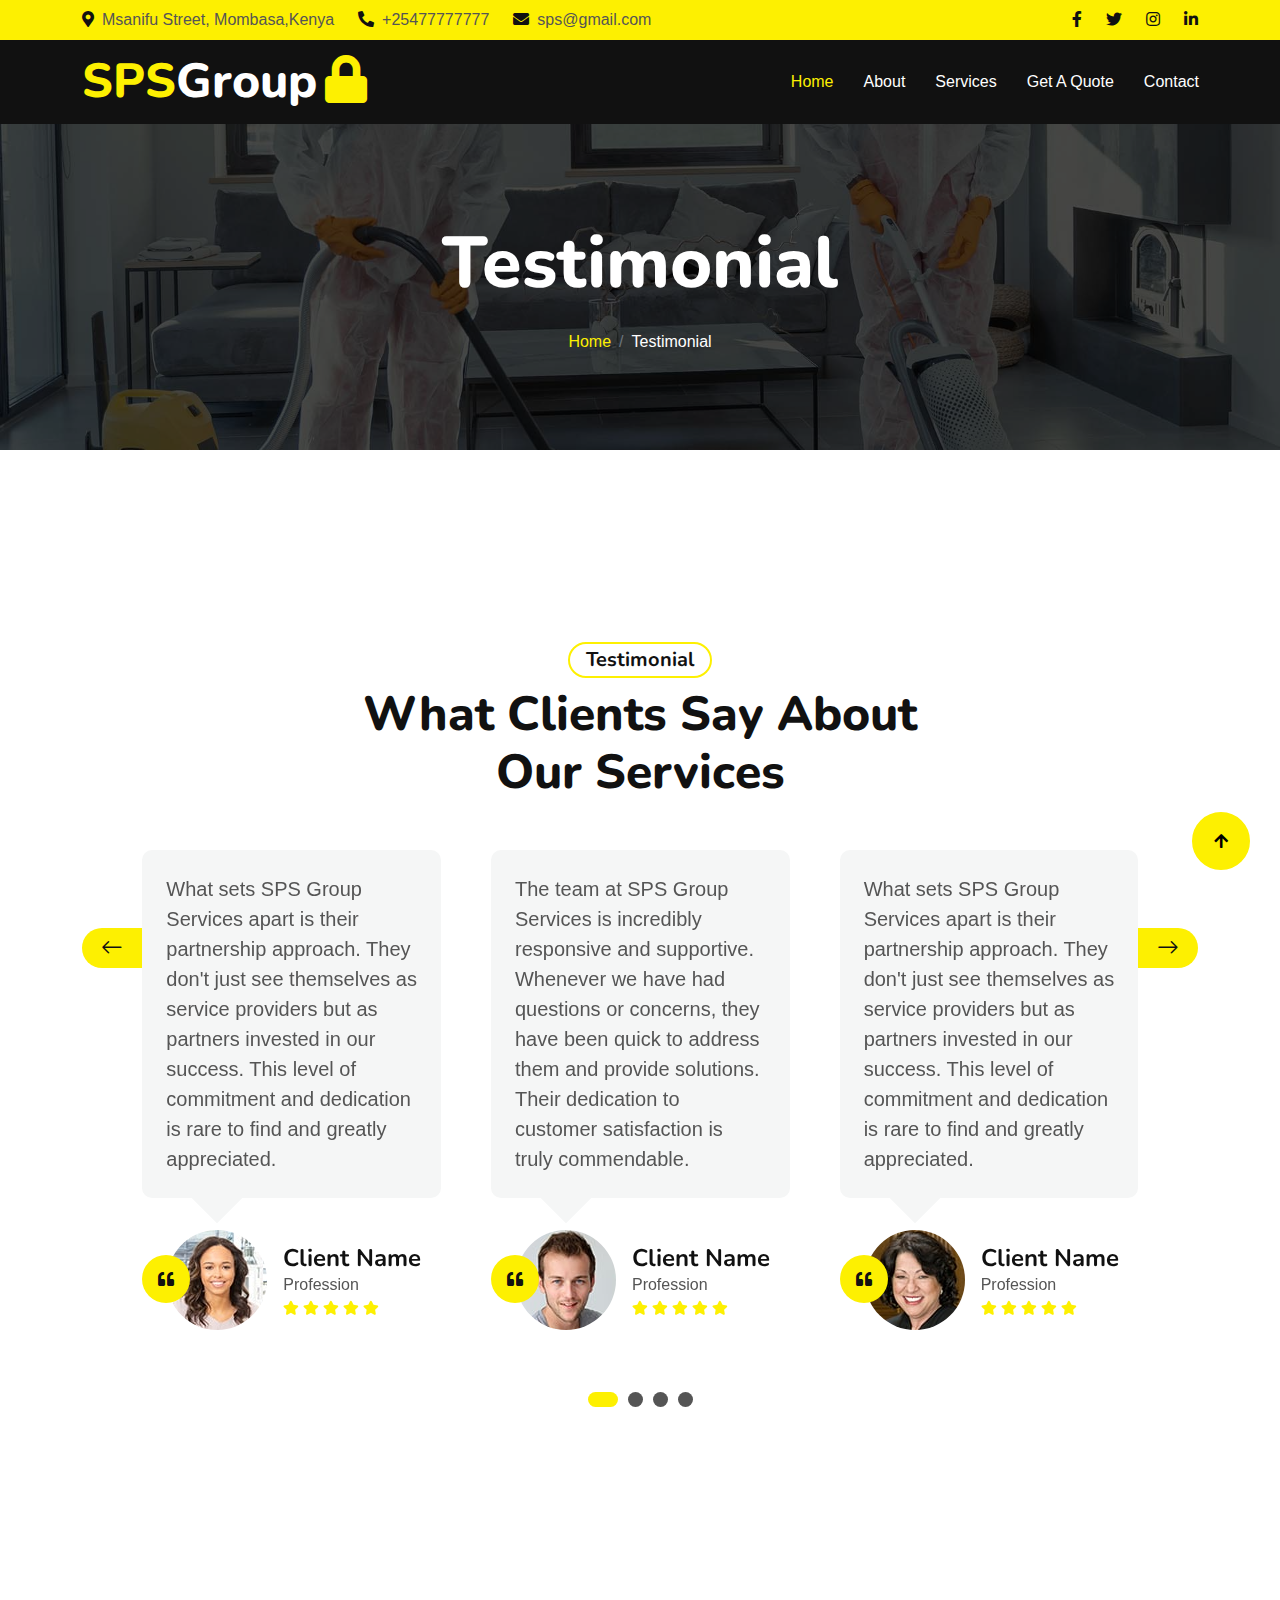
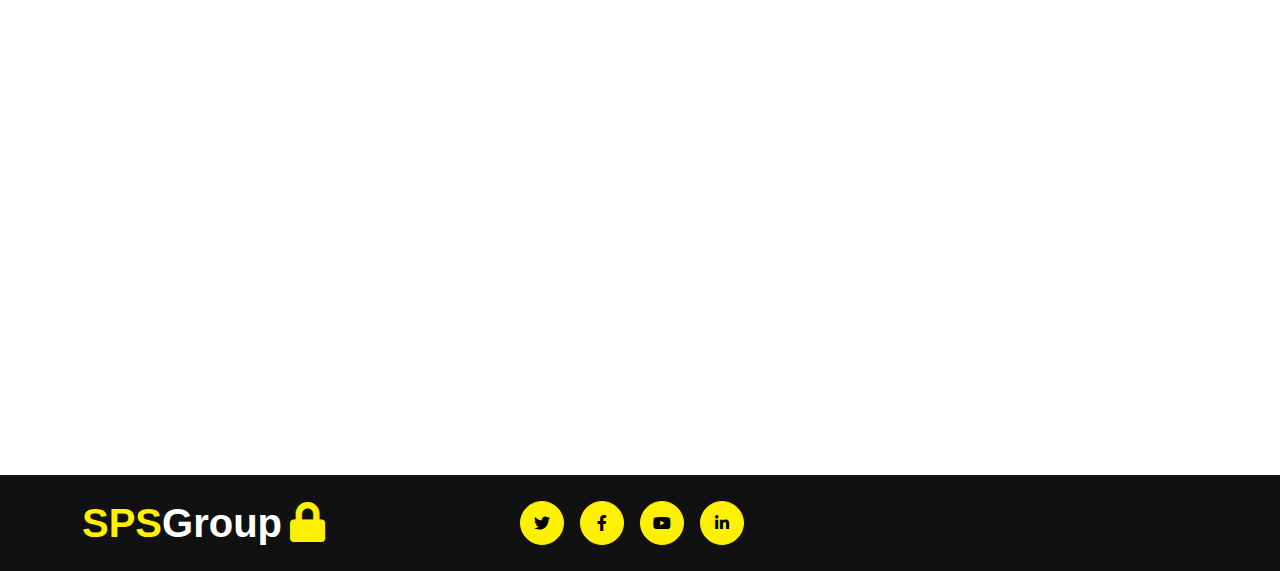
<file: testimonial.html>
<!DOCTYPE html>
<html lang="en">

    <head>
        <meta charset="utf-8">
        <title>SPS Security</title>
        <meta content="width=device-width, initial-scale=1.0" name="viewport">
        <meta content="" name="keywords">
        <meta content="" name="description">

        <link rel="icon" href="img/fav.png">

        <!-- Google Web Fonts -->
        <link rel="preconnect" href="https://fonts.googleapis.com">
        <link rel="preconnect" href="https://fonts.gstatic.com" crossorigin>
        <link href="https://fonts.googleapis.com/css2?family=Nunito:wght@600;700;800&display=swap" rel="stylesheet"> 
        <link href="https://fonts.googleapis.com/css2?family=Open+Sans:wght@400;500&display=swap" rel="stylesheet">

        <!-- Icon Font Stylesheet -->
        <link href="https://cdnjs.cloudflare.com/ajax/libs/font-awesome/5.10.0/css/all.min.css" rel="stylesheet">
        <link href="https://cdn.jsdelivr.net/npm/bootstrap-icons@1.4.1/font/bootstrap-icons.css" rel="stylesheet">

        <!-- Libraries Stylesheet -->
        <link href="lib/animate/animate.min.css" rel="stylesheet">
        <link href="lib/owlcarousel/assets/owl.carousel.min.css" rel="stylesheet">

        <!-- Customized Bootstrap Stylesheet -->
        <link href="css/bootstrap.min.css" rel="stylesheet">

        <!-- Template Stylesheet -->
        <link href="css/style.css" rel="stylesheet">
    </head>

    <body>
        <!-- Spinner Start -->
        <div id="spinner" class="show w-100 vh-100 bg-white position-fixed translate-middle top-50 start-50 d-flex align-items-center justify-content-center">
            <div class="spinner-grow text-primary" role="status"></div>
        </div>
        <!-- Spinner End -->

        <!-- Topbar Start -->
        <div class="container-fluid topbar-top bg-primary">
            <div class="container">
                <div class="d-flex justify-content-between topbar py-2">
                    <div class="d-flex align-items-center flex-shrink-0 topbar-info">
                        <a href="#" class="me-4 text-secondary"><i class="fas fa-map-marker-alt me-2 text-dark"></i>Msanifu Street, Mombasa,Kenya</a>
                        <a href="#" class="me-4 text-secondary"><i class="fas fa-phone-alt me-2 text-dark"></i>+25477777777</a>
                        <a href="#" class="text-secondary"><i class="fas fa-envelope me-2 text-dark"></i>sps@gmail.com</a>
                    </div>
                    <!-- <div class="text-end pe-4 me-4 border-end border-dark search-btn">
                        <div class="search-form">
                            <form method="post" action="index.html">
                                <div class="form-group">
                                    <div class="d-flex">
                                        <input type="search" class="form-control border-0 rounded-pill" name="search-input" value="" placeholder="Search Here" required=""/>
                                        <button type="submit" value="Search Now!" class="btn"><i class="fa fa-search text-dark"></i></button>
                                    </div>
                                </div>
                            </form>
                        </div>
                    </div> -->
                    <div class="d-flex align-items-center justify-content-center topbar-icon">
                        <a href="#" class="me-4"><i class="fab fa-facebook-f text-dark"></i></a>
                        <a href="#" class="me-4"><i class="fab fa-twitter text-dark"></i></a>
                        <a href="#" class="me-4"><i class="fab fa-instagram text-dark"></i></a>
                        <a href="#" class=""><i class="fab fa-linkedin-in text-dark"></i></a>
                    </div>
                </div>
            </div>
        </div>
        <!-- Topbar End -->


        <!-- Navbar Start -->
        <div class="container-fluid bg-dark">
            <div class="container">
                <nav class="navbar navbar-dark navbar-expand-lg py-lg-0">
                    <a href="index.html" class="navbar-brand">
                        <h1 class="text-primary mb-0 display-5">SPS<span class="text-white">Group</span><i class="fa fa-lock text-primary ms-2"></i></h1>
                    </a>
                    <button class="navbar-toggler bg-primary" type="button" data-bs-toggle="collapse" data-bs-target="#navbarCollapse">
                        <span class="fa fa-bars text-dark"></span>
                    </button>
                    <div class="collapse navbar-collapse me-n3" id="navbarCollapse">
                        <div class="navbar-nav ms-auto">
                            <a href="index.html" class="nav-item nav-link active">Home</a>
                            <a href="about.html" class="nav-item nav-link">About</a>
                            <a href="service.html" class="nav-item nav-link">Services</a>
                            <a href="project.html" class="nav-item nav-link">Get A Quote</a>
                            <!-- <div class="nav-item dropdown">
                                <a href="#" class="nav-link dropdown-toggle" data-bs-toggle="dropdown">Pages</a>
                                <div class="dropdown-menu m-0 bg-primary">
                                    <a href="price.html" class="dropdown-item">Pricing Plan</a>
                                    <a href="blog.html" class="dropdown-item">Blog Post</a>
                                    <a href="team.html" class="dropdown-item">Team Members</a>
                                    <a href="testimonial.html" class="dropdown-item">Testimonial</a>
                                    <a href="404.html" class="dropdown-item">404 Page</a>
                                </div>
                            </div> -->
                            <a href="contact.html" class="nav-item nav-link">Contact</a>
                        </div>
                    </div>
                </nav>
            </div>
        </div>
        <!-- Navbar End -->

        
        <!-- Page Header Start -->
        <div class="container-fluid page-header py-5">
            <div class="container text-center py-5">
                <h1 class="display-2 text-white mb-4 animated slideInDown">Testimonial</h1>
                <nav aria-label="breadcrumb">
                    <ol class="breadcrumb justify-content-center mb-0 animated slideInDown">
                        <li class="breadcrumb-item"><a href="#">Home</a></li>
                        <li class="breadcrumb-item text-white" aria-current="page">Testimonial</li>
                    </ol>
                </nav>
            </div>
        </div>
        <!-- Page Header End -->



        <!-- Testiminial Start -->
        <div class="container-fluid testimonial py-5">
            <div class="container py-5">
                <div class="text-center mb-5 wow fadeInUp" data-wow-delay=".3s">
                    <h5 class="mb-2 px-3 py-1 text-dark rounded-pill d-inline-block border border-2 border-primary">Testimonial</h5>
                    <h1 class="display-5 w-50 mx-auto">What Clients Say About Our Services</h1>
                </div>
                <div class="owl-carousel testimonial-carousel wow fadeInUp" data-wow-delay=".5s">
                    <div class="testimonial-item">
                        <div class="testimonial-content rounded mb-4 p-4">
                            <p class="fs-5 m-0">The team at SPS Group Services is incredibly responsive and supportive. Whenever we have had questions or concerns, they have been quick to address them and provide solutions. Their dedication to customer satisfaction is truly commendable.</p>
                        </div>
                        <div class="d-flex align-items-center  mb-4" style="padding: 0 0 0 25px;">
                            <div class="position-relative">
                                <img src="img/testimonial-1.jpg" class="img-fluid rounded-circle py-2" alt="">
                                <div class="position-absolute" style="top: 33px; left: -25px;">
                                    <i class="fa fa-quote-left rounded-pill bg-primary text-dark p-3"></i>
                                </div>
                            </div>
                            <div class="ms-3">
                                <h4 class="mb-0">Client Name</h4>
                                <p class="mb-1">Profession</p>
                                <div class="d-flex">
                                    <small class="fas fa-star text-primary me-1"></small>
                                    <small class="fas fa-star text-primary me-1"></small>
                                    <small class="fas fa-star text-primary me-1"></small>
                                    <small class="fas fa-star text-primary me-1"></small>
                                    <small class="fas fa-star text-primary me-1"></small>
                                </div>
                            </div>
                        </div>
                    </div>
                    <div class="testimonial-item">
                        <div class="testimonial-content rounded mb-4 p-4">
                            <p class="fs-5 m-0">What sets SPS Group Services apart is their partnership approach. They don't just see themselves as service providers but as partners invested in our success. This level of commitment and dedication is rare to find and greatly appreciated.</p>
                        </div>
                        <div class="d-flex align-items-center  mb-4" style="padding: 0 0 0 25px;">
                            <div class="position-relative">
                                <img src="img/testimonial-2.jpg" class="img-fluid rounded-circle py-2" alt="">
                                <div class="position-absolute" style="top: 33px; left: -25px;">
                                    <i class="fa fa-quote-left rounded-pill bg-primary text-dark p-3"></i>
                                </div>
                            </div>
                            <div class="ms-3">
                                <h4 class="mb-0">Client Name</h4>
                                <p class="mb-1">Profession</p>
                                <div class="d-flex">
                                    <small class="fas fa-star text-primary me-1"></small>
                                    <small class="fas fa-star text-primary me-1"></small>
                                    <small class="fas fa-star text-primary me-1"></small>
                                    <small class="fas fa-star text-primary me-1"></small>
                                    <small class="fas fa-star text-primary me-1"></small>
                                </div>
                            </div>
                        </div>
                    </div>
                    <div class="testimonial-item">
                        <div class="testimonial-content rounded mb-4 p-4">
                            <p class="fs-5 m-0">What sets SPS Group Services apart is their partnership approach. They don't just see themselves as service providers but as partners invested in our success. This level of commitment and dedication is rare to find and greatly appreciated.</p>
                        </div>
                        <div class="d-flex align-items-center  mb-4" style="padding: 0 0 0 25px;">
                            <div class="position-relative">
                                <img src="img/testimonial-3.jpg" class="img-fluid rounded-circle py-2" alt="">
                                <div class="position-absolute" style="top: 33px; left: -25px;">
                                    <i class="fa fa-quote-left rounded-pill bg-primary text-dark p-3"></i>
                                </div>
                            </div>
                            <div class="ms-3">
                                <h4 class="mb-0">Client Name</h4>
                                <p class="mb-1">Profession</p>
                                <div class="d-flex">
                                    <small class="fas fa-star text-primary me-1"></small>
                                    <small class="fas fa-star text-primary me-1"></small>
                                    <small class="fas fa-star text-primary me-1"></small>
                                    <small class="fas fa-star text-primary me-1"></small>
                                    <small class="fas fa-star text-primary me-1"></small>
                                </div>
                            </div>
                        </div>
                    </div>
                    <div class="testimonial-item">
                        <div class="testimonial-content rounded mb-4 p-4">
                            <p class="fs-5 m-0">What sets SPS Group Services apart is their partnership approach. They don't just see themselves as service providers but as partners invested in our success. This level of commitment and dedication is rare to find and greatly appreciated.</p>
                        </div>
                        <div class="d-flex align-items-center  mb-4" style="padding: 0 0 0 25px;">
                            <div class="position-relative">
                                <img src="img/testimonial-4.jpg" class="img-fluid rounded-circle py-2" alt="">
                                <div class="position-absolute" style="top: 33px; left: -25px;">
                                    <i class="fa fa-quote-left rounded-pill bg-primary text-dark p-3"></i>
                                </div>
                            </div>
                            <div class="ms-3">
                                <h4 class="mb-0">Client Name</h4>
                                <p class="mb-1">Profession</p>
                                <div class="d-flex">
                                    <small class="fas fa-star text-primary me-1"></small>
                                    <small class="fas fa-star text-primary me-1"></small>
                                    <small class="fas fa-star text-primary me-1"></small>
                                    <small class="fas fa-star text-primary me-1"></small>
                                    <small class="fas fa-star text-primary me-1"></small>
                                </div>
                            </div>
                        </div>
                    </div>
                </div>
            </div>
        </div>
        <!-- Testiminial End -->


        <!-- Footer Start -->
        <div class="container-fluid footer py-5 wow fadeIn" data-wow-delay=".3s">
            <div class="container py-5">
                <div class="row g-4 footer-inner">
                    <div class="col-lg-3 col-md-6">
                        <div class="footer-item">
                            <h4 class="text-dark fw-bold mb-4">About SPS.</h4>
                            <p>We've got you covered every step of the way. From crafting your service package to delivering, updating, and supporting it, we're there from the get-go. Offering security, cleaning, and training services tailored to your schedule and needs.</p>
                            <p class="mb-0"><a class="" href="#">SPS </a> &copy; <span id="currentYear"></span> All Right Reserved.</p>
                        </div>
                    </div>
                    <div class="col-lg-3 col-md-6">
                        <div class="footer-item">
                            <h4 class="text-dark fw-bold mb-4">Useful Link</h4>
                            <div class="d-flex flex-column align-items-start">
                                <a class="btn btn-link ps-0" href=""><i class="fa fa-check me-2"></i>About Us</a>
                                <a class="btn btn-link ps-0" href=""><i class="fa fa-check me-2"></i>Contact Us</a>
                                <a class="btn btn-link ps-0" href=""><i class="fa fa-check me-2"></i>Our Services</a>
                                <a class="btn btn-link ps-0" href=""><i class="fa fa-check me-2"></i>Terms & Condition</a>
                            </div>
                        </div>
                    </div>
                    <div class="col-lg-3 col-md-6">
                        <div class="footer-item">
                            <h4 class="text-dark fw-bold mb-4">Services Link</h4>
                            <div class="d-flex flex-column align-items-start">
                                <a class="btn btn-link ps-0" href=""><i class="fa fa-check me-2"></i>Apartment Cleaning</a>
                                <a class="btn btn-link ps-0" href=""><i class="fa fa-check me-2"></i>Office Cleaning</a>
                                <a class="btn btn-link ps-0" href=""><i class="fa fa-check me-2"></i>Car Washing</a>
                                <a class="btn btn-link ps-0" href=""><i class="fa fa-check me-2"></i>Green Cleaning</a>
                            </div>
                            
                        </div>
                    </div>
                    <div class="col-lg-3 col-md-6">
                        <div class="footer-item">
                            <h4 class="text-dark fw-bold mb-4">Contact Us</h4>
                            <a href="" class="btn btn-link w-100 text-start ps-0 pb-3 border-bottom rounded-0"><i class="fa fa-map-marker-alt me-3"></i>Msanifu Street, Mombasa, Kenya</a>
                            <a href="" class="btn btn-link w-100 text-start ps-0 py-3 border-bottom rounded-0"><i class="fa fa-phone-alt me-3"></i>+25477777777</a>
                            <a href="" class="btn btn-link w-100 text-start ps-0 py-3 border-bottom rounded-0"><i class="fa fa-envelope me-3"></i>sps@gmail.com</a>
                        </div>
                    </div>
                </div>
            </div>
        </div>
        <!-- Footer End -->



        <!-- Copyright Start -->
        <div class="container-fluid copyright bg-dark py-4">
            <div class="container">
                <div class="row">
                    <div class="col-md-4 text-center text-md-start mb-3 mb-md-0">
                        <a href="#" class="text-primary mb-0 display-6">SPS<span class="text-white">Group</span><i class="fa fa-lock text-primary ms-2"></i></a>
                    </div>
                    <div class="col-md-4 copyright-btn text-center text-md-start mb-3 mb-md-0 flex-shrink-0">
                        <a class="btn btn-primary rounded-circle me-3 copyright-icon" href=""><i class="fab fa-twitter"></i></a>
                        <a class="btn btn-primary rounded-circle me-3 copyright-icon" href=""><i class="fab fa-facebook-f"></i></a>
                        <a class="btn btn-primary rounded-circle me-3 copyright-icon" href=""><i class="fab fa-youtube"></i></a>
                        <a class="btn btn-primary rounded-circle me-3 copyright-icon" href=""><i class="fab fa-linkedin-in"></i></a>
                    </div>
                    <!-- <div class="col-md-4 my-auto text-center text-md-end text-white"> -->
                        <!--/*** This template is free as long as you keep the below author’s credit link/attribution link/backlink. ***/-->
                        <!--/*** If you'd like to use the template without the below author’s credit link/attribution link/backlink, ***/-->
                        <!--/*** you can purchase the Credit Removal License from "https://htmlcodex.com/credit-removal". ***/-->
                        <!-- Designed By <a class="border-bottom" href="https://htmlcodex.com">HTML Codex</a><br>Distributed By <a class="border-bottom" href="https://themewagon.com">ThemeWagon</a> -->
                    <!-- </div> -->
                </div>
            </div>
        </div>
        <!-- Copyright End -->
        
        <!-- Back to Top -->
        <a href="#" class="btn btn-primary rounded-circle border-3 back-to-top"><i class="fa fa-arrow-up"></i></a>

        
        <!-- JavaScript Libraries -->
        <script src="https://ajax.googleapis.com/ajax/libs/jquery/3.6.4/jquery.min.js"></script>
        <script src="https://code.jquery.com/jquery-3.4.1.min.js"></script>
        <script src="https://cdn.jsdelivr.net/npm/bootstrap@5.0.0/dist/js/bootstrap.bundle.min.js"></script>
        <script src="lib/wow/wow.min.js"></script>
        <script src="lib/easing/easing.min.js"></script>
        <script src="lib/waypoints/waypoints.min.js"></script>
        <script src="lib/owlcarousel/owl.carousel.min.js"></script>

        <!-- Template Javascript -->
        <script src="js/main.js"></script>
    </body>

</html>
</file>
<file: css/style.css>
/*** Spinner Start ***/
#spinner {
    opacity: 0;
    visibility: hidden;
    transition: opacity .8s ease-out, visibility 0s linear .5s;
    z-index: 99999;
 }

 #spinner.show {
     transition: opacity .8s ease-out, visibility 0s linear .0s;
     visibility: visible;
     opacity: 1;
 }

/*** Spinner End ***/

.back-to-top {
    position: fixed;
    right: 30px;
    bottom: 30px;
    display: flex;
    width: 58px;
    height: 58px;
    align-items: center;
    justify-content: center;
    z-index: 99;
}

.btn {
    text-transform: uppercase;
    font-weight: 500;
    transition: .5s;
}

.btn.btn-primary {
    box-shadow: inset 0 0 0 0 var(--bs-dark);
}

.btn.btn-primary:hover {
    box-shadow: inset 200px 0 0 0 var(--bs-dark) !important;
    color: var(--bs-primary) !important;
}

.btn.btn-dark {
    box-shadow: inset 0 0 0 0 var(--bs-primary);
}

.btn.btn-dark:hover {
    box-shadow: inset 200px 0 0 0 var(--bs-primary);
    color: var(--bs-dark) !important;
}



/*** Topbar Start ***/

.search-btn {
    position: relative;
    width: 100%;
    padding: 0 0 0 25px;
}

.search-btn .form-group {
    width: 100%;
}

.search-btn button {
    position: absolute;
    right: 25px;
}

@media (max-width: 992px) {
    .search-btn {
        display: none;
    }
}

@media (max-width: 768px) {
    .topbar {
        flex-direction: column;
    }
    .search-btn {
        display: none;
    }
    .topbar-info {
        flex-direction: column;
    }
    .topbar-info a {
        padding: 0 0 10px 0;
    }
    .topbar-icon {
        padding: 0 0 10px 0;
    }
}

@media (max-width: 576px) {
    .topbar-top {
        display: none;
    }
}

/*** Topbar End ***/

/*** Navbar Start ***/
.navbar .navbar-nav {
    padding: 15px 0;
}

.navbar .navbar-nav .nav-link {
    padding: 15px;
    color: var(--bs-white);
    font-weight: 500;
    font-size: 16px;
    outline: none;
    transition: .5s;
}

.navbar .navbar-nav .nav-link:hover,
.navbar .navbar-nav .nav-link.active  {
    color: var(--bs-primary);
    transition: .5s;
}

.navbar .dropdown-toggle::after {
    border: none;
    content: "\f107";
    font-family: "Font Awesome 5 Free";
    font-weight: 800;
    vertical-align: middle;
    margin-left: 8px;
}

@media (min-width: 992px) {
    .navbar .nav-item .dropdown-menu {
        display: block;
        visibility: hidden;
        top: 100%;
        transform: rotateX(-75deg);
        transform-origin: 0% 0%;
        transition: .5s;
        opacity: 0;
    }
}

.dropdown .dropdown-menu a:hover,
.dropdown .dropdown-menu a.active {
    background: var(--bs-dark);
    color: var(--bs-primary);
}

.navbar .nav-item:hover .dropdown-menu {
    transform: rotateX(0deg);
    visibility: visible;
    transition: .5s;
    opacity: 1;
}

.navbar-toggler {
    background: var(--bs-secondary);
    color: var(--bs-light) !important;
    padding: 5px 12px;
    border: 2px solid var(--bs-primary) !important;
}

/*** Navbar End ***/



/*** Carousel Start ***/

.carousel-item {
    position: relative;
}

.carousel-item::after {
    content: "";
    position: absolute;
    width: 100%;
    height: 100%;
    top: 0;
    right: 0;
    background: rgba(0, 0, 0, .7);
}

.carousel-caption {
    height: 100%;
    display: flex;
    align-items: center;
    text-align: start;
    z-index: 1;
}

.carousel-control-prev {
    width: 80px;
    height: 60px;
    position: absolute;
    top: 50%;
    left: 0;
    background: var(--bs-primary);
    border-radius: 0 30px 30px 0;
    transition: .5s;
    opacity: 1;
}


.carousel-control-next {
    width: 80px;
    height: 60px;
    position: absolute;
    top: 50%;
    right: 0;
    background: var(--bs-primary);
    border-radius: 30px 0 0 30px;
    transition: .5s;
    opacity: 1;
}

#carouselId .carousel-indicators li,
#carouselId .carousel-indicators li {
    width: 24px;
    height: 24px;
    background: var(--bs-dark);
    border: 2px solid var(--bs-primary);
    border-radius: 24px;
    margin: 0 10px 30px 10px;
}

#carouselId .carousel-indicators li.active {
    background: var(--bs-primary) !important;
}

@media (max-width: 768px) {
    .carousel-item {
        width: 100%;
        height: 400px;
    }

    .carousel-item img {
        height: 400px;
    }

    .carousel-control-prev,
    .carousel-control-next {
        display: none;
    }
    
}

.page-header {
    background: linear-gradient(rgba(0, 0, 0, .7), rgba(0, 0, 0, .7)), url(../img/carousel-2.jpg) center center no-repeat;
    background-size: cover;
    margin-bottom: 6rem;
}

/*** Carousel End ***/


/*** About Start ***/

.about-img {
    width: 100%;
    height: 100%;
    position: relative;
    padding: 30px 30px 30px 30px ;
    overflow: hidden;
}

.about-img::before {
    content: "";
    width: 100%;
    height: 40%;
    background: var(--bs-dark);
    position: absolute;
    top: 0px;
    left: 0px;
    z-index: 1;
    border-radius: 10px 10px 10px 10px;
}


.about-img::after {
    content: "";
    width: 100%;
    height: 60%;
    background: var(--bs-primary);
    position: absolute;
    bottom: 0px;
    left: 0px;
    z-index: 1;
    border-radius: 10px 10px 10px 10px;
}

.rotate-left {
    width: 150px;
    height: 100px;
    position: absolute;
    top: 28%;
    left: -10%;
    rotate: 25deg;
    z-index: 2;
}

.rotate-right {
    width: 150px;
    height: 100px;
    position: absolute;
    top: 28%;
    right: -10%;
    rotate: -25deg;
    z-index: 2;
}

.about-img img {
    position: relative;
    z-index: 2;
    border-radius: 10px;
}

.experiences {
    width: 160px;
    height: 200px;
    position: absolute;
    top: -0;
    right: 0;
    padding: 35px 35px;
    text-align: center;
    border-radius: 10px;
    z-index: 3;
    animation: mymove 5s infinite;
    animation-timing-function: ease-in-out;
}

@keyframes mymove {
    from {top: -202px;}
    to {top: 102%;}
}

/*** About End ***/


/*** Services Start ***/
.services-inner-icon {
    width: 130px;
    height: 130px;
    background: var(--bs-dark);
    display: flex;
    align-items: center;
    justify-content: center;
    transition: .5s;
    position: relative;
    
}

.services-inner-icon::after {
    content: "";
    position: absolute;
    width: 0;
    height: 0;
    border-radius: 62px;
    top: 50%;
    left: 50%;
    transition: .5s;
}

.services-item:hover .services-inner-icon::after {
    width: 100%;
    height: 100%;
    margin-top: -50%;
    margin-left: -50%;
    background: var(--bs-primary);
    color: var(--bs-dark);
    
} 

.services-item i {
    text-align: center;
    transition: .5s;
}

.services-item:hover i {
    color: var(--bs-dark) !important;
    z-index: 1;
    rotate: 360deg;
}

.services-btn {
    display: flex;
    align-items: center;
    justify-content: center;
}

/*** Services Start ***/

/*** Project Start ***/
.project-item {
    width: 100%;
    height: 100%;
    position: relative;
    padding: 30px 30px 30px 30px ;
    overflow: hidden;
}

.project-item::before {
    content: "";
    width: 100%;
    height: 40%;
    background: var(--bs-dark);
    position: absolute;
    top: 0px;
    left: 0px;
    z-index: 1;
    border-radius: 10px 10px 10px 10px;
}


.project-item::after {
    content: "";
    width: 100%;
    height: 60%;
    background: var(--bs-primary);
    position: absolute;
    bottom: 0px;
    left: 0px;
    z-index: 1;
    border-radius: 10px 10px 10px 10px;
}

.project-left {
    width: 180px;
    height: 70px;
    position: absolute;
    top: 22%;
    left: -18%;
    rotate: 30deg;
    z-index: 2;
}

.project-right {
    width: 180px;
    height: 70px;
    position: absolute;
    top: 22%;
    right: -18%;
    rotate: -30deg;
    z-index: 2;
}

.project-item img {
    position: relative;
    width: 100%;
    height: 100%;
    z-index: 2;
    border-radius: 10px;
    display: flex;
    align-items: center;
    justify-content: center;
}

.project-item a {
    position: absolute;
    padding: 25px;
    top: 50%;
    left: 50%;
    transform: translate(-50%, -50%) scale(0) rotate(-360deg);
    border-radius: 10px;
    z-index: 3;
    display: flex;
    align-items: center;
    justify-content: center;
    transition: .5s;
    opacity: 0;
}

.project-item:hover a {
    top: 50%;
    left: 50%;
    transform: translate(-50%, -50%) scale(1) rotate(0deg);
    background: var(--bs-primary);
    color: var(--bs-dark) !important;
    opacity: 1;

}


/*** prohect Start ***/


/*** Blog Start ***/

.blog-carousel {
    width: 100%;
    height: 100%;
    position: relative;
}


.blog-carousel .owl-nav .owl-prev {
    position: absolute;
    width: 80px;
    height: 50px;
    background: var(--bs-primary);
    top: -51px;
    left: 0;
    border: 0;
    border-radius: 10px 30px 30px 10px;
}

.blog-carousel .owl-nav .owl-prev {
    box-shadow: inset 0 0 0 0 var(--bs-dark);
    transition: .5s;
}

.blog-carousel .owl-nav .owl-prev:hover {
    box-shadow: inset 200px 0 0 0 var(--bs-dark);
    color: var(--bs-primary) !important;
}

.blog-carousel .owl-prev,
.blog-carousel .owl-next {
    color: var(--bs-dark);
    display: flex;
    align-items: center;
    justify-content: center;
}

.blog-carousel .owl-nav .owl-next {
    position: absolute;
    width: 80px;
    height: 50px;
    background: var(--bs-primary);
    top: -51px;
    right: 0;
    border-radius: 30px 10px 10px 30px;
}

.blog-carousel .owl-nav .owl-next {
    box-shadow: inset 0 0 0 0 #000000;
    transition: .5s;
}

.blog-carousel .owl-nav .owl-next:hover {
    box-shadow: inset 200px 0 0 0 #000000;
    color: var(--bs-primary) !important;
}

/*** Blog End ***/


/*** Pricing Start ***/
.pricing-item {
    transition: .5s;
    
}

.pricing-item:hover {
    box-shadow: 0 0 30px rgba(0, 0, 0, .5);
    margin: -20px 0 20px 0;
}

.pricing-label {
    border-bottom: 20px solid var(--bs-light);
    border-radius: 0 0 300px 300px;
    transition: .5s;
}

.pricing-item:hover .pricing-label {
    border-color: rgba(0, 0, 0, .5);
}

.pricing-item:hover .pricing-label.pricing-featured {
    border-color: rgba(255, 255, 255, .5);
}


/*** Pricing End ***/


/*** Call To Action start ***/

.call-to-action {
    background: linear-gradient(rgba(0, 0, 0, .7), rgba(0, 0, 0, .7)), url(../img/carousel-1.jpg) center center no-repeat;
    background-size: cover;
}

/*** Call To Action End ***/


/*** Team Start ***/
.team-item {
    position: relative;
    width: 100%;
    height: 100%;
    overflow: hidden;
}

.team-item .team-icon {
    position: absolute;
    top: 15px;
    right: -80px;
    rotate: -30deg;
    transition: .5s;
    visibility: hidden;
}

.team-item:hover .team-icon {
    visibility: visible;
    margin-right: 95px;
    rotate: 0deg;
}

.team-item .team-icon .btn {
    padding: 0;
    width: 40px;
    height: 40px;
    display: flex;
    align-items: center;
    justify-content: center;
    border-radius: 35px;
}

.team-item .team-content {
    box-shadow: inset 0 0 0 0 var(--bs-dark);
    transition: 1s;
    
}

.team-item:hover .team-content {
    box-shadow: inset 550px 0 0 0 var(--bs-dark);
    color: var(--bs-primary) !important;
}
/*** Team End ***/

/*** testimonial Start ***/
.testimonial-content {
    position: relative;
    width: 100%;
    height: 100%;
    background: var(--bs-light);
    z-index: 1;
}

.testimonial-content::before {
    content: "";
    width: 50px;
    height: 50px;
    position: absolute;
    left: 50px;
    bottom: -15px;
    rotate: 45deg;
    z-index: -5;
    background: var(--bs-light);
}

.testimonial-carousel {
    position: relative;
    padding-left: 60px;
    padding-right: 60px;
}

.testimonial-carousel .owl-nav .owl-prev,
.testimonial-carousel .owl-nav .owl-next {
    display: flex;
    align-items: center;
    justify-content: center;
    position: absolute;
    width: 60px;
    height: 40px;
    background: var(--bs-primary);
    color: var(--bs-dark);
    font-size: 22px;
    top: 14%;
    left: 0px;
    border-radius: 30px 0 0 30px;
    box-shadow: inset 0 0 0 0 var(--bs-dark);
    transition: .5s;
}

.testimonial-carousel .owl-nav .owl-prev:hover {
    box-shadow: inset 200px 0 0 0 var(--bs-dark);
    color: var(--bs-primary) !important;
}

.testimonial-carousel .owl-nav .owl-next {
    left: auto;
    right: 0px;
    border-radius: 0 30px 30px 0;
}

.testimonial-carousel .owl-nav .owl-next:hover {
    box-shadow: inset 200px 0 0 0 var(--bs-dark);
    color: var(--bs-primary) !important;
}

.testimonial-carousel .owl-dots {
    margin-top: 30px;
    display: flex;
    align-items: center;
    justify-content: center;
}

.testimonial-carousel .owl-dot {
    position: relative;
    display: inline-block;
    margin: 0 5px;
    width: 15px;
    height: 15px;
    background: var(--bs-secondary);
    border-radius: 15px;
    transition: .5s;
}

.testimonial-carousel .owl-dot.active {
    width: 30px;
    background: var(--bs-primary);
}

/*** testimonial End ***/


/*** Contact Start ***/
.contact-link a i,
.contact-link a h5,
.contact-link a.h5 {
    transition: .5s;
}

.contact-link a i:hover,
.contact-link a h5:hover,
.contact-link a.h5:hover {
    color: var(--bs-primary) !important;
}

/*** Contact End ***/


/*** Footer Start ***/
.footer {
    background-size: cover;
    color: rgba(255, 255, 255, .7);
    margin-top: 6rem;
}

.footer-item,
.footer-item a {
    color: rgb(0, 0, 0);
    text-transform: capitalize;
}

/*** Footer End ***/


/*** Copywright Start ***/

.copyright .copyright-btn {
    display: flex;
    align-items: center;
    justify-content: center;
}

.copyright .copyright-icon {
    width: 44px; 
    height: 44px; 
    display: flex;
    align-items: center; 
    justify-content: center;
}

/*** Copywright End ***/
</file>
